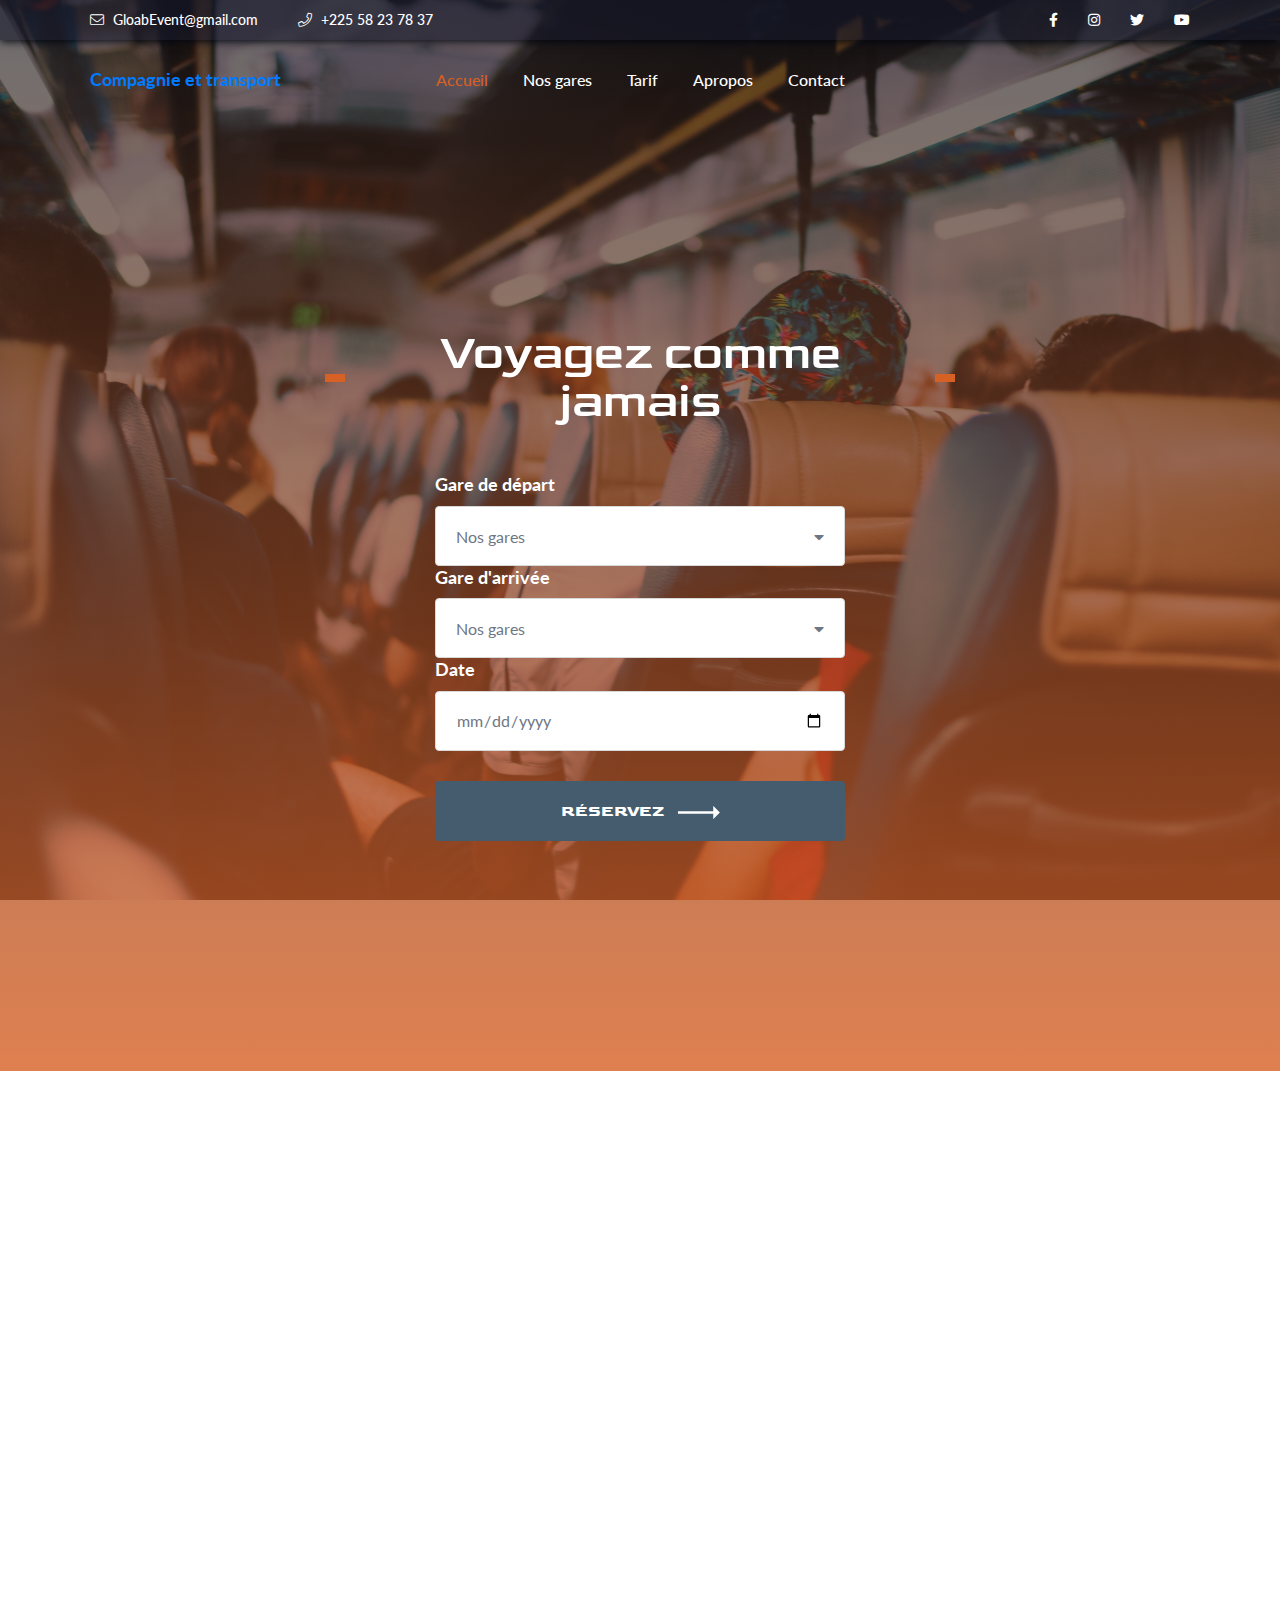
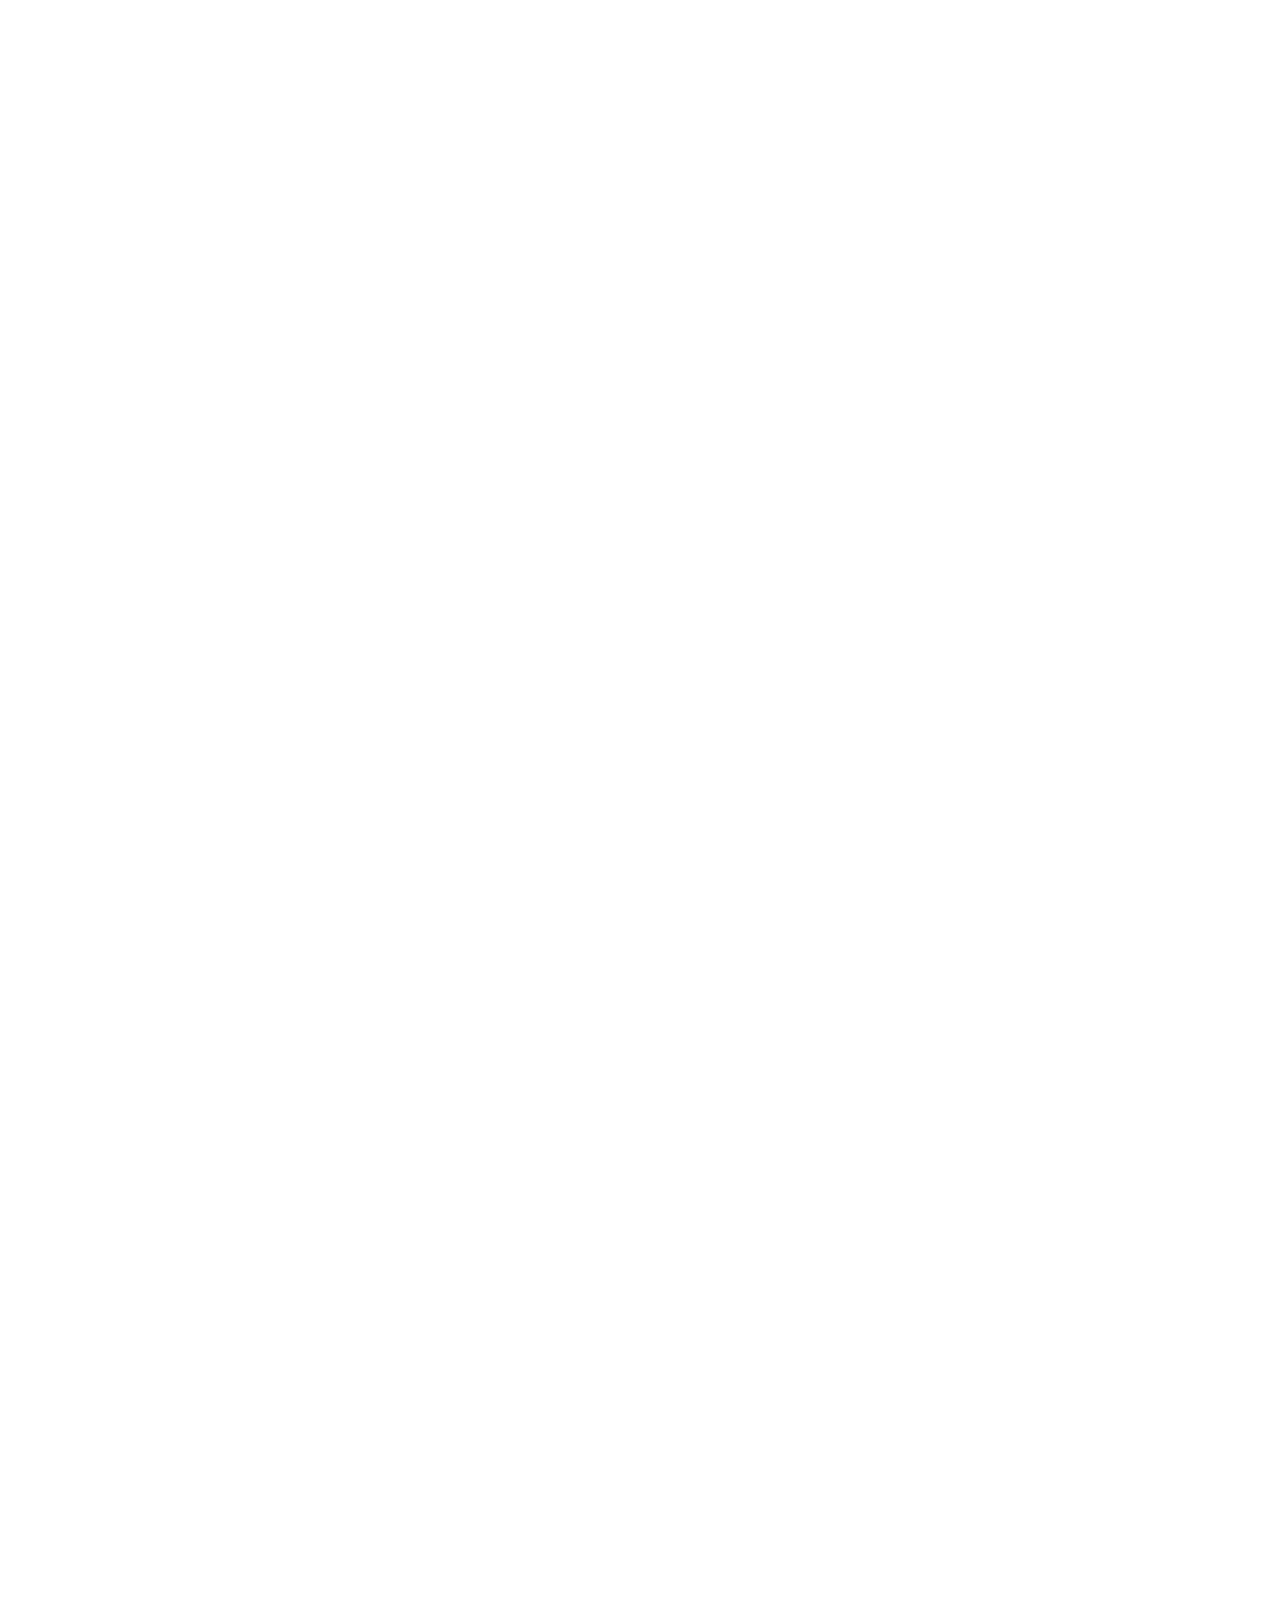
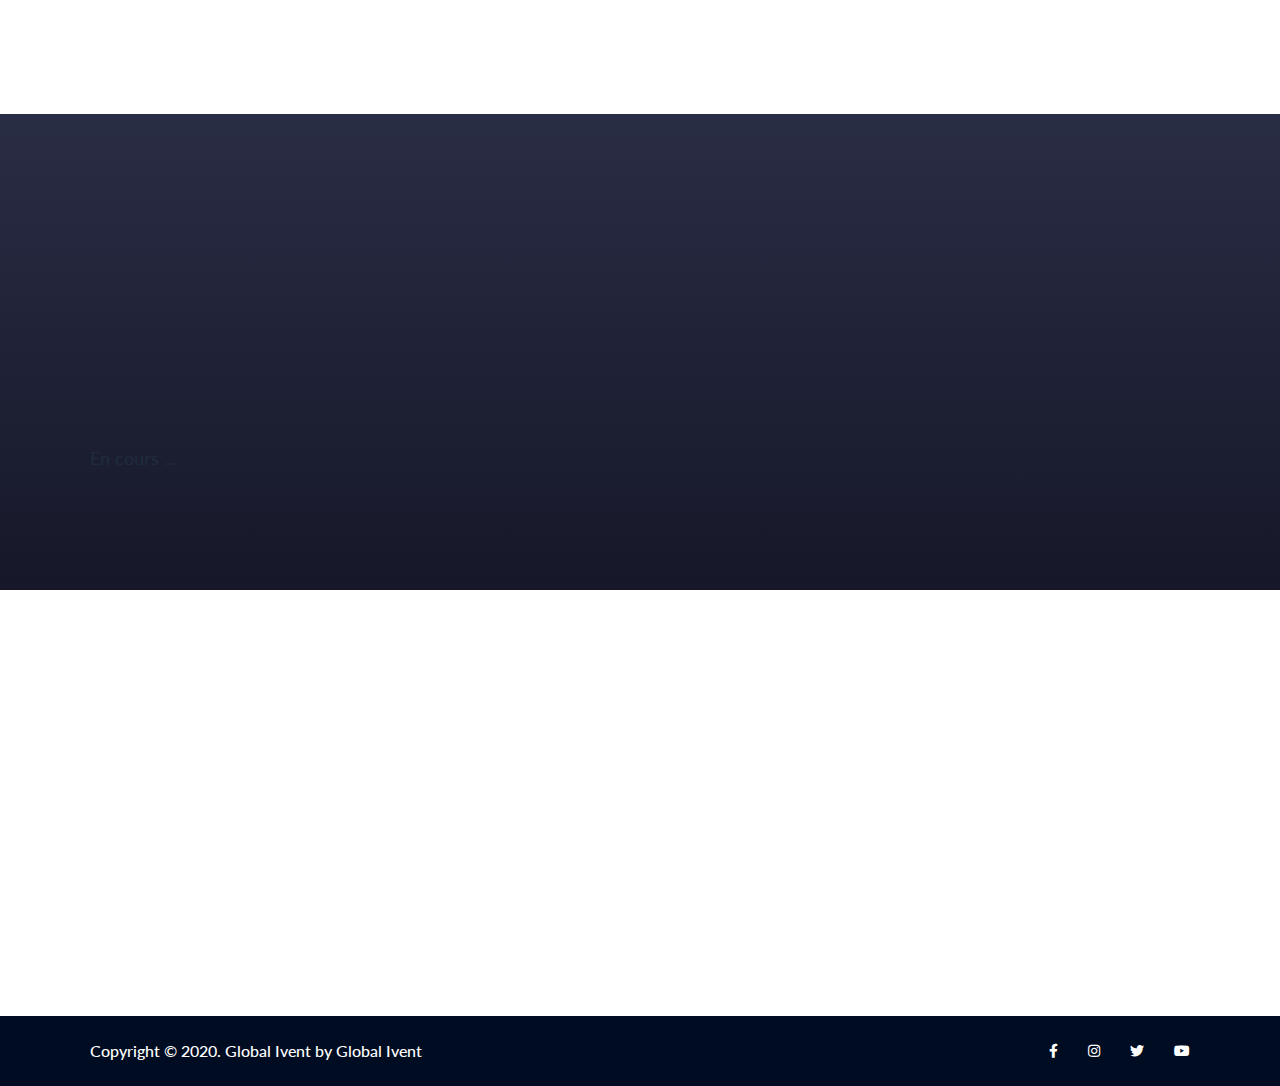
<file: index.html>
<!DOCTYPE html>
<html lang="fr">

	<head>
		<!-- Global ivent product -->
		<meta charset="utf-8">
		<meta name="viewport" content="width=device-width, initial-scale=1, shrink-to-fit=no">
		<meta http-equiv="x-ua-compatible" content="ie=edge">

		<title>Accueil - Voyagez comme jamais</title>

		<!-- bootstrap -->
		<link rel="stylesheet" type="text/css" href="assets/css/bootstrap.min.css">

		<!-- font awesome icon -->
		<link rel="stylesheet" type="text/css" href="assets/css/fontawesome.css">

		<!-- aos et animate -->
		<link rel="stylesheet" type="text/css" href="assets/css/aos.css">
		<link rel="stylesheet" type="text/css" href="assets/css/animate.css">

		<!-- carroussel -->
		<link rel="stylesheet" type="text/css" href="assets/css/slick.css">
		<link rel="stylesheet" type="text/css" href="assets/css/slick-theme.css">

		<!-- popup -->
		<link rel="stylesheet" type="text/css" href="assets/css/magnific-popup.css">

		<!-- select options -->
		<link rel="stylesheet" type="text/css" href="assets/css/nice-select.css">

		<!-- pricing range -->
		<link rel="stylesheet" type="text/css" href="assets/css/jquery-ui.css">

		<!-- custom - css include -->
		<link rel="stylesheet" type="text/css" href="assets/css/style.css">
		<link rel="stylesheet" type="text/css" href="assets/css/custom2.css">
		

	</head>


	<body>


		<div id="thetop"></div>
		<div class="backtotop">
			<a href="#" class="scroll">
				<i class="far fa-arrow-up"></i>
			</a>
		</div>


		<div class="preloader">
			<div class="animation_preloader">
				<div class="spinner"></div>
				<p class="text-center">Chargement</p>
			</div>
			<div class="loader">
				<div class="row vh-100">
					<div class="col-3 loader_section section-left">
						<div class="bg"></div>
					</div>
					<div class="col-3 loader_section section-left">
						<div class="bg"></div>
					</div>
					<div class="col-3 loader_section section-right">
						<div class="bg"></div>
					</div>
					<div class="col-3 loader_section section-right">
						<div class="bg"></div>
					</div>
				</div>
			</div>
		</div>

		<header class="header_section sticky text-white clearfix">
			<div class="header_top clearfix">
				<div class="container">
					<div class="row align-items-center">
						<div class="col-lg-7">
							<ul class="header_contact_info ul_li clearfix">
								<li><i class="fal fa-envelope"></i> GloabEvent@gmail.com</li>
								<li><i class="fal fa-phone"></i> +225 58 23 78 37</li>
							</ul>
						</div>

						<div class="col-lg-5">
							<ul class="primary_social_links ul_li_right clearfix">
								<li><a href="#!"><i class="fab fa-facebook-f"></i></a></li>
								<li><a href="#!"><i class="fab fa-instagram"></i></a></li>
								<li><a href="#!"><i class="fab fa-twitter"></i></a></li>
								<li><a href="#!"><i class="fab fa-youtube"></i></a></li>
							</ul>
						</div>
					</div>
				</div>
			</div>

			<div class="header_bottom clearfix">
				<div class="container">
					<div class="row align-items-center">

						<div class="col-lg-3 col-md-6 col-sm-6 col-6">
							<div class="brand_logo">
								<a href="index.html">
									<a href="index.html" class="text-black font-weight-bold">Compagnie et transport</a>
								</a>
							</div>
						</div>

						<div class="col-lg-3 col-md-6 col-sm-6 col-6 order-last">
							<ul class="header_action_btns ul_li_right clearfix">
								<li class="dropdown">
									
								</li>
								<li>
									<button type="button" class="mobile_sidebar_btn hide-btn-mob"><i class="fal fa-align-right"></i></button>
								</li>
							</ul>
						</div>

						<div class="col-lg-6 col-md-12">
							<nav class="main_menu clearfix">
								<ul class="ul_li_center clearfix">
									<li class="active has_child">
										<a href="index.html">Accueil</a>
									</li>
									<li><a href="gare.html">Nos gares</a></li>
									<li><a href="tarif.html">Tarif</a></li>
									<li><a href="apropros.html">Apropos</a></li>
									<li><a href="contact.html">Contact</a></li>
								</ul>
							</nav>
						</div>

					</div>
				</div>
			</div>

		</header>

		<!-- fin de header -->



		<main>


			
			<div class="sidebar-menu-wrapper">
				<div class="mobile_sidebar_menu">
					<button type="button" class="close_btn"><i class="fal fa-times"></i></button>


					<div class="menu_list mb_60 clearfix">
						<ul class="ul_li_block clearfix">
							<li class="active">
								<a href="index.html" aria-haspopup="true" aria-expanded="false">Accueil</a>
							</li>
							<li><a href="gare.html">Nos gares</a></li>
							<li><a href="tarif.html">Tarif</a></li>
							<li><a href="apropros.html">Apropos</a></li>
							<li><a href="contact.html">Contact</a></li>
						</ul>
					</div>

				</div>
				<div class="overlay"></div>
			</div>


			<!-- banner_section - start
			================================================== -->
			<section class="banner_section parallaxie has_overlay text-white d-flex align-items-center clearfix" data-bg-image="assets/images/backgrounds/background_accueil.jpg">
				<div class="overlay"></div>
				<div class="container">
					<div class="row">
						<div class="col-lg-7 mr-auto ml-auto">
							<div class="advance_search_form mr-auto ml-auto">
								<div class="section_title text-center mb_30">
									<h2 class="title_text mb-5 text-white" data-aos="fade-up" data-aos-delay="100">
										<span>Voyagez comme jamais</span>
									</h2>
								</div>
								<form action="#">
									<div class="row">
										<div class="col-lg-8 col-md-8 col-sm-12 col-xs-12 mr-auto ml-auto">
											<h4 class="input_title text-white">Gare de départ</h4>
											<div class="form_item mb-0" data-aos="" data-aos-delay="100">
													<select>
														<option data-display="Nos gares">choisir</option>
														<option value="1">Yammoussoukro</option>
														<option value="2">Gagnoa</option>
													</select>
													
											</div>
										</div>
		
		
										<div class="col-lg-8 col-md-8 col-sm-12 col-xs-12 mr-auto ml-auto">
											<h4 class="input_title text-white">Gare d'arrivée</h4>
											<div class="form_item mb-0" data-aos="" data-aos-delay="100">
													<select>
														<option data-display="Nos gares">choisir</option>
														<option value="1">Yammoussoukro</option>
														<option value="2">Gagnoa</option>
													</select>
													
											</div>
										</div>
		
										<div class="col-lg-8 col-md-8 col-sm-12 col-xs-12 mr-auto ml-auto">
											<div class="form_item" data-aos="" data-aos-delay="300">
												<h4 class="input_title text-white">Date</h4>
												<input type="date" name="date">
											</div>
										</div>
		
										
									</div>
		
									<div class="row">
										
		
										<div class="col-lg-8 col-md-8 col-sm-12 col-xs-12 ml-auto mr-auto">
											<div data-aos="" data-aos-delay="300">
												<button type="submit" class="custom_btn bg_default_red btn_width text-uppercase">RÉSERVEZ <img src="assets/images/icons/icon_01.png" alt="icon_not_found"></button>
											</div>
										</div>
									</div>
								</form>
							</div>

						</div>
					</div>
					
				</div>
			</section>


			<section class="gallery_section clearfix">
				<div class="gallery_2col_carousel slideshow2_slider" data-slick='{"dots": false}' data-aos="fade-up" data-aos-delay="100">
					<div class="item">
						<div class="gallery_fullimage">
							<img src="assets/images/gallery/yakro.jpg" alt="yakro">
							<div class="item_content text-white">
								<h3 class="item_title text-white">Yammoussoukro</h3>
								<p>
									Baselique d'Houphouet Boigny
								</p>
							</div>
						</div>
					</div>

					<div class="item">
						<div class="gallery_fullimage">
							<img src="assets/images/gallery/man.jpg" alt="man">
							<div class="item_content text-white">
								<h3 class="item_title text-white">Man</h3>
								<p>
									Cascade de man 
								</p>
							</div>
						</div>
					</div>

					<div class="item">
						<div class="gallery_fullimage">
							<img src="assets/images/gallery/korhogo.jpg" alt="khorogo">
							<div class="item_content text-white">
								<h3 class="item_title text-white">khorogo</h3>
								<p>
									Mont korhogo
								</p>
							</div>
						</div>
					</div>

					
				</div>
			</section>


			<section class="offer_section how-use pt-5 clearfix">
				<div class="container">
					<h2 class="text-center mb-5" data-aos="fade-up">Comment faire ?</h2>

					<div class="row">
						<div class="col-lg-6">
							<div class="has_serial_number">
								<div class="row justify-content-lg-between">
									<div class="col-lg-12 col-md-4 col-sm-12 col-xs-12">
										<div class="serial_number text-right" data-aos="fade-up" data-aos-delay="100">
											<span>01</span>
											<h4 class="mb-0">Depart</h4>
										</div>
									</div>
		
									<div class="col-lg-9 col-md-8 col-sm-12 col-xs-12">
										<div class="offer_content">
											<h2 class="item_title" data-aos="fade-up" data-aos-delay="100">
												Choississez votre gares de deaprt et d'arrivée
											</h2>
											<p class="mb_30" data-aos="fade-up" data-aos-delay="300">
												Ut id lobortis eros, sed finibus dui. Cras eget purus lacus. Suspendisse sodales massa quis turpis ultrices ultricies. Cras euismod eros at vehicula sagittis. Suspendisse condimentum tortor nec enim pellentesque feugiat. Fusce vulputate varius orci, eu imperdiet orci dictum in. Nulla tempor urna vitae sapien iaculis, auctor condimentum enim auctor
											</p>
										</div>
									</div>
								</div>
							</div>
						</div>
						<div class="col-lg-6">
							<div class="has_serial_number">
								<div class="row justify-content-lg-between">
									<div class="col-lg-12 col-md-4 col-sm-12 col-xs-12">
										<div class="serial_number text-right" data-aos="fade-up" data-aos-delay="100">
											<span>02</span>
											<h4 class="mb-0">Depart</h4>
										</div>
									</div>
		
									<div class="col-lg-9 col-md-8 col-sm-12 col-xs-12">
										<div class="offer_content">
											<h2 class="item_title" data-aos="fade-up" data-aos-delay="100">
												Choississez votre date de voyage et reservez
											</h2>
											<p class="mb_30" data-aos="fade-up" data-aos-delay="300">
												Ut id lobortis eros, sed finibus dui. Cras eget purus lacus. Suspendisse sodales massa quis turpis ultrices ultricies. Cras euismod eros at vehicula sagittis. Suspendisse condimentum tortor nec enim pellentesque feugiat. Fusce vulputate varius orci, eu imperdiet orci dictum in. Nulla tempor urna vitae sapien iaculis, auctor condimentum enim auctor
											</p>
										</div>
									</div>
								</div>
							</div>
						</div>
						
					</div>
					
					
				</div>
			</section>


			<section class="offer_section sec_ptb_150 clearfix">
				<div class="container">
					<div class="has_serial_number">
						<div class="row justify-content-lg-between">
							<div class="col-lg-3 col-md-4 col-sm-12 col-xs-12">
								<div class="serial_number text-right" data-aos="fade-up" data-aos-delay="100">
									<span></span>
									<h4 class="mb-0">Ce que nous offrons</h4>
								</div>
							</div>

							<div class="col-lg-9 col-md-8 col-sm-12 col-xs-12">
								<div class="offer_content">
									<h2 class="item_title" data-aos="fade-up" data-aos-delay="100">
										Les meilleur offres de voyage, dans notre Cote d'Ivoire:
									</h2>
									<p class="mb-0" data-aos="fade-up" data-aos-delay="300">
										Ut id lobortis eros, sed finibus dui. Cras eget purus lacus. Suspendisse sodales massa quis turpis ultrices ultricies. Cras euismod eros at vehicula sagittis. Suspendisse condimentum tortor nec enim pellentesque feugiat. Fusce vulputate varius orci, eu imperdiet orci dictum in. Nulla tempor urna vitae sapien iaculis, auctor condimentum enim auctor
									</p>
									<div class="row">
										<div class="col-lg-6 col-md-6 col-sm-6 col-xs-12">
											<div class="offer_info" data-aos="fade-up" data-aos-delay="100">
												<div class="item_icon">
													<i class="far fa-shield-alt"></i>
												</div>
												<div class="item_content">
													<h4 class="item_title">
														Votre payement est securisé
													</h4>
													<p class="mb-0">
														Vestibulum at ultrices elit. Maecenas faucibus vulputate vestibulum
													</p>
												</div>
											</div>
										</div>

										<div class="col-lg-6 col-md-6 col-sm-6 col-xs-12">
											<div class="offer_info" data-aos="fade-up" data-aos-delay="300">
												<div class="item_icon">
													<i class="fas fa-box"></i>
												</div>
												<div class="item_content">
													<h4 class="item_title">
														Livraison de vos colis dans les moindre delais
													</h4>
													<p class="mb-0">
														Vestibulum at ultrices elit. Maecenas faucibus vulputate vestibulum
													</p>
												</div>
											</div>
										</div>

										<div class="col-lg-6 col-md-6 col-sm-6 col-xs-12">
											<div class="offer_info" data-aos="fade-up" data-aos-delay="500">
												<div class="item_icon">
													<i class="fal fa-headset"></i>
												</div>
												<div class="item_content">
													<h4 class="item_title">
														Service a votre disposition
													</h4>
													<p class="mb-0">
														Vestibulum at ultrices elit. Maecenas faucibus vulputate vestibulum
													</p>
												</div>
											</div>
										</div>

										<div class="col-lg-6 col-md-6 col-sm-6 col-xs-12">
											<div class="offer_info" data-aos="fade-up" data-aos-delay="700">
												<div class="item_icon">
													<i class="far fa-user-friends"></i>
												</div>
												<div class="item_content">
													<h4 class="item_title">
														Du personnel agreable et spontané
													</h4>
													<p class="mb-0">
														Vestibulum at ultrices elit. Maecenas faucibus vulputate vestibulum
													</p>
												</div>
											</div>
										</div>
									</div>
								</div>
							</div>
						</div>
					</div>
				</div>
			</section>


			
			<section class="world_location_section sec_ptb_100 clearfix" data-bg-gradient="linear-gradient(0deg, #161829, #292D45)">
				<div class="container">

					<div class="row justify-content-center">
						<div class="col-lg-7 col-md-9 col-sm-12 col-xs-12">
							<div class="section_title mb_60 text-center text-white" data-aos="fade-up" data-aos-delay="100">
								<h2 class="title_text text-white mb_15">
									<span>Reservez et voyagez n'importe ou</span>
								</h2>
								<p class="mb-0">
									We have a number of convenient .  More than lkher  in 90+ Lorem, ipsum dolor sit amet consectetur adipisicing elit. Perferendis, quas! Worldwide
								</p>
							</div>
						</div>
					</div>

					<p>En cours ...</p>
					
				</div>
			</section>


			


			


		</main>

		<footer class="footer_section clearfix">
			<div class="footer_widget_area sec_ptb_100 clearfix">
				<div class="container">
					<div class="row justify-content-lg-between">
						<div class="col-lg-4 col-md-4 col-sm-12 col-sm-12">
							<div class="footer_about" data-aos="fade-up" data-aos-delay="100">
								<div class="brand_logo mb_30">
									<a href="index.html">
										Compagnie et transport
									</a>
								</div>
								<p class="mb_15">
									Cras sit amet mi non orci pretium consectetur. Donec iaculis ante ac sollicitudin luctus. Phasellus ut lacus lacus. Phasellus sagittis ex id tortor tincidunt luctus. Donec consectetur consequat bibendum
								</p>
							</div>
						</div>

						<div class="col-lg-3 col-md-4 col-sm-12 col-sm-12">
							<div class="footer_contact_info" data-aos="fade-up" data-aos-delay="200">
								<h3 class="footer_widget_title">Contactez-Nous:</h3>
								<ul class="ul_li_block clearfix">
									<li>
										<strong><i class="fas fa-map-marker-alt"></i> Address:</strong>
										<p class="mb-0">
											Abidjan , Cote d'Ivoire yopougon
										</p>
									</li>
									<li><i class="fas fa-envelope"></i> <strong>madisonamoa@gmail.com</strong></li>
									<li><i class="fas fa-phone"></i> <strong>+225 00 00 00 00</strong></li>
								</ul>
							</div>
						</div>

						<div class="col-lg-4 col-md-4 col-sm-12 col-sm-12">
							<div class="footer_useful_links" data-aos="fade-up" data-aos-delay="300">
								<h3 class="footer_widget_title">Information:</h3>
								<ul class="ul_li_block clearfix">
									<li><a href="#!"><i class="fal fa-angle-right"></i> F.A.Q.</a></li>
									<li><a href="#!"><i class="fal fa-angle-right"></i> A propos de nous</a></li>
									<li><a href="#!"><i class="fal fa-angle-right"></i> Contactez-Nous</a></li>
									<li><a href="#!"><i class="fal fa-angle-right"></i> Demande d'aide</a></li>
									<li><a href="#!"><i class="fal fa-angle-right"></i> politique</a></li>
								</ul>
							</div>
						</div>
					</div>
				</div>
			</div>

			<div class="footer_bottom text-white clearfix" data-bg-color="#000C21">
				<div class="container">
					<div class="row align-items-center justify-content-lg-between">
						<div class="col-lg-6 col-md-6 col-sm-12 col-xs-12">
							<p class="copyright_text mb-0">Copyright © 2020. Global Ivent by <a class="author_links text-white" href="#!">Global Ivent</a></p>
						</div>

						<div class="col-lg-6 col-md-6 col-sm-12 col-xs-12">
							<ul class="primary_social_links ul_li_right clearfix">
								<li><a href="#!"><i class="fab fa-facebook-f"></i></a></li>
								<li><a href="#!"><i class="fab fa-instagram"></i></a></li>
								<li><a href="#!"><i class="fab fa-twitter"></i></a></li>
								<li><a href="#!"><i class="fab fa-youtube"></i></a></li>
							</ul>
						</div>
					</div>
				</div>
			</div>
		</footer>

		
		<!-- jquery -->
		<script src="assets/js/jquery-3.5.1.min.js"></script>
		<script src="assets/js/popper.min.js"></script>
		<script src="assets/js/bootstrap.min.js"></script>

		<!-- animation-->
		<script src="assets/js/aos.js"></script>
		<script src="assets/js/parallaxie.js"></script>

		<!-- carousel -->
		<script src="assets/js/slick.min.js"></script>

		<!-- popup -->
		<script src="assets/js/magnific-popup.min.js"></script>

		<!-- select ontions -->
		<script src="assets/js/nice-select.min.js"></script>

		<!-- isotope -->
        <script src="assets/js/isotope.pkgd.js"></script>
        <script src="assets/js/imagesloaded.pkgd.min.js"></script>
        <script src="assets/js/masonry.pkgd.min.js"></script>

		<!-- pricing range-->
		<script src="assets/js/jquery-ui.js"></script>

		<!-- counter -->
		<script src="assets/js/waypoint.js"></script>
		<script src="assets/js/counterup.min.js"></script>

		<!-- contact form -->
        <script src="assets/js/validate.js"></script>

		<!-- mobile menu-->
        <script src="assets/js/mCustomScrollbar.js"></script>

		<!-- custom -->
		<script src="assets/js/custom.js"></script>

		
	</body>
</html>
</file>
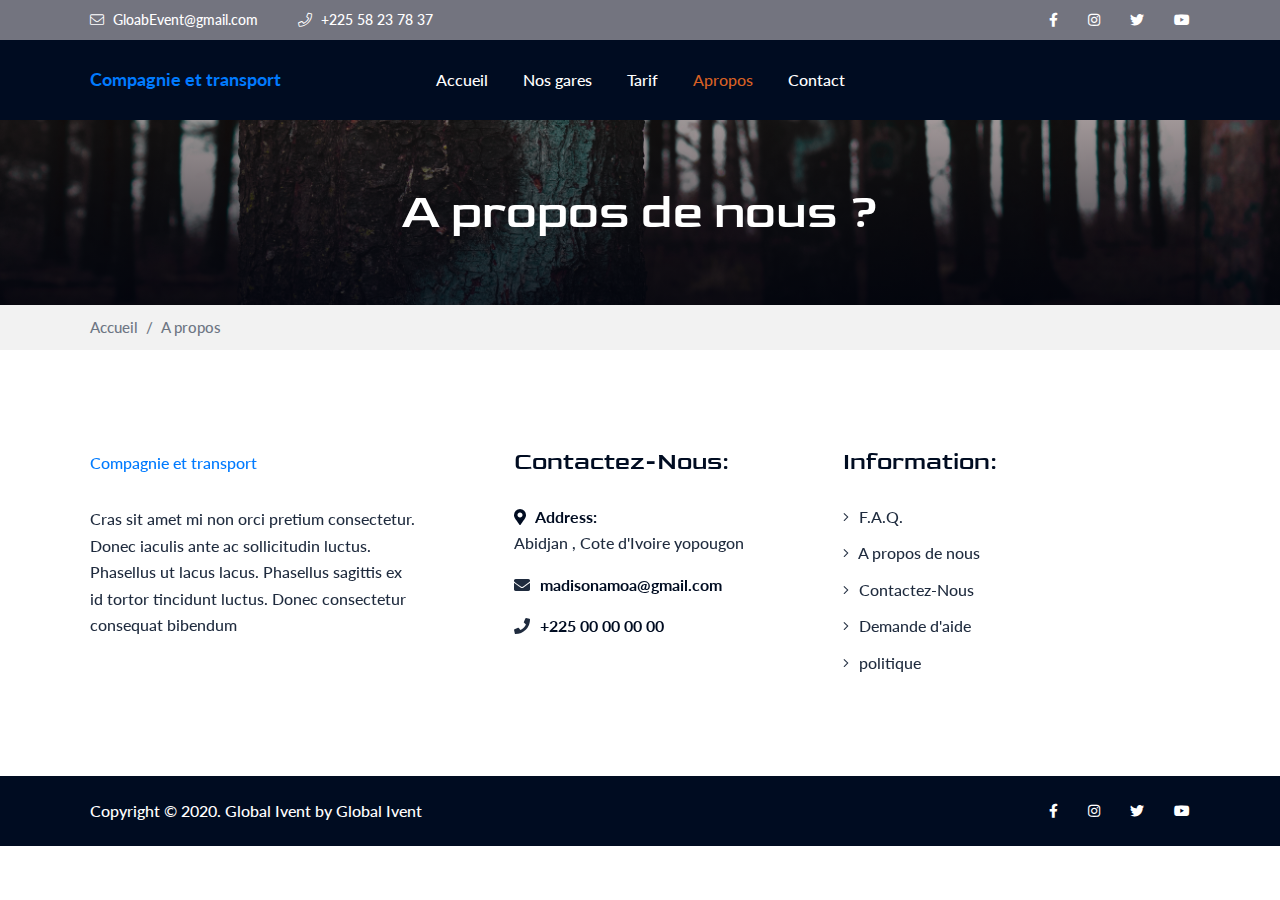
<file: apropros.html>
<!DOCTYPE html>
<html lang="fr">

	<head>
		<!-- Global ivent product -->
		<meta charset="utf-8">
		<meta name="viewport" content="width=device-width, initial-scale=1, shrink-to-fit=no">
		<meta http-equiv="x-ua-compatible" content="ie=edge">

		<title>A propos</title>

		<!-- bootstrap -->
		<link rel="stylesheet" type="text/css" href="assets/css/bootstrap.min.css">

		<!-- font awesome icon -->
		<link rel="stylesheet" type="text/css" href="assets/css/fontawesome.css">

		<!-- aos et animate -->
		<link rel="stylesheet" type="text/css" href="assets/css/aos.css">
		<link rel="stylesheet" type="text/css" href="assets/css/animate.css">

		<!-- carroussel -->
		<link rel="stylesheet" type="text/css" href="assets/css/slick.css">
		<link rel="stylesheet" type="text/css" href="assets/css/slick-theme.css">

		<!-- popup -->
		<link rel="stylesheet" type="text/css" href="assets/css/magnific-popup.css">

		<!-- select options -->
		<link rel="stylesheet" type="text/css" href="assets/css/nice-select.css">

		<!-- pricing range -->
		<link rel="stylesheet" type="text/css" href="assets/css/jquery-ui.css">

		<!-- custom - css include -->
		<link rel="stylesheet" type="text/css" href="assets/css/style.css">
		<link rel="stylesheet" type="text/css" href="assets/css/custom2.css">
		

	</head>


	<body>


		<div id="thetop"></div>
		<div class="backtotop">
			<a href="#" class="scroll">
				<i class="far fa-arrow-up"></i>
			</a>
		</div>


		<div class="preloader">
			<div class="animation_preloader">
				<div class="spinner"></div>
				<p class="text-center">Chargement</p>
			</div>
			<div class="loader">
				<div class="row vh-100">
					<div class="col-3 loader_section section-left">
						<div class="bg"></div>
					</div>
					<div class="col-3 loader_section section-left">
						<div class="bg"></div>
					</div>
					<div class="col-3 loader_section section-right">
						<div class="bg"></div>
					</div>
					<div class="col-3 loader_section section-right">
						<div class="bg"></div>
					</div>
				</div>
			</div>
		</div>

		<header class="header_section sticky secondary_header text-white clearfix">
			<div class="header_top clearfix">
				<div class="container">
					<div class="row align-items-center">
						<div class="col-lg-7">
							<ul class="header_contact_info ul_li clearfix">
								<li><i class="fal fa-envelope"></i> GloabEvent@gmail.com</li>
								<li><i class="fal fa-phone"></i> +225 58 23 78 37</li>
							</ul>
						</div>

						<div class="col-lg-5">
							<ul class="primary_social_links ul_li_right clearfix">
								<li><a href="#"><i class="fab fa-facebook-f"></i></a></li>
								<li><a href="#"><i class="fab fa-instagram"></i></a></li>
								<li><a href="#"><i class="fab fa-twitter"></i></a></li>
								<li><a href="#"><i class="fab fa-youtube"></i></a></li>
							</ul>
						</div>
					</div>
				</div>
			</div>

			<div class="header_bottom clearfix">
				<div class="container">
					<div class="row align-items-center">

						<div class="col-lg-3 col-md-6 col-sm-6 col-6">
							<div class="brand_logo">
								<a href="index.html">
									<a href="index.html" class="text-black font-weight-bold">Compagnie et transport</a>
								</a>
							</div>
						</div>

						<div class="col-lg-3 col-md-6 col-sm-6 col-6 order-last">
							<ul class="header_action_btns ul_li_right clearfix">
								<li class="dropdown">
									<div class="cart_dropdown rotors_dropdown dropdown-menu" aria-labelledby="cart_dropdown">
										
									</div>
								</li>
								<li>
									<button type="button" class="mobile_sidebar_btn hide-btn-mob"><i class="fal fa-align-right"></i></button>
								</li>
							</ul>
						</div>

						<div class="col-lg-6 col-md-12">
							<nav class="main_menu clearfix">
								<ul class="ul_li_center clearfix">
									<li class="">
										<a href="index.html">Accueil</a>
									</li>
									<li><a href="gare.html">Nos gares</a></li>
									<li><a href="tarif.html">Tarif</a></li>
									<li class="active has_child"><a href="apropros.html">Apropos</a></li>
									<li><a href="contact.html">Contact</a></li>
								</ul>
							</nav>
						</div>

					</div>
				</div>
			</div>

		</header>

		<!-- fin de header -->


		<main>


			<div class="sidebar-menu-wrapper">
				<div class="mobile_sidebar_menu">
					<button type="button" class="close_btn"><i class="fal fa-times"></i></button>


					<div class="menu_list mb_60 clearfix">
						<ul class="ul_li_block clearfix">
							<li class="active">
								<a href="index.html" aria-haspopup="true" aria-expanded="false">Accueil</a>
							</li>
							<li><a href="gare.html">Nos gares</a></li>
							<li><a href="tarif.html">Tarif</a></li>
							<li><a href="apropros.html">Apropos</a></li>
							<li><a href="contact.html">Contact</a></li>
						</ul>
					</div>

				</div>
				<div class="overlay"></div>
			</div>


			
			<section class="breadcrumb_section text-center clearfix">
				<div class="page_title_area has_overlay d-flex align-items-center clearfix" data-bg-image="assets/images/backgrounds/question.jpg">
					<div class="overlay"></div>
					<div class="container" data-aos="fade-up" data-aos-delay="100">
						<h1 class="page_title text-white mb-0">A propos de nous ?</h1>
					</div>
				</div>
				<div class="breadcrumb_nav clearfix" data-bg-color="#F2F2F2">
					<div class="container">
						<ul class="ul_li clearfix">
							<li><a href="index.html">Accueil</a></li>
							<li>A propos</li>
						</ul>
					</div>
				</div>
			</section>



            <!-- ================================================================================================================ -->

                <!-- notre contenu  -->
            
            <!-- ================================================================================================================ -->

			


		</main>


		<footer class="footer_section clearfix">
			<div class="footer_widget_area sec_ptb_100 clearfix">
				<div class="container">
					<div class="row justify-content-lg-between">
						<div class="col-lg-4 col-md-4 col-sm-12 col-sm-12">
							<div class="footer_about" data-aos="fade-up" data-aos-delay="100">
								<div class="brand_logo mb_30">
									<a href="index.html">
										Compagnie et transport
									</a>
								</div>
								<p class="mb_15">
									Cras sit amet mi non orci pretium consectetur. Donec iaculis ante ac sollicitudin luctus. Phasellus ut lacus lacus. Phasellus sagittis ex id tortor tincidunt luctus. Donec consectetur consequat bibendum
								</p>
							</div>
						</div>

						<div class="col-lg-3 col-md-4 col-sm-12 col-sm-12">
							<div class="footer_contact_info" data-aos="fade-up" data-aos-delay="200">
								<h3 class="footer_widget_title">Contactez-Nous:</h3>
								<ul class="ul_li_block clearfix">
									<li>
										<strong><i class="fas fa-map-marker-alt"></i> Address:</strong>
										<p class="mb-0">
											Abidjan , Cote d'Ivoire yopougon
										</p>
									</li>
									<li><i class="fas fa-envelope"></i> <strong>madisonamoa@gmail.com</strong></li>
									<li><i class="fas fa-phone"></i> <strong>+225 00 00 00 00</strong></li>
								</ul>
							</div>
						</div>

						<div class="col-lg-4 col-md-4 col-sm-12 col-sm-12">
							<div class="footer_useful_links" data-aos="fade-up" data-aos-delay="300">
								<h3 class="footer_widget_title">Information:</h3>
								<ul class="ul_li_block clearfix">
									<li><a href="#!"><i class="fal fa-angle-right"></i> F.A.Q.</a></li>
									<li><a href="#!"><i class="fal fa-angle-right"></i> A propos de nous</a></li>
									<li><a href="#!"><i class="fal fa-angle-right"></i> Contactez-Nous</a></li>
									<li><a href="#!"><i class="fal fa-angle-right"></i> Demande d'aide</a></li>
									<li><a href="#!"><i class="fal fa-angle-right"></i> politique</a></li>
								</ul>
							</div>
						</div>
					</div>
				</div>
			</div>

			<div class="footer_bottom text-white clearfix" data-bg-color="#000C21">
				<div class="container">
					<div class="row align-items-center justify-content-lg-between">
						<div class="col-lg-6 col-md-6 col-sm-12 col-xs-12">
							<p class="copyright_text mb-0">Copyright © 2020. Global Ivent by <a class="author_links text-white" href="#!">Global Ivent</a></p>
						</div>

						<div class="col-lg-6 col-md-6 col-sm-12 col-xs-12">
							<ul class="primary_social_links ul_li_right clearfix">
								<li><a href="#!"><i class="fab fa-facebook-f"></i></a></li>
								<li><a href="#!"><i class="fab fa-instagram"></i></a></li>
								<li><a href="#!"><i class="fab fa-twitter"></i></a></li>
								<li><a href="#!"><i class="fab fa-youtube"></i></a></li>
							</ul>
						</div>
					</div>
				</div>
			</div>
		</footer>

		
		<!-- jquery -->
		<script src="assets/js/jquery-3.5.1.min.js"></script>
		<script src="assets/js/popper.min.js"></script>
		<script src="assets/js/bootstrap.min.js"></script>

		<!-- animation-->
		<script src="assets/js/aos.js"></script>
		<script src="assets/js/parallaxie.js"></script>

		<!-- carousel -->
		<script src="assets/js/slick.min.js"></script>

		<!-- popup -->
		<script src="assets/js/magnific-popup.min.js"></script>

		<!-- select ontions -->
		<script src="assets/js/nice-select.min.js"></script>

		<!-- isotope -->
        <script src="assets/js/isotope.pkgd.js"></script>
        <script src="assets/js/imagesloaded.pkgd.min.js"></script>
        <script src="assets/js/masonry.pkgd.min.js"></script>

		<!-- pricing range-->
		<script src="assets/js/jquery-ui.js"></script>

		<!-- counter -->
		<script src="assets/js/waypoint.js"></script>
		<script src="assets/js/counterup.min.js"></script>

		<!-- contact form -->
        <script src="assets/js/validate.js"></script>

		<!-- mobile menu-->
        <script src="assets/js/mCustomScrollbar.js"></script>

		<!-- custom -->
		<script src="assets/js/custom.js"></script>

		
	</body>
</html>
</file>
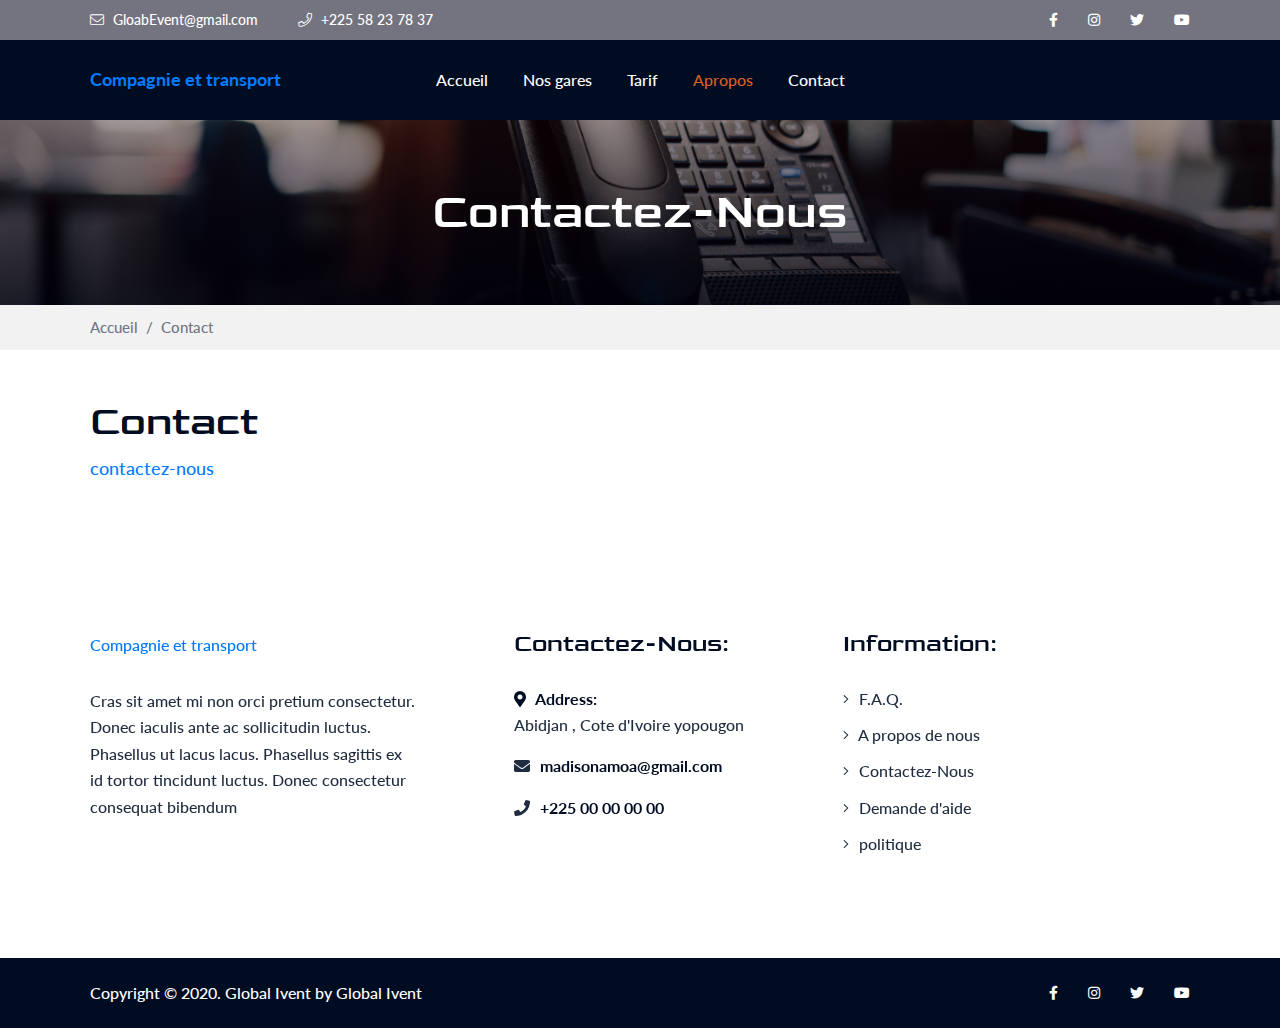
<file: contact.html>
<!DOCTYPE html>
<html lang="fr">

	<head>
		<!-- Global ivent product -->
		<meta charset="utf-8">
		<meta name="viewport" content="width=device-width, initial-scale=1, shrink-to-fit=no">
		<meta http-equiv="x-ua-compatible" content="ie=edge">

		<title>Contactez-Nous</title>

		<!-- bootstrap -->
		<link rel="stylesheet" type="text/css" href="assets/css/bootstrap.min.css">

		<!-- font awesome icon -->
		<link rel="stylesheet" type="text/css" href="assets/css/fontawesome.css">

		<!-- aos et animate -->
		<link rel="stylesheet" type="text/css" href="assets/css/aos.css">
		<link rel="stylesheet" type="text/css" href="assets/css/animate.css">

		<!-- carroussel -->
		<link rel="stylesheet" type="text/css" href="assets/css/slick.css">
		<link rel="stylesheet" type="text/css" href="assets/css/slick-theme.css">

		<!-- popup -->
		<link rel="stylesheet" type="text/css" href="assets/css/magnific-popup.css">

		<!-- select options -->
		<link rel="stylesheet" type="text/css" href="assets/css/nice-select.css">

		<!-- pricing range -->
		<link rel="stylesheet" type="text/css" href="assets/css/jquery-ui.css">

		<!-- custom - css include -->
		<link rel="stylesheet" type="text/css" href="assets/css/style.css">
		<link rel="stylesheet" type="text/css" href="assets/css/custom2.css">
		

	</head>


	<body>


		<div id="thetop"></div>
		<div class="backtotop">
			<a href="#" class="scroll">
				<i class="far fa-arrow-up"></i>
			</a>
		</div>


		<div class="preloader">
			<div class="animation_preloader">
				<div class="spinner"></div>
				<p class="text-center">Chargement</p>
			</div>
			<div class="loader">
				<div class="row vh-100">
					<div class="col-3 loader_section section-left">
						<div class="bg"></div>
					</div>
					<div class="col-3 loader_section section-left">
						<div class="bg"></div>
					</div>
					<div class="col-3 loader_section section-right">
						<div class="bg"></div>
					</div>
					<div class="col-3 loader_section section-right">
						<div class="bg"></div>
					</div>
				</div>
			</div>
		</div>

		<header class="header_section sticky secondary_header text-white clearfix">
			<div class="header_top clearfix">
				<div class="container">
					<div class="row align-items-center">
						<div class="col-lg-7">
							<ul class="header_contact_info ul_li clearfix">
								<li><i class="fal fa-envelope"></i> GloabEvent@gmail.com</li>
								<li><i class="fal fa-phone"></i> +225 58 23 78 37</li>
							</ul>
						</div>

						<div class="col-lg-5">
							<ul class="primary_social_links ul_li_right clearfix">
								<li><a href="#"><i class="fab fa-facebook-f"></i></a></li>
								<li><a href="#"><i class="fab fa-instagram"></i></a></li>
								<li><a href="#"><i class="fab fa-twitter"></i></a></li>
								<li><a href="#"><i class="fab fa-youtube"></i></a></li>
							</ul>
						</div>
					</div>
				</div>
			</div>

			<div class="header_bottom clearfix">
				<div class="container">
					<div class="row align-items-center">

						<div class="col-lg-3 col-md-6 col-sm-6 col-6">
							<div class="brand_logo">
								<a href="index.html">
									<a href="index.html" class="text-black font-weight-bold">Compagnie et transport</a>
								</a>
							</div>
						</div>

						<div class="col-lg-3 col-md-6 col-sm-6 col-6 order-last">
							<ul class="header_action_btns ul_li_right clearfix">
								<li class="dropdown">
									<div class="cart_dropdown rotors_dropdown dropdown-menu" aria-labelledby="cart_dropdown">
										
									</div>
								</li>
								<li>
									<button type="button" class="mobile_sidebar_btn hide-btn-mob"><i class="fal fa-align-right"></i></button>
								</li>
							</ul>
						</div>

						<div class="col-lg-6 col-md-12">
							<nav class="main_menu clearfix">
								<ul class="ul_li_center clearfix">
									<li class="">
										<a href="index.html">Accueil</a>
									</li>
									<li><a href="gare.html">Nos gares</a></li>
									<li><a href="tarif.html">Tarif</a></li>
									<li class="active has_child"><a href="apropros.html">Apropos</a></li>
									<li><a href="contact.html">Contact</a></li>
								</ul>
							</nav>
						</div>

					</div>
				</div>
			</div>

		</header>

		<!-- fin de header -->


		<main>


			<div class="sidebar-menu-wrapper">
				<div class="mobile_sidebar_menu">
					<button type="button" class="close_btn"><i class="fal fa-times"></i></button>


					<div class="menu_list mb_60 clearfix">
						<ul class="ul_li_block clearfix">
							<li class="active">
								<a href="index.html" aria-haspopup="true" aria-expanded="false">Accueil</a>
							</li>
							<li><a href="gare.html">Nos gares</a></li>
							<li><a href="tarif.html">Tarif</a></li>
							<li><a href="apropros.html">Apropos</a></li>
							<li><a href="contact.html">Contact</a></li>
						</ul>
					</div>

				</div>
				<div class="overlay"></div>
			</div>


			
			<section class="breadcrumb_section text-center clearfix">
				<div class="page_title_area has_overlay d-flex align-items-center clearfix" data-bg-image="assets/images/backgrounds/contact.jpg">
					<div class="overlay"></div>
					<div class="container" data-aos="fade-up" data-aos-delay="100">
						<h1 class="page_title text-white mb-0">Contactez-Nous</h1>
					</div>
				</div>
				<div class="breadcrumb_nav clearfix" data-bg-color="#F2F2F2">
					<div class="container">
						<ul class="ul_li clearfix">
							<li><a href="index.html">Accueil</a></li>
							<li>Contact</li>
						</ul>
					</div>
				</div>
			</section>



            <!-- ================================================================================================================ -->

                <!-- notre contenu  -->

                <section>
                    <div class="container py-5">
                        <h1>Contact</h1>
                        
                        <div class="row">
                            <div class="col-3">
                                <a href="mailo:madisonamoa@gmail.com">contactez-nous</a>
                            </div>
                            <div class="col-3">

                            </div>
                        </div>
                    </div>
                </section>
            
            <!-- ================================================================================================================ -->

			


		</main>


		<footer class="footer_section clearfix">
			<div class="footer_widget_area sec_ptb_100 clearfix">
				<div class="container">
					<div class="row justify-content-lg-between">
						<div class="col-lg-4 col-md-4 col-sm-12 col-sm-12">
							<div class="footer_about" data-aos="fade-up" data-aos-delay="100">
								<div class="brand_logo mb_30">
									<a href="index.html">
										Compagnie et transport
									</a>
								</div>
								<p class="mb_15">
									Cras sit amet mi non orci pretium consectetur. Donec iaculis ante ac sollicitudin luctus. Phasellus ut lacus lacus. Phasellus sagittis ex id tortor tincidunt luctus. Donec consectetur consequat bibendum
								</p>
							</div>
						</div>

						<div class="col-lg-3 col-md-4 col-sm-12 col-sm-12">
							<div class="footer_contact_info" data-aos="fade-up" data-aos-delay="200">
								<h3 class="footer_widget_title">Contactez-Nous:</h3>
								<ul class="ul_li_block clearfix">
									<li>
										<strong><i class="fas fa-map-marker-alt"></i> Address:</strong>
										<p class="mb-0">
											Abidjan , Cote d'Ivoire yopougon
										</p>
									</li>
									<li><i class="fas fa-envelope"></i> <strong>madisonamoa@gmail.com</strong></li>
									<li><i class="fas fa-phone"></i> <strong>+225 00 00 00 00</strong></li>
								</ul>
							</div>
						</div>

						<div class="col-lg-4 col-md-4 col-sm-12 col-sm-12">
							<div class="footer_useful_links" data-aos="fade-up" data-aos-delay="300">
								<h3 class="footer_widget_title">Information:</h3>
								<ul class="ul_li_block clearfix">
									<li><a href="#!"><i class="fal fa-angle-right"></i> F.A.Q.</a></li>
									<li><a href="#!"><i class="fal fa-angle-right"></i> A propos de nous</a></li>
									<li><a href="#!"><i class="fal fa-angle-right"></i> Contactez-Nous</a></li>
									<li><a href="#!"><i class="fal fa-angle-right"></i> Demande d'aide</a></li>
									<li><a href="#!"><i class="fal fa-angle-right"></i> politique</a></li>
								</ul>
							</div>
						</div>
					</div>
				</div>
			</div>

			<div class="footer_bottom text-white clearfix" data-bg-color="#000C21">
				<div class="container">
					<div class="row align-items-center justify-content-lg-between">
						<div class="col-lg-6 col-md-6 col-sm-12 col-xs-12">
							<p class="copyright_text mb-0">Copyright © 2020. Global Ivent by <a class="author_links text-white" href="#!">Global Ivent</a></p>
						</div>

						<div class="col-lg-6 col-md-6 col-sm-12 col-xs-12">
							<ul class="primary_social_links ul_li_right clearfix">
								<li><a href="#!"><i class="fab fa-facebook-f"></i></a></li>
								<li><a href="#!"><i class="fab fa-instagram"></i></a></li>
								<li><a href="#!"><i class="fab fa-twitter"></i></a></li>
								<li><a href="#!"><i class="fab fa-youtube"></i></a></li>
							</ul>
						</div>
					</div>
				</div>
			</div>
		</footer>

		
		<!-- jquery -->
		<script src="assets/js/jquery-3.5.1.min.js"></script>
		<script src="assets/js/popper.min.js"></script>
		<script src="assets/js/bootstrap.min.js"></script>

		<!-- animation-->
		<script src="assets/js/aos.js"></script>
		<script src="assets/js/parallaxie.js"></script>

		<!-- carousel -->
		<script src="assets/js/slick.min.js"></script>

		<!-- popup -->
		<script src="assets/js/magnific-popup.min.js"></script>

		<!-- select ontions -->
		<script src="assets/js/nice-select.min.js"></script>

		<!-- isotope -->
        <script src="assets/js/isotope.pkgd.js"></script>
        <script src="assets/js/imagesloaded.pkgd.min.js"></script>
        <script src="assets/js/masonry.pkgd.min.js"></script>

		<!-- pricing range-->
		<script src="assets/js/jquery-ui.js"></script>

		<!-- counter -->
		<script src="assets/js/waypoint.js"></script>
		<script src="assets/js/counterup.min.js"></script>

		<!-- contact form -->
        <script src="assets/js/validate.js"></script>

		<!-- mobile menu-->
        <script src="assets/js/mCustomScrollbar.js"></script>

		<!-- custom -->
		<script src="assets/js/custom.js"></script>

		
	</body>
</html>
</file>
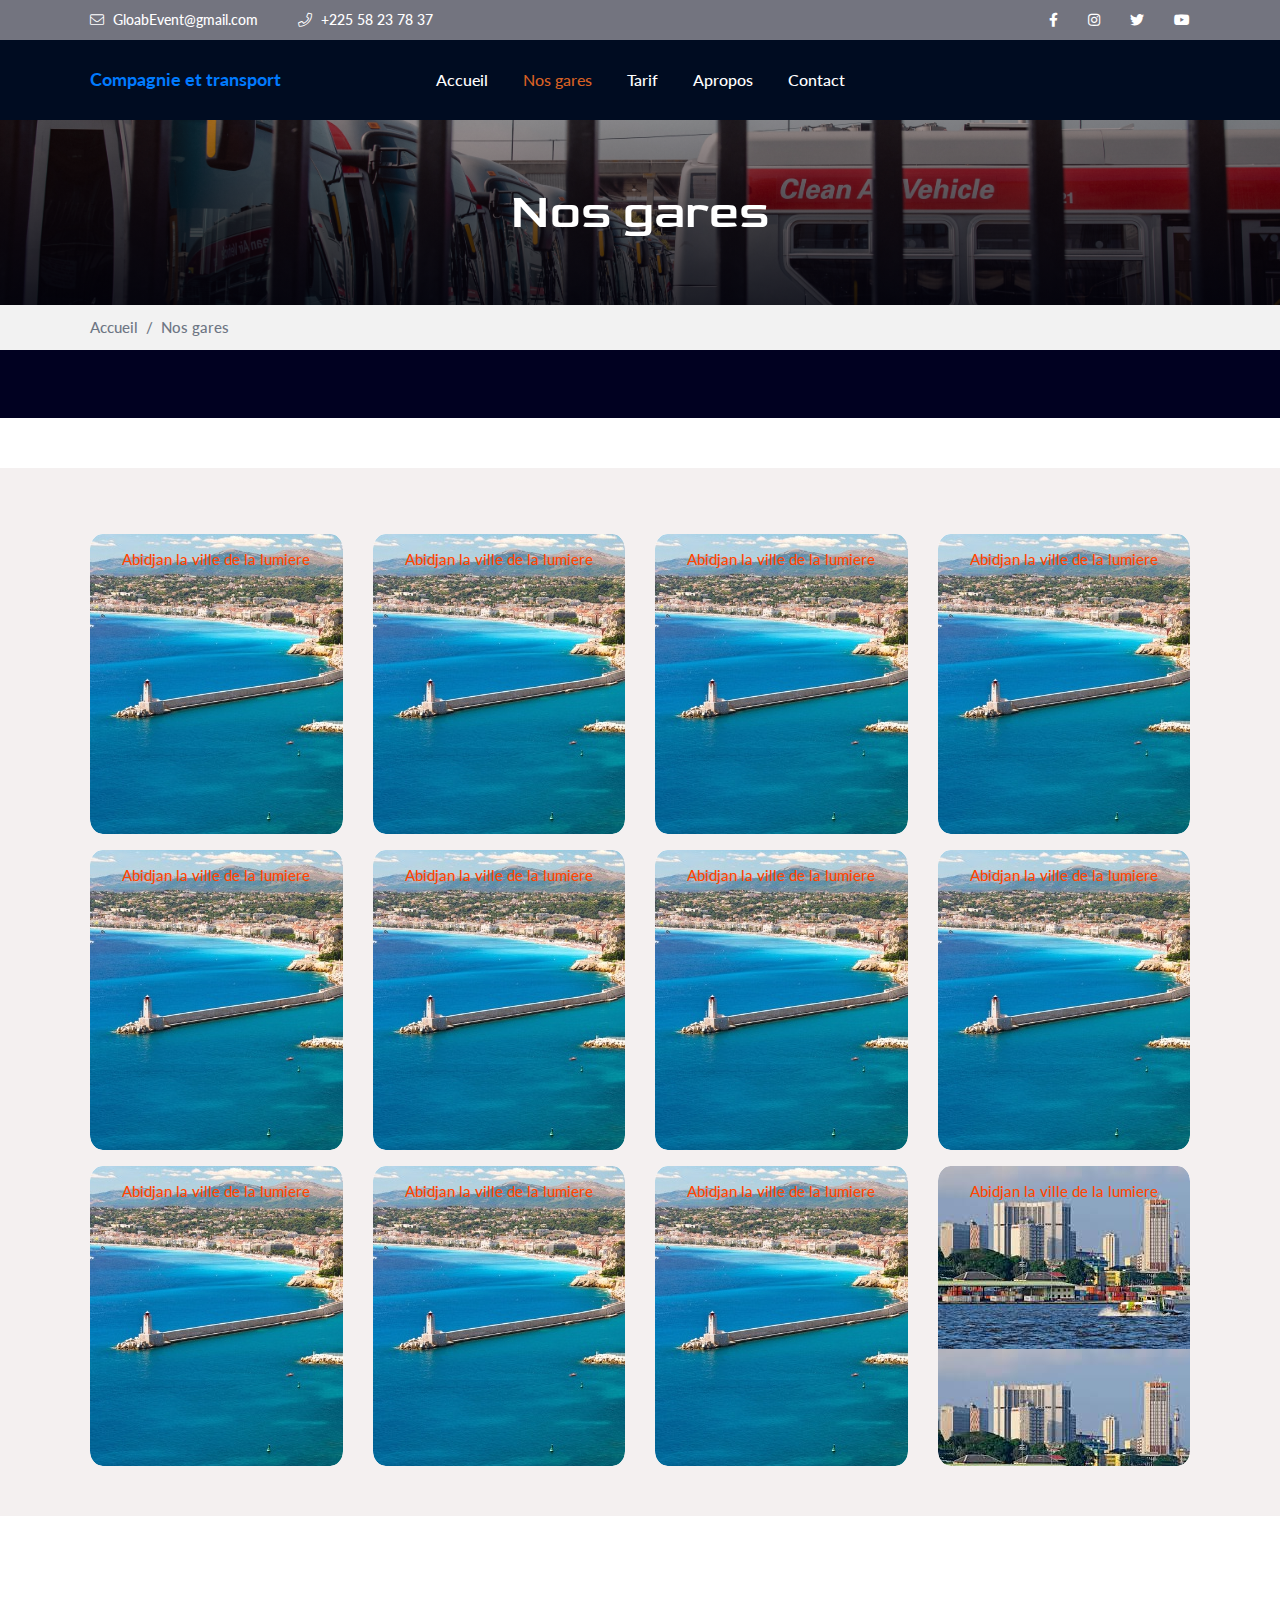
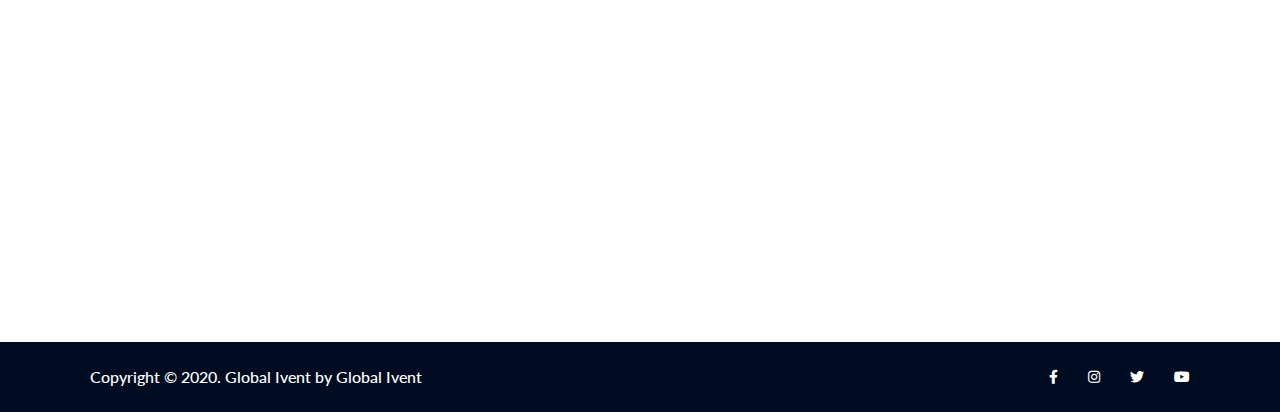
<file: gare.html>
<!DOCTYPE html>
<html lang="fr">

	<head>
		<!-- Global ivent product -->
		<meta charset="utf-8">
		<meta name="viewport" content="width=device-width, initial-scale=1, shrink-to-fit=no">
		<meta http-equiv="x-ua-compatible" content="ie=edge">

		<title>Nos gares</title>

		<!-- bootstrap -->
		<link rel="stylesheet" type="text/css" href="assets/css/bootstrap.min.css">

		<!-- font awesome icon -->
		<link rel="stylesheet" type="text/css" href="assets/css/fontawesome.css">

		<!-- aos et animate -->
		<link rel="stylesheet" type="text/css" href="assets/css/aos.css">
		<link rel="stylesheet" type="text/css" href="assets/css/animate.css">

		<!-- carroussel -->
		<link rel="stylesheet" type="text/css" href="assets/css/slick.css">
		<link rel="stylesheet" type="text/css" href="assets/css/slick-theme.css">

		<!-- popup -->
		<link rel="stylesheet" type="text/css" href="assets/css/magnific-popup.css">

		<!-- select options -->
		<link rel="stylesheet" type="text/css" href="assets/css/nice-select.css">

		<!-- pricing range -->
		<link rel="stylesheet" type="text/css" href="assets/css/jquery-ui.css">

		<!-- custom - css include -->
		<link rel="stylesheet" type="text/css" href="assets/css/style.css">
		<link rel="stylesheet" type="text/css" href="assets/css/custom2.css">

		<!-- modif de la gare  -->
		<link rel="stylesheet" href="assets/css/Annimaion.css">
		

	</head>


	<body>


		<div id="thetop"></div>
		<div class="backtotop">
			<a href="#" class="scroll">
				<i class="far fa-arrow-up"></i>
			</a>
		</div>


		<div class="preloader">
			<div class="animation_preloader">
				<div class="spinner"></div>
				<p class="text-center">Chargement</p>
			</div>
			<div class="loader">
				<div class="row vh-100">
					<div class="col-3 loader_section section-left">
						<div class="bg"></div>
					</div>
					<div class="col-3 loader_section section-left">
						<div class="bg"></div>
					</div>
					<div class="col-3 loader_section section-right">
						<div class="bg"></div>
					</div>
					<div class="col-3 loader_section section-right">
						<div class="bg"></div>
					</div>
				</div>
			</div>
		</div>

		<header class="header_section sticky secondary_header text-white clearfix">
			<div class="header_top clearfix">
				<div class="container">
					<div class="row align-items-center">
						<div class="col-lg-7">
							<ul class="header_contact_info ul_li clearfix">
								<li><i class="fal fa-envelope"></i> GloabEvent@gmail.com</li>
								<li><i class="fal fa-phone"></i> +225 58 23 78 37</li>
							</ul>
						</div>

						<div class="col-lg-5">
							<ul class="primary_social_links ul_li_right clearfix">
								<li><a href="#"><i class="fab fa-facebook-f"></i></a></li>
								<li><a href="#"><i class="fab fa-instagram"></i></a></li>
								<li><a href="#"><i class="fab fa-twitter"></i></a></li>
								<li><a href="#"><i class="fab fa-youtube"></i></a></li>
							</ul>
						</div>
					</div>
				</div>
			</div>

			<div class="header_bottom clearfix">
				<div class="container">
					<div class="row align-items-center">

						<div class="col-lg-3 col-md-6 col-sm-6 col-6">
							<div class="brand_logo">
								<a href="index.html">
									<a href="index.html" class="text-black font-weight-bold">Compagnie et transport</a>
								</a>
							</div>
						</div>

						<div class="col-lg-3 col-md-6 col-sm-6 col-6 order-last">
							<ul class="header_action_btns ul_li_right clearfix">
								<li class="dropdown">
									<div class="cart_dropdown rotors_dropdown dropdown-menu" aria-labelledby="cart_dropdown">
										
									</div>
								</li>
								<li>
									<button type="button" class="mobile_sidebar_btn hide-btn-mob"><i class="fal fa-align-right"></i></button>
								</li>
							</ul>
						</div>

						<div class="col-lg-6 col-md-12">
							<nav class="main_menu clearfix">
								<ul class="ul_li_center clearfix">
									<li class="">
										<a href="index.html">Accueil</a>
									</li>
									<li class="active has_child"><a href="#">Nos gares</a></li>
									<li><a href="tarif.html">Tarif</a></li>
									<li><a href="apropros.html">Apropos</a></li>
									<li><a href="contact.html">Contact</a></li>
								</ul>
							</nav>
						</div>

					</div>
				</div>
			</div>

		</header>

		<!-- fin de header -->


		<main>


			<div class="sidebar-menu-wrapper">
				<div class="mobile_sidebar_menu">
					<button type="button" class="close_btn"><i class="fal fa-times"></i></button>


					<div class="menu_list mb_60 clearfix">
						<ul class="ul_li_block clearfix">
							<li class="active">
								<a href="index.html" aria-haspopup="true" aria-expanded="false">Accueil</a>
							</li>
							<li><a href="gare.html">Nos gares</a></li>
							<li><a href="tarif.html">Tarif</a></li>
							<li><a href="apropros.html">Apropos</a></li>
							<li><a href="contact.html">Contact</a></li>
						</ul>
					</div>

				</div>
				<div class="overlay"></div>
			</div>


			
			<section class="breadcrumb_section text-center clearfix">
				<div class="page_title_area has_overlay d-flex align-items-center clearfix" data-bg-image="assets/images/backgrounds/gare.jpg">
					<div class="overlay"></div>
					<div class="container" data-aos="fade-up" data-aos-delay="100">
						<h1 class="page_title text-white mb-0">Nos gares</h1>
					</div>
				</div>
				<div class="breadcrumb_nav clearfix" data-bg-color="#F2F2F2">
					<div class="container">
						<ul class="ul_li clearfix">
							<li><a href="index.html">Accueil</a></li>
							<li>Nos gares</li>
						</ul>
					</div>
				</div>
			</section>


			
				<!-- modification de remplissage de la gare  -->

				<div class="mess">
					<div class="container">
						<div class="row">
								<div class="col">
								  <h2 class="coul"> </h2>
								</div>
						</div>
					</div>
				</div>
			
			
				<div class="area" >
						<ul class="circles">
								<li></li>
								<li></li>
								<li></li>
								<li></li>
								<li></li>
								<li></li>
								<li></li>
								<li></li>
								<li></li>
								<li></li>
								<li></li>
								<li></li>
								<li></li>
								<li></li>
								<li></li>
								<li></li>
								<li></li>
								<li></li>
								<li></li>
								<li></li>
						</ul>
				</div >

				<!--importer  -->
				
									
<div class="madi">
	<div class="container">
	  <div class="row">
		  <div class="messi col-12 col-lg-3 col-sm-6 flex float-left w-full min-w-4xs md:flex md:flex-wrap mt-3">
			  <div class="rectangle">
				  <div class="image" style="background-image: url('assets/images/gallery/nce.jpg')">
					  <div class="ville">
						  Abidjan la ville de la lumiere
					  </div></div>
				   <div class="ecri col-12 col-lg-12 col-sm-12">
					   <h1>
							Madison
					   </h1>
					   <p>
						  <i class="fas fa-envelope"></i> madisonamoa@gmail.com </br>
						  <i class="fas fa-envelope"></i> madisonamoa@gmail.com </br>
						  <i class="fas fa-phone"></i> <strong>+225 00 00 00 00</strong></br>
						  <i class="fas fa-phone"></i> <strong>+225 00 00 00 00</strong></br>
					   </p>
				   </div>
			   </div>
		  </div>
		  <div class="messi col-12 col-lg-3 col-sm-6 flex float-left w-full min-w-4xs md:flex md:flex-wrap mt-3">
			  <div class="rectangle">
				  <div class="image" style="background-image: url('assets/images/gallery/nce.jpg')">
					  <div class="ville">
						  Abidjan la ville de la lumiere
					  </div></div>
				  <div class="modif">
				  </div>
				   <div class="ecri col-12 col-lg-12 col-sm-12">
					   <h1>
							Madison
					   </h1>
					   <p>
						  <i class="fas fa-envelope"></i> madisonamoa@gmail.com </br>
						  <i class="fas fa-envelope"></i> madisonamoa@gmail.com </br>
						  <i class="fas fa-phone"></i> <strong>+225 00 00 00 00</strong></br>
						  <i class="fas fa-phone"></i> <strong>+225 00 00 00 00</strong></br>
					   </p>
				   </div>
			   </div>
		  </div>
		  <div class="messi col-12 col-lg-3 col-sm-6 flex float-left w-full min-w-4xs md:flex md:flex-wrap mt-3">
			  <div class="rectangle">
				  <div class="image" style="background-image: url('assets/images/gallery/nce.jpg')">
					  <div class="ville">
						  Abidjan la ville de la lumiere
					  </div></div>
				  <div class="modif">
				  </div>
				  <div class="ecri col-12 col-lg-12 col-sm-12">
					  <h1>
						   Madison
					  </h1>
					  <p>
						 <i class="fas fa-envelope"></i> madisonamoa@gmail.com </br>
						 <i class="fas fa-envelope"></i> madisonamoa@gmail.com </br>
						 <i class="fas fa-phone"></i> <strong>+225 00 00 00 00</strong></br>
						 <i class="fas fa-phone"></i> <strong>+225 00 00 00 00</strong></br>
					  </p>
				  </div>
			   </div>
		  </div>
		  <div class="messi col-12 col-lg-3 col-sm-6 flex float-left w-full min-w-4xs md:flex md:flex-wrap mt-3">
			  <div class="rectangle">
				  <div class="image" style="background-image: url('assets/images/gallery/nce.jpg')">
					  <div class="ville">
						  Abidjan la ville de la lumiere
					  </div></div>
				  <div class="modif">
				  </div>
				  <div class="ecri col-12 col-lg-12 col-sm-12">
					  <h1>
						   Madison
					  </h1>
					  <p>
						 <i class="fas fa-envelope"></i> madisonamoa@gmail.com </br>
						 <i class="fas fa-envelope"></i> madisonamoa@gmail.com </br>
						 <i class="fas fa-phone"></i> <strong>+225 00 00 00 00</strong></br>
						 <i class="fas fa-phone"></i> <strong>+225 00 00 00 00</strong></br>
					  </p>
				  </div>
			   </div>
		  </div>
	  </div> 
	  <div class="row">
		  <div class="messi col-12 col-lg-3 col-sm-6 flex float-left w-full min-w-4xs md:flex md:flex-wrap mt-3">
			  <div class="rectangle">
				  <div class="image" style="background-image: url('assets/images/gallery/nce.jpg')">
					  <div class="ville">
						  Abidjan la ville de la lumiere
					  </div></div>
				  <div class="modif">
				  </div>
				  <div class="ecri col-12 col-lg-12 col-sm-12">
					  <h1>
						   Madison
					  </h1>
					  <p>
						 <i class="fas fa-envelope"></i> madisonamoa@gmail.com </br>
						 <i class="fas fa-envelope"></i> madisonamoa@gmail.com </br>
						 <i class="fas fa-phone"></i> <strong>+225 00 00 00 00</strong></br>
						 <i class="fas fa-phone"></i> <strong>+225 00 00 00 00</strong></br>
					  </p>
				  </div>
			   </div>
		  </div>
		  <div class="messi col-12 col-lg-3 col-sm-6 flex float-left w-full min-w-4xs md:flex md:flex-wrap mt-3">
			  <div class="rectangle">
				  <div class="image" style="background-image: url('assets/images/gallery/nce.jpg')">
					  <div class="ville">
						  Abidjan la ville de la lumiere
					  </div></div>
				  <div class="modif">
				  </div>
				  <div class="ecri col-12 col-lg-12 col-sm-12">
					  <h1>
						   Madison
					  </h1>
					  <p>
						 <i class="fas fa-envelope"></i> madisonamoa@gmail.com </br>
						 <i class="fas fa-envelope"></i> madisonamoa@gmail.com </br>
						 <i class="fas fa-phone"></i> <strong>+225 00 00 00 00</strong></br>
						 <i class="fas fa-phone"></i> <strong>+225 00 00 00 00</strong></br>
					  </p>
				  </div>
			   </div>
		  </div>
		  <div class="messi col-12 col-lg-3 col-sm-6 flex float-left w-full min-w-4xs md:flex md:flex-wrap mt-3">
			  <div class="rectangle">
				  <div class="image" style="background-image: url('assets/images/gallery/nce.jpg')">
					  <div class="ville">
						  Abidjan la ville de la lumiere
					  </div></div>
				  <div class="modif">
				  </div>
				  <div class="ecri col-12 col-lg-12 col-sm-12">
					  <h1>
						   Madison
					  </h1>
					  <p>
						 <i class="fas fa-envelope"></i> madisonamoa@gmail.com </br>
						 <i class="fas fa-envelope"></i> madisonamoa@gmail.com </br>
						 <i class="fas fa-phone"></i> <strong>+225 00 00 00 00</strong></br>
						 <i class="fas fa-phone"></i> <strong>+225 00 00 00 00</strong></br>
					  </p>
				  </div>
			   </div>
		  </div>
		  <div class="messi col-12 col-lg-3 col-sm-6 flex float-left w-full min-w-4xs md:flex md:flex-wrap mt-3">
			  <div class="rectangle">
				  <div class="image" style="background-image: url('assets/images/gallery/nce.jpg')">
					  <div class="ville">
						  Abidjan la ville de la lumiere
					  </div></div>
				  <div class="modif">
				  </div>
				  <div class="ecri col-12 col-lg-12 col-sm-12">
					  <h1>
						   Madison
					  </h1>
					  <p>
						 <i class="fas fa-envelope"></i> madisonamoa@gmail.com </br>
						 <i class="fas fa-envelope"></i> madisonamoa@gmail.com </br>
						 <i class="fas fa-phone"></i> <strong>+225 00 00 00 00</strong></br>
						 <i class="fas fa-phone"></i> <strong>+225 00 00 00 00</strong></br>
					  </p>
				  </div>
			   </div>
		  </div>
	  </div> 
	  <div class="row">
		  <div class="messi col-12 col-lg-3 col-sm-6 flex float-left w-full min-w-4xs md:flex md:flex-wrap mt-3">
			  <div class="rectangle">
				  <div class="image" style="background-image: url('assets/images/gallery/nce.jpg')">
					  <div class="ville">
						  Abidjan la ville de la lumiere
					  </div></div>
				  <div class="modif" >
				  </div>
				  <div class="ecri col-12 col-lg-12 col-sm-12">
					  <h1>
						   Madison
					  </h1>
					  <p>
						 <i class="fas fa-envelope"></i> madisonamoa@gmail.com </br>
						 <i class="fas fa-envelope"></i> madisonamoa@gmail.com </br>
						 <i class="fas fa-phone"></i> <strong>+225 00 00 00 00</strong></br>
						 <i class="fas fa-phone"></i> <strong>+225 00 00 00 00</strong></br>
					  </p>
				  </div>
			   </div>
		  </div>
		  <div class="messi col-12 col-lg-3 col-sm-6 flex float-left w-full min-w-4xs md:flex md:flex-wrap mt-3">
			  <div class="rectangle">
				  <div class="image" style="background-image: url('assets/images/gallery/nce.jpg')">
					  <div class="ville">
						  Abidjan la ville de la lumiere
					  </div></div>
				  <div class="modif">
				  </div>
				  <div class="ecri col-12 col-lg-12 col-sm-12">
					  <h1>
						   Madison
					  </h1>
					  <p>
						 <i class="fas fa-envelope"></i> madisonamoa@gmail.com </br>
						 <i class="fas fa-envelope"></i> madisonamoa@gmail.com </br>
						 <i class="fas fa-phone"></i> <strong>+225 00 00 00 00</strong></br>
						 <i class="fas fa-phone"></i> <strong>+225 00 00 00 00</strong></br>
					  </p>
				  </div>
			   </div>
		  </div>
		  <div class="messi col-12 col-lg-3 col-sm-6 flex float-left w-full min-w-4xs md:flex md:flex-wrap mt-3">
			  <div class="rectangle">
				  <div class="image" style="background-image: url('assets/images/gallery/nce.jpg')">
					  <div class="ville">
						  Abidjan la ville de la lumiere
					  </div></div>
				  <div class="modif">
				  </div>
				  <div class="ecri col-12 col-lg-12 col-sm-12">
					  <h1>
						   Madison
					  </h1>
					  <p>
						 <i class="fas fa-envelope"></i> madisonamoa@gmail.com </br>
						 <i class="fas fa-envelope"></i> madisonamoa@gmail.com </br>
						 <i class="fas fa-phone"></i> <strong>+225 00 00 00 00</strong></br>
						 <i class="fas fa-phone"></i> <strong>+225 00 00 00 00</strong></br>
					  </p>
				  </div>
			   </div>
		  </div>
		  <div class="messi col-12 col-lg-3 col-sm-6 flex float-left w-full min-w-4xs md:flex md:flex-wrap mt-3">
			  <div class="rectangle">
				  <div class="image" style="background-image: url('assets/images/gallery/téléchargement\ \(5\).jpg')">
					  <div class="ville">
						  Abidjan la ville de la lumiere
					  </div></div>
				  <div class="modif">
				  </div>
				  <div class="ecri col-12 col-lg-12 col-sm-12">
					  <h1>
						   Madison
					  </h1>
					  <p>
						 <i class="fas fa-envelope"></i> madisonamoa@gmail.com </br>
						 <i class="fas fa-envelope"></i> madisonamoa@gmail.com </br>
						 <i class="fas fa-phone"></i> <strong>+225 00 00 00 00</strong></br>
						 <i class="fas fa-phone"></i> <strong>+225 00 00 00 00</strong></br>
					  </p>
				  </div>
			   </div>
		  </div>
	  </div>
   </div>
  </div>
		       <!--importer  -->
            
		       <!--fin de modification de remplissage de la gare  -->

			


		</main>


		<footer class="footer_section clearfix">
			<div class="footer_widget_area sec_ptb_100 clearfix">
				<div class="container">
					<div class="row justify-content-lg-between">
						<div class="col-lg-4 col-md-4 col-sm-12 col-sm-12">
							<div class="footer_about" data-aos="fade-up" data-aos-delay="100">
								<div class="brand_logo mb_30">
									<a href="index.html">
										Compagnie et transport
									</a>
								</div>
								<p class="mb_15">
									Cras sit amet mi non orci pretium consectetur. Donec iaculis ante ac sollicitudin luctus. Phasellus ut lacus lacus. Phasellus sagittis ex id tortor tincidunt luctus. Donec consectetur consequat bibendum
								</p>
							</div>
						</div>

						<div class="col-lg-3 col-md-4 col-sm-12 col-sm-12">
							<div class="footer_contact_info" data-aos="fade-up" data-aos-delay="200">
								<h3 class="footer_widget_title">Contactez-Nous:</h3>
								<ul class="ul_li_block clearfix">
									<li>
										<strong><i class="fas fa-map-marker-alt"></i> Address:</strong>
										<p class="mb-0">
											Abidjan , Cote d'Ivoire yopougon
										</p>
									</li>
									<li><i class="fas fa-envelope"></i> <strong>madisonamoa@gmail.com</strong></li>
									<li><i class="fas fa-phone"></i> <strong>+225 00 00 00 00</strong></li>
								</ul>
							</div>
						</div>

						<div class="col-lg-4 col-md-4 col-sm-12 col-sm-12">
							<div class="footer_useful_links" data-aos="fade-up" data-aos-delay="300">
								<h3 class="footer_widget_title">Information:</h3>
								<ul class="ul_li_block clearfix">
									<li><a href="#!"><i class="fal fa-angle-right"></i> F.A.Q.</a></li>
									<li><a href="#!"><i class="fal fa-angle-right"></i> A propos de nous</a></li>
									<li><a href="#!"><i class="fal fa-angle-right"></i> Contactez-Nous</a></li>
									<li><a href="#!"><i class="fal fa-angle-right"></i> Demande d'aide</a></li>
									<li><a href="#!"><i class="fal fa-angle-right"></i> politique</a></li>
								</ul>
							</div>
						</div>
					</div>
				</div>
			</div>

			<div class="footer_bottom text-white clearfix" data-bg-color="#000C21">
				<div class="container">
					<div class="row align-items-center justify-content-lg-between">
						<div class="col-lg-6 col-md-6 col-sm-12 col-xs-12">
							<p class="copyright_text mb-0">Copyright © 2020. Global Ivent by <a class="author_links text-white" href="#!">Global Ivent</a></p>
						</div>

						<div class="col-lg-6 col-md-6 col-sm-12 col-xs-12">
							<ul class="primary_social_links ul_li_right clearfix">
								<li><a href="#!"><i class="fab fa-facebook-f"></i></a></li>
								<li><a href="#!"><i class="fab fa-instagram"></i></a></li>
								<li><a href="#!"><i class="fab fa-twitter"></i></a></li>
								<li><a href="#!"><i class="fab fa-youtube"></i></a></li>
							</ul>
						</div>
					</div>
				</div>
			</div>
		</footer>

		
		<!-- jquery -->
		<script src="assets/js/jquery-3.5.1.min.js"></script>
		<script src="assets/js/popper.min.js"></script>
		<script src="assets/js/bootstrap.min.js"></script>

		<!-- animation-->
		<script src="assets/js/aos.js"></script>
		<script src="assets/js/parallaxie.js"></script>

		<!-- carousel -->
		<script src="assets/js/slick.min.js"></script>

		<!-- popup -->
		<script src="assets/js/magnific-popup.min.js"></script>

		<!-- select ontions -->
		<script src="assets/js/nice-select.min.js"></script>

		<!-- isotope -->
        <script src="assets/js/isotope.pkgd.js"></script>
        <script src="assets/js/imagesloaded.pkgd.min.js"></script>
        <script src="assets/js/masonry.pkgd.min.js"></script>

		<!-- pricing range-->
		<script src="assets/js/jquery-ui.js"></script>

		<!-- counter -->
		<script src="assets/js/waypoint.js"></script>
		<script src="assets/js/counterup.min.js"></script>

		<!-- contact form -->
        <script src="assets/js/validate.js"></script>

		<!-- mobile menu-->
        <script src="assets/js/mCustomScrollbar.js"></script>

		<!-- custom -->
		<script src="assets/js/custom.js"></script>

		
	</body>
</html>
</file>
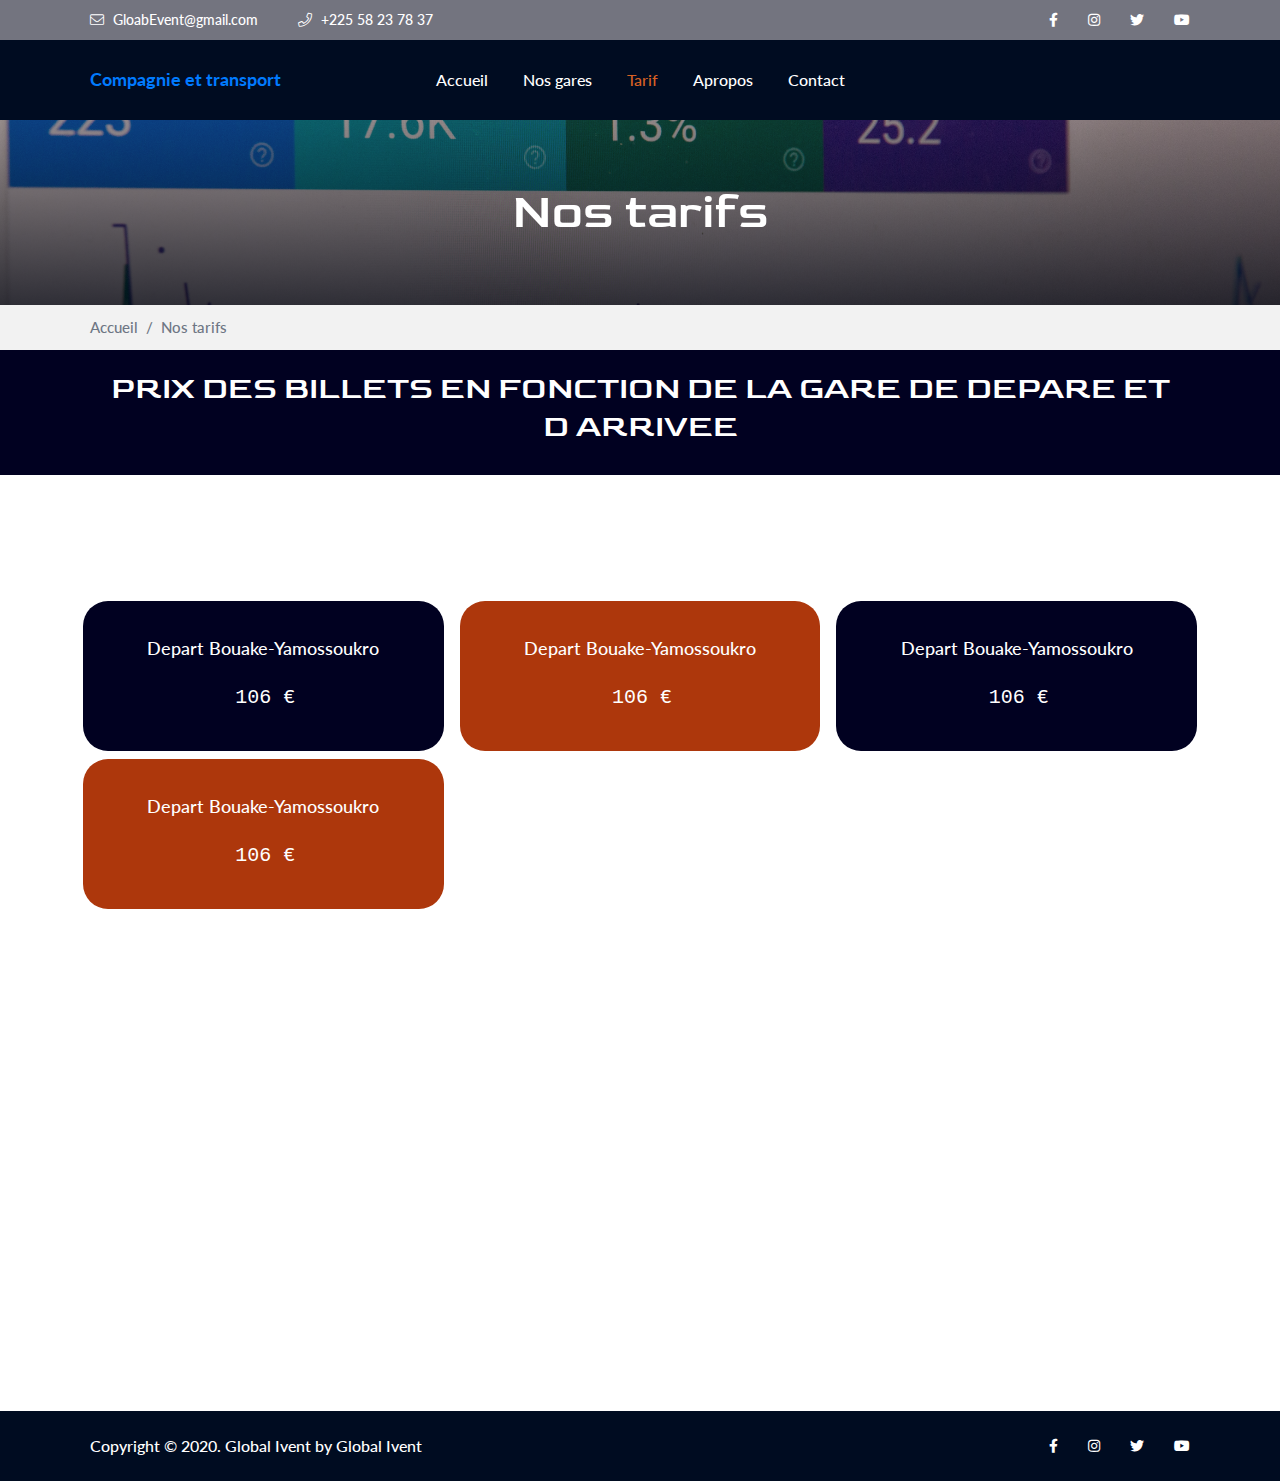
<file: tarif.html>
<!DOCTYPE html>
<html lang="fr">

	<head>
		<!-- Global ivent product -->
		<meta charset="utf-8">
		<meta name="viewport" content="width=device-width, initial-scale=1, shrink-to-fit=no">
		<meta http-equiv="x-ua-compatible" content="ie=edge">

		<title>Nos Tarif</title>

		<!-- bootstrap -->
		<link rel="stylesheet" type="text/css" href="assets/css/bootstrap.min.css">

		<!-- font awesome icon -->
		<link rel="stylesheet" type="text/css" href="assets/css/fontawesome.css">

		<!-- aos et animate -->
		<link rel="stylesheet" type="text/css" href="assets/css/aos.css">
		<link rel="stylesheet" type="text/css" href="assets/css/animate.css">

		<!-- carroussel -->
		<link rel="stylesheet" type="text/css" href="assets/css/slick.css">
		<link rel="stylesheet" type="text/css" href="assets/css/slick-theme.css">

		<!-- popup -->
		<link rel="stylesheet" type="text/css" href="assets/css/magnific-popup.css">

		<!-- select options -->
		<link rel="stylesheet" type="text/css" href="assets/css/nice-select.css">

		<!-- pricing range -->
		<link rel="stylesheet" type="text/css" href="assets/css/jquery-ui.css">

		<!--modif Schama dans main tarif -->
		<link rel="stylesheet" type="text/css" href="assets/css/AniTar.css">

		<!-- custom - css include -->
		<link rel="stylesheet" type="text/css" href="assets/css/style.css">
		<link rel="stylesheet" type="text/css" href="assets/css/custom2.css">
		

	</head>


	<body>


		<div id="thetop"></div>
		<div class="backtotop">
			<a href="#" class="scroll">
				<i class="far fa-arrow-up"></i>
			</a>
		</div>


		<div class="preloader">
			<div class="animation_preloader">
				<div class="spinner"></div>
				<p class="text-center">Chargement</p>
			</div>
			<div class="loader">
				<div class="row vh-100">
					<div class="col-3 loader_section section-left">
						<div class="bg"></div>
					</div>
					<div class="col-3 loader_section section-left">
						<div class="bg"></div>
					</div>
					<div class="col-3 loader_section section-right">
						<div class="bg"></div>
					</div>
					<div class="col-3 loader_section section-right">
						<div class="bg"></div>
					</div>
				</div>
			</div>
		</div>

		<header class="header_section sticky secondary_header text-white clearfix">
			<div class="header_top clearfix">
				<div class="container">
					<div class="row align-items-center">
						<div class="col-lg-7">
							<ul class="header_contact_info ul_li clearfix">
								<li><i class="fal fa-envelope"></i> GloabEvent@gmail.com</li>
								<li><i class="fal fa-phone"></i> +225 58 23 78 37</li>
							</ul>
						</div>

						<div class="col-lg-5">
							<ul class="primary_social_links ul_li_right clearfix">
								<li><a href="#"><i class="fab fa-facebook-f"></i></a></li>
								<li><a href="#"><i class="fab fa-instagram"></i></a></li>
								<li><a href="#"><i class="fab fa-twitter"></i></a></li>
								<li><a href="#"><i class="fab fa-youtube"></i></a></li>
							</ul>
						</div>
					</div>
				</div>
			</div>

			<div class="header_bottom clearfix">
				<div class="container">
					<div class="row align-items-center">

						<div class="col-lg-3 col-md-6 col-sm-6 col-6">
							<div class="brand_logo">
								<a href="index.html">
									<a href="index.html" class="text-black font-weight-bold">Compagnie et transport</a>
								</a>
							</div>
						</div>

						<div class="col-lg-3 col-md-6 col-sm-6 col-6 order-last">
							<ul class="header_action_btns ul_li_right clearfix">
								<li class="dropdown">
									<div class="cart_dropdown rotors_dropdown dropdown-menu" aria-labelledby="cart_dropdown">
										
									</div>
								</li>
								<li>
									<button type="button" class="mobile_sidebar_btn hide-btn-mob"><i class="fal fa-align-right"></i></button>
								</li>
							</ul>
						</div>

						<div class="col-lg-6 col-md-12">
							<nav class="main_menu clearfix">
								<ul class="ul_li_center clearfix">
									<li class="">
										<a href="index.html">Accueil</a>
									</li>
									<li><a href="gare.html">Nos gares</a></li>
									<li class="active has_child"><a href="tarif.html">Tarif</a></li>
									<li><a href="apropros.html">Apropos</a></li>
									<li><a href="contact.html">Contact</a></li>
								</ul>
							</nav>
						</div>

					</div>
				</div>
			</div>

		</header>

		<!-- fin de header -->


		<main>


			<div class="sidebar-menu-wrapper">
				<div class="mobile_sidebar_menu">
					<button type="button" class="close_btn"><i class="fal fa-times"></i></button>


					<div class="menu_list mb_60 clearfix">
						<ul class="ul_li_block clearfix">
							<li class="active">
								<a href="index.html" aria-haspopup="true" aria-expanded="false">Accueil</a>
							</li>
							<li><a href="gare.html">Nos gares</a></li>
							<li><a href="tarif.html">Tarif</a></li>
							<li><a href="apropros.html">Apropos</a></li>
							<li><a href="contact.html">Contact</a></li>
						</ul>
					</div>

				</div>
				<div class="overlay"></div>
			</div>


			
			<section class="breadcrumb_section text-center clearfix">
				<div class="page_title_area has_overlay d-flex align-items-center clearfix" data-bg-image="assets/images/backgrounds/price.jpg">
					<div class="overlay"></div>
					<div class="container" data-aos="fade-up" data-aos-delay="100">
						<h1 class="page_title text-white mb-0">Nos tarifs</h1>
					</div>
				</div>
				<div class="breadcrumb_nav clearfix" data-bg-color="#F2F2F2">
					<div class="container">
						<ul class="ul_li clearfix">
							<li><a href="index.html">Accueil</a></li>
							<li>Nos tarifs</li>
						</ul>
					</div>
				</div>
			</section>



            <!-- modif de tarif -->

			<div class="mess">
				<div class="container">
					<div class="col">
						<h2 class="coul">PRIX DES BILLETS EN FONCTION DE LA GARE DE DEPARE ET D ARRIVEE </h2>
					</div>
				</div>
			</div>
			<div class="prix">
				<div class="row">
					<div class="col">
						<div class="box"></div>
					</div>
				</div>
				<div class="container">
					<div class="row">


						<div class="w-full  col-12 col-lg-4 col-sm-6 md:w-1/2 lg:w-1/3 px-2 py-1">
							<div class="ub">
								<div class="gprix">
									<div class="truncate">
										<span class="block font-bold truncate">
											Depart Bouake-Yamossoukro
										</span>
									</div>
									<span class="inline-block font-studiopro-nerissimo text-cta pl-1">106 €</span>
								</div>
							</div>
						</div>
						<div class="w-full  col-12 col-lg-4 col-sm-6 md:w-1/2 lg:w-1/3 px-2 py-1">
							<div class="ub">
								<div class="gprix">
									<div class="truncate">
										<span class="block font-bold truncate">
											Depart Bouake-Yamossoukro
										</span>
									</div>
									<span class="inline-block font-studiopro-nerissimo text-cta pl-1">106 €</span>
								</div>
							</div>
						</div>
						<div class="w-full  col-12 col-lg-4 col-sm-6 md:w-1/2 lg:w-1/3 px-2 py-1">
							<div class="ub">
								<div class="gprix">
									<div class="truncate">
										<span class="block font-bold truncate">
											Depart Bouake-Yamossoukro
										</span>
									</div>
									<span class="inline-block font-studiopro-nerissimo text-cta pl-1">106 €</span>
								</div>
							</div>
						</div>
						<div class="w-full  col-12 col-lg-4 col-sm-6 md:w-1/2 lg:w-1/3 px-2 py-1">
							<div class="ub">
								<div class="gprix">
									<div class="truncate">
										<span class="block font-bold truncate">
											Depart Bouake-Yamossoukro
										</span>
									</div>
									<span class="inline-block font-studiopro-nerissimo text-cta pl-1">106 €</span>
								</div>
							</div>
						</div>
					</div>
					

				</div>
				<div class="row">
					<div class="col">
						<div class="box2"></div>
					</div>
				</div>
			</div>
					

			<!-- fin modif tarif -->


		</main>


		<footer class="footer_section clearfix">
			<div class="footer_widget_area sec_ptb_100 clearfix">
				<div class="container">
					<div class="row justify-content-lg-between">
						<div class="col-lg-4 col-md-4 col-sm-12 col-sm-12">
							<div class="footer_about" data-aos="fade-up" data-aos-delay="100">
								<div class="brand_logo mb_30">
									<a href="index.html">
										Compagnie et transport
									</a>
								</div>
								<p class="mb_15">
									Cras sit amet mi non orci pretium consectetur. Donec iaculis ante ac sollicitudin luctus. Phasellus ut lacus lacus. Phasellus sagittis ex id tortor tincidunt luctus. Donec consectetur consequat bibendum
								</p>
							</div>
						</div>

						<div class="col-lg-3 col-md-4 col-sm-12 col-sm-12">
							<div class="footer_contact_info" data-aos="fade-up" data-aos-delay="200">
								<h3 class="footer_widget_title">Contactez-Nous:</h3>
								<ul class="ul_li_block clearfix">
									<li>
										<strong><i class="fas fa-map-marker-alt"></i> Address:</strong>
										<p class="mb-0">
											Abidjan , Cote d'Ivoire yopougon
										</p>
									</li>
									<li><i class="fas fa-envelope"></i> <strong>madisonamoa@gmail.com</strong></li>
									<li><i class="fas fa-phone"></i> <strong>+225 00 00 00 00</strong></li>
								</ul>
							</div>
						</div>

						<div class="col-lg-4 col-md-4 col-sm-12 col-sm-12">
							<div class="footer_useful_links" data-aos="fade-up" data-aos-delay="300">
								<h3 class="footer_widget_title">Information:</h3>
								<ul class="ul_li_block clearfix">
									<li><a href="#!"><i class="fal fa-angle-right"></i> F.A.Q.</a></li>
									<li><a href="#!"><i class="fal fa-angle-right"></i> A propos de nous</a></li>
									<li><a href="#!"><i class="fal fa-angle-right"></i> Contactez-Nous</a></li>
									<li><a href="#!"><i class="fal fa-angle-right"></i> Demande d'aide</a></li>
									<li><a href="#!"><i class="fal fa-angle-right"></i> politique</a></li>
								</ul>
							</div>
						</div>
					</div>
				</div>
			</div>

			<div class="footer_bottom text-white clearfix" data-bg-color="#000C21">
				<div class="container">
					<div class="row align-items-center justify-content-lg-between">
						<div class="col-lg-6 col-md-6 col-sm-12 col-xs-12">
							<p class="copyright_text mb-0">Copyright © 2020. Global Ivent by <a class="author_links text-white" href="#!">Global Ivent</a></p>
						</div>

						<div class="col-lg-6 col-md-6 col-sm-12 col-xs-12">
							<ul class="primary_social_links ul_li_right clearfix">
								<li><a href="#!"><i class="fab fa-facebook-f"></i></a></li>
								<li><a href="#!"><i class="fab fa-instagram"></i></a></li>
								<li><a href="#!"><i class="fab fa-twitter"></i></a></li>
								<li><a href="#!"><i class="fab fa-youtube"></i></a></li>
							</ul>
						</div>
					</div>
				</div>
			</div>
		</footer>

		
		<!-- jquery -->
		<script src="assets/js/jquery-3.5.1.min.js"></script>
		<script src="assets/js/popper.min.js"></script>
		<script src="assets/js/bootstrap.min.js"></script>

		<!-- animation-->
		<script src="assets/js/aos.js"></script>
		<script src="assets/js/parallaxie.js"></script>

		<!-- carousel -->
		<script src="assets/js/slick.min.js"></script>

		<!-- popup -->
		<script src="assets/js/magnific-popup.min.js"></script>

		<!-- select ontions -->
		<script src="assets/js/nice-select.min.js"></script>

		<!-- isotope -->
        <script src="assets/js/isotope.pkgd.js"></script>
        <script src="assets/js/imagesloaded.pkgd.min.js"></script>
        <script src="assets/js/masonry.pkgd.min.js"></script>

		<!-- pricing range-->
		<script src="assets/js/jquery-ui.js"></script>

		<!-- counter -->
		<script src="assets/js/waypoint.js"></script>
		<script src="assets/js/counterup.min.js"></script>

		<!-- contact form -->
        <script src="assets/js/validate.js"></script>

		<!-- mobile menu-->
        <script src="assets/js/mCustomScrollbar.js"></script>

		<!-- custom -->
		<script src="assets/js/custom.js"></script>

		
	</body>
</html>
</file>
<file: assets/css/nice-select.css>
.nice-select {
  -webkit-tap-highlight-color: transparent;
  background-color: #fff;
  border-radius: 5px;
  border: solid 1px #e8e8e8;
  box-sizing: border-box;
  clear: both;
  cursor: pointer;
  display: block;
  float: left;
  font-family: inherit;
  font-size: 14px;
  font-weight: normal;
  height: 42px;
  line-height: 40px;
  outline: none;
  padding-left: 18px;
  padding-right: 30px;
  position: relative;
  text-align: left !important;
  -webkit-transition: all 0.2s ease-in-out;
  transition: all 0.2s ease-in-out;
  -webkit-user-select: none;
     -moz-user-select: none;
      -ms-user-select: none;
          user-select: none;
  white-space: nowrap;
  width: auto; }
  .nice-select:hover {
    border-color: #dbdbdb; }
  .nice-select:active, .nice-select.open, .nice-select:focus {
    border-color: #999; }
  .nice-select:after {
    border-bottom: 2px solid #999;
    border-right: 2px solid #999;
    content: '';
    display: block;
    height: 5px;
    margin-top: -4px;
    pointer-events: none;
    position: absolute;
    right: 12px;
    top: 50%;
    -webkit-transform-origin: 66% 66%;
        -ms-transform-origin: 66% 66%;
            transform-origin: 66% 66%;
    -webkit-transform: rotate(45deg);
        -ms-transform: rotate(45deg);
            transform: rotate(45deg);
    -webkit-transition: all 0.15s ease-in-out;
    transition: all 0.15s ease-in-out;
    width: 5px; }
  .nice-select.open:after {
    -webkit-transform: rotate(-135deg);
        -ms-transform: rotate(-135deg);
            transform: rotate(-135deg); }
  .nice-select.open .list {
    opacity: 1;
    pointer-events: auto;
    -webkit-transform: scale(1) translateY(0);
        -ms-transform: scale(1) translateY(0);
            transform: scale(1) translateY(0); }
  .nice-select.disabled {
    border-color: #ededed;
    color: #999;
    pointer-events: none; }
    .nice-select.disabled:after {
      border-color: #cccccc; }
  .nice-select.wide {
    width: 100%; }
    .nice-select.wide .list {
      left: 0 !important;
      right: 0 !important; }
  .nice-select.right {
    float: right; }
    .nice-select.right .list {
      left: auto;
      right: 0; }
  .nice-select.small {
    font-size: 12px;
    height: 36px;
    line-height: 34px; }
    .nice-select.small:after {
      height: 4px;
      width: 4px; }
    .nice-select.small .option {
      line-height: 34px;
      min-height: 34px; }
  .nice-select .list {
    background-color: #fff;
    border-radius: 5px;
    box-shadow: 0 0 0 1px rgba(68, 68, 68, 0.11);
    box-sizing: border-box;
    margin-top: 4px;
    opacity: 0;
    overflow: hidden;
    padding: 0;
    pointer-events: none;
    position: absolute;
    top: 100%;
    left: 0;
    -webkit-transform-origin: 50% 0;
        -ms-transform-origin: 50% 0;
            transform-origin: 50% 0;
    -webkit-transform: scale(0.75) translateY(-21px);
        -ms-transform: scale(0.75) translateY(-21px);
            transform: scale(0.75) translateY(-21px);
    -webkit-transition: all 0.2s cubic-bezier(0.5, 0, 0, 1.25), opacity 0.15s ease-out;
    transition: all 0.2s cubic-bezier(0.5, 0, 0, 1.25), opacity 0.15s ease-out;
    z-index: 9; }
    .nice-select .list:hover .option:not(:hover) {
      background-color: transparent !important; }
  .nice-select .option {
    cursor: pointer;
    font-weight: 400;
    line-height: 40px;
    list-style: none;
    min-height: 40px;
    outline: none;
    padding-left: 18px;
    padding-right: 29px;
    text-align: left;
    -webkit-transition: all 0.2s;
    transition: all 0.2s; }
    .nice-select .option:hover, .nice-select .option.focus, .nice-select .option.selected.focus {
      background-color: #f6f6f6; }
    .nice-select .option.selected {
      font-weight: bold; }
    .nice-select .option.disabled {
      background-color: transparent;
      color: #999;
      cursor: default; }

.no-csspointerevents .nice-select .list {
  display: none; }

.no-csspointerevents .nice-select.open .list {
  display: block; }
</file>
<file: assets/css/style.css>
@charset "UTF-8";

@import url("https://fonts.googleapis.com/css2?family=Goldman:wght@400;700&display=swap");
@import url("https://fonts.googleapis.com/css2?family=Lato:ital,wght@0,100;0,300;0,400;0,700;0,900;1,100;1,300;1,400;1,700;1,900&display=swap");

html {
  --primaryColor: #D76024;
  --secondaryColor: #445C6E;

}

body {
  margin: 0px;
  padding: 0px;
  font-size: 18px;
  font-weight: 500;
  line-height: 1.65;
  font-style: normal;
  color: #1F2B3E;
  font-family: "Lato", sans-serif;
  background-color: #ffffff;
  text-rendering: optimizelegibility;
  -moz-osx-font-smoothing: grayscale;
  -webkit-font-smoothing: antialiased;

  root
}

::selection {
  color: #ffffff;
  background-color: var(--primaryColor);
}

::-moz-selection {
  color: #ffffff;
  background-color: var(--primaryColor);
}

main {
  overflow: hidden;
  position: relative;
}

a,
button {
  cursor: pointer;
  display: inline-block;
  text-decoration: none;
}
a:hover,
button:hover {
  text-decoration: none;
}

button {
  margin: 0px;
  padding: 0px;
  border: none;
  background: none;
}
button:focus {
  outline: none;
}

img {
  height: auto;
  max-width: 100%;
}

[data-bg-image] {
  background-size: cover;
  background-repeat: no-repeat;
  background-position: center center;
}

h1, h2, h3, h4, h5, h6 {
  color: #000C21;
  font-family: "Goldman", cursive;
}

hr {
  height: 1px;
  width: 100%;
  border: none;
  display: block;
  margin: 30px 0px;
  background-color: #D8D8D8;
}

.form_item {
  position: relative;
  margin-bottom: 30px;
}
.form_item .input_icon {
  top: 50%;
  margin: 0px;
  right: 15px;
  padding: 5px;
  color: #6E7684;
  position: absolute;
  background-color: #ffffff;
  transform: translateY(-50%);
}
.form_item input, .form_item textarea {
  width: 100%;
  outline: none;
  display: block;
  color: #6E7684;
  font-size: 16px;
  padding: 0px 20px;
  border-radius: 4px;
  background-color: #ffffff;
  border: 1px solid #D8D8D8;
  transition: 0.6s cubic-bezier(0.22, 1, 0.36, 1);
}
.form_item input:focus, .form_item textarea:focus {
  border-color: #000C21;
}
.form_item input {
  height: 60px;
}
.form_item textarea {
  min-height: 190px;
  padding: 15px 20px;
}

.input_title {
  font-size: 18px;
  font-weight: 700;
  margin-bottom: 10px;
  color: #1F2B3E;
  font-family: "Lato", sans-serif;
}

:-moz-placeholder {
  color: #6E7684;
  text-transform: capitalize;
}

::-moz-placeholder {
  color: #6E7684;
  text-transform: capitalize;
}

:-ms-input-placeholder {
  color: #6E7684;
  text-transform: capitalize;
}

::-webkit-input-placeholder {
  color: #6E7684;
  text-transform: capitalize;
}

.checkbox_input {
  position: relative;
  margin-bottom: 30px;
}
.checkbox_input input {
  float: left;
  width: 26px;
  height: 26px;
  outline: none;
  margin-top: 1px;
  cursor: pointer;
  -webkit-appearance: none;
     -moz-appearance: none;
          appearance: none;
  position: relative;
  margin-right: 10px;
  border-radius: 4px;
  background: #ffffff;
  border: 1px solid #D8D8D8;
  transition: 0.6s cubic-bezier(0.22, 1, 0.36, 1);
}
.checkbox_input input[type=radio] {
  border-radius: 100%;
}
.checkbox_input input:before {
  top: 50%;
  left: 50%;
  opacity: 0;
  font-size: 400;
  color: #ffffff;
  content: "";
  position: absolute;
  transition: 0.6s cubic-bezier(0.22, 1, 0.36, 1);
  transform: translate(-50%, -50%);
  font-family: "Font Awesome 5 Pro";
}
.checkbox_input input:checked {
  background: var(--primaryColor);
  border-color: var(--primaryColor);
}
.checkbox_input input:checked:before {
  opacity: 1;
}
.checkbox_input label {
  margin: 0px;
  cursor: pointer;
  font-size: 16px;
  font-weight: 700;
}

.form_item .nice-select {
  width: 100%;
  float: none;
  height: 60px;
  color: #6E7684;
  display: block;
  font-size: 16px;
  text-align: left;
  line-height: 60px;
  padding: 0px 20px;
  border-radius: 4px;
  border: solid 1px #D8D8D8;
  transition: 0.6s cubic-bezier(0.22, 1, 0.36, 1);
}
.form_item .nice-select:after {
  width: auto;
  border: none;
  float: right;
  height: auto;
  color: #6E7684;
  margin-top: 0px;
  content: "";
  font-weight: 700;
  position: static;
  transform: unset;
  display: inline-block;
  transform-origin: unset;
  font-family: "Font Awesome 5 Pro";
}
.form_item .nice-select .list {
  width: 100%;
  margin-top: 2px;
  min-width: 230px;
  border-radius: 4px;
  background-color: #ffffff;
  border: solid 1px #D8D8D8;
  box-shadow: 0px 5px 20px 1px rgba(0, 0, 0, 0.15);
}

.updown_style_wrap {
  z-index: 1;
  display: flex;
  position: relative;
}
.updown_style_wrap.minus_top {
  padding-top: -60px;
}
.updown_style_wrap.minus_bottom {
  margin-bottom: -60px;
}
.updown_style_wrap .updown_style {
  width: 50%;
}
.updown_style_wrap .updown_style:nth-child(2n+0) {
  padding-top: 60px;
}

/* pricing range - start
================================================== */
.price-range-area .slider-range {
  height: 6px;
  border: none;
  display: block;
  margin: 7px 0px;
  border-radius: 45px;
  background-color: #ededee;
}
.price-range-area .ui-slider-range {
  border: none;
  border-radius: 45px;
  background-color: var(--primaryColor);
}
.price-range-area .ui-state-default {
  top: -7px;
  width: 20px;
  height: 20px;
  border: none;
  outline: none;
  border-radius: 100%;
  border: 6px solid #ffffff;
  background-color: var(--primaryColor);
  box-shadow: 0px 0px 10px 1px rgba(0, 0, 0, 0.2);
}
.price-range-area .input_title {
  margin-bottom: 17px;
}
.price-range-area input {
  border: none;
  padding: 0px;
  outline: none;
  display: block;
  margin-top: 18px;
  font-weight: 600;
  color: #000C21;
  background: transparent;
}

/* pricing range - end
================================================== */
/* bootstrap reset - start
================================================== */
.container {
  max-width: 1130px;
}

.container-fluid {
  padding-left: 30px;
  padding-right: 30px;
}

.rotors_dropdown {
  margin: 0px;
  padding: 0px;
  border: none;
  font-size: 16px;
  min-width: 230px;
  margin-top: 15px;
  border-radius: 6px;
  color: #1F2B3E;
}
.rotors_dropdown.show {
  transform: translate3d(0px, 16px, 0px) !important;
}

/* bootstrap reset - end
================================================== */
/* slick slider settings - start
================================================== */
.slick-dots {
  left: 50%;
  bottom: 0px;
  margin: 0px;
  padding: 0px;
  display: flex;
  max-width: 1200px;
  padding: 0px 15px;
  align-items: center;
  justify-content: center;
  transform: translateX(-50%);
}
.slick-dots li {
  width: auto;
  height: auto;
  margin: 0px;
  padding: 0px;
  float: left;
}
.slick-dots li:not(:last-child) {
  margin-right: 10px;
}
.slick-dots li button {
  width: 20px;
  height: 8px;
  border: 0px;
  padding: 0px;
  opacity: 0.3;
  border-radius: 0px;
  background: var(--primaryColor);
}
.slick-dots li:hover button, .slick-dots li.slick-active button {
  opacity: 1;
}

.slick-dotted.slick-slider {
  margin-bottom: 0px;
}

.slick-arrow {
  color: transparent;
  text-align: center;
}
.slick-arrow:before {
  font-weight: 400;
  color: var(--primaryColor);
  display: inline-block;
  font-family: "Font Awesome 5 Pro";
}

.slick-prev:before {
  content: "";
}

.slick-next:before {
  content: "";
}

.carousel_nav {
  display: flex;
  align-items: center;
  justify-content: center;
}
.carousel_nav button {
  line-height: 1;
  font-size: 36px;
  color: #1F2B3E;
}
.carousel_nav button:not(:last-child) {
  margin-right: 10px;
}
.carousel_nav button:hover {
  color: var(--primaryColor);
}
.carousel_nav.position_ycenter button {
  top: 50%;
  position: absolute;
  transform: translateY(-50%);
}
.carousel_nav.position_ycenter button:nth-child(1) {
  left: 0px;
}
.carousel_nav.position_ycenter button:nth-child(2) {
  right: 0px;
}

.slick-progress {
  left: 0px;
  z-index: 1;
  right: 0px;
  bottom: 0px;
  height: 5px;
  position: absolute;
}
.slick-progress span {
  width: 0px;
  opacity: 0.3;
  height: 100%;
  display: block;
  position: absolute;
  background: var(--primaryColor);
  transition: all 0s linear;
}
.slick-progress span.active {
  width: 100%;
}

/* slick slider settings - end
================================================== */
/* list style settings - start 
================================================== */
.ul_li,
.ul_li_right,
.ul_li_center {
  margin: 0px;
  padding: 0px;
  display: flex;
  flex-wrap: wrap;
  align-items: center;
}
.ul_li > li,
.ul_li_right > li,
.ul_li_center > li {
  float: left;
  list-style: none;
  display: inline-block;
}

.ul_li {
  justify-content: flex-start;
}

.ul_li_center {
  justify-content: center;
}

.ul_li_right {
  justify-content: flex-end;
}

.ul_li_block {
  margin: 0px;
  padding: 0px;
  display: block;
}
.ul_li_block > li {
  display: block;
  list-style: none;
}

/* list style settings - end
================================================== */
/* social links - start
================================================== */
.social_list_title {
  display: block;
  font-size: 18px;
  color: #000C21;
  font-family: "Goldman", cursive;
}

.primary_social_links li {
  font-size: 14px;
}
.primary_social_links li:not(:last-child) {
  margin-right: 30px;
}
.primary_social_links a {
  display: block;
  line-height: 1;
  color: #000C21;
}
.primary_social_links a:hover {
  color: var(--primaryColor);
}

/* social links - end
================================================== */
/* rating star - start
================================================== */
.rating_star li {
  color: #CDCDCD;
  font-size: 12px;
}
.rating_star li:not(:last-child) {
  margin-right: 2px;
}
.rating_star li.active {
  color: var(--primaryColor);
}

/* rating star - end
================================================== */
/* pagination - start
================================================== */
.pagination_nav li:not(:last-child) {
  margin-right: 6px;
}
.pagination_nav a {
  height: 43px;
  display: block;
  min-width: 43px;
  padding: 0px 6px;
  line-height: 43px;
  text-align: center;
  border-radius: 4px;
  color: #1F2B3E;
  background-color: #F1F1F1;
}
.pagination_nav li:hover a, .pagination_nav li.active a {
  color: #ffffff;
  background-color: var(--primaryColor);
  box-shadow: 0px 1px 5px 0px rgba(0, 0, 0, 0.24);
}

/* pagination - end
================================================== */
/* post meta - start
================================================== */
.post_meta li {
  color: #6E7684;
  position: relative;
}
.post_meta li:after {
  content: "/";
  margin: 0px 8px;
  display: inline-block;
}
.post_meta li:last-child:after {
  display: none;
}
.post_meta a {
  color: #6E7684;
}
.post_meta a:hover {
  color: var(--primaryColor);
}

/* post meta - end
================================================== */
/* filters button group - start
================================================== */
.filters-button-group li:not(:last-child) {
  margin-right: 50px;
}
.filters-button-group button {
  display: block;
  line-height: 1;
  font-size: 20px;
  font-weight: 700;
  color: #000C21;
}
.filters-button-group button:hover, .filters-button-group button.active {
  color: var(--primaryColor);
}

/* filters button group - end
================================================== */
/* padding & margin setting - start 
================================================== */
.sec_ptb_150 {
  padding: 150px 0px;
}

.sec_ptb_100 {
  padding: 100px 0px;
}

.mt__30 {
  margin-top: -30px;
}

.mb_15 {
  margin-bottom: 15px;
}

.mb_30 {
  margin-bottom: 30px;
}

.mb_60 {
  margin-bottom: 60px;
}

.mb_100 {
  margin-bottom: 100px;
}

/* padding & margin setting - end
================================================== */
/* button style - start
================================================== */
.custom_btn {
  height: 60px;
  color: #ffffff;
  font-size: 16px;
  font-weight: 700;
  min-width: 230px;
  padding: 0px 30px;
  line-height: 62px;
  border-radius: 4px;
  text-align: center;
  display: inline-block;
  font-family: "Goldman", cursive;
  transition: 0.6s cubic-bezier(0.22, 1, 0.36, 1);
}
.custom_btn:hover {
  color: #ffffff;
}
.custom_btn.btn_width {
  min-width: 330px;
  background-color: var(--secondaryColor);
}
.custom_btn img {
  margin-left: 10px;
  display: inline-block;
}
.custom_btn.bg_default_red:hover {
  background-color: var(--primaryColor);
}
.custom_btn.bg_default_black:hover {
  background-color: #000817;
}

.text_btn {
  align-items: center;
  display: inline-flex;
}
.text_btn span {
  line-height: 1;
  font-size: 18px;
  font-weight: 700;
  position: relative;
  color: var(--primaryColor);
  display: inline-block;
  font-family: "Goldman", cursive;
  transition: 0.6s cubic-bezier(0.22, 1, 0.36, 1);
}
.text_btn span:before {
  width: 0px;
  left: auto;
  right: 0px;
  bottom: 0px;
  height: 1px;
  content: "";
  position: absolute;
  transition: width 0.2s linear;
  background-color: var(--primaryColor);
}
.text_btn:hover span:before {
  left: 0px;
  width: 100%;
  right: auto;
}
.text_btn img {
  line-height: 1;
  margin-left: 10px;
  display: inline-block;
  transition: 0.6s cubic-bezier(0.22, 1, 0.36, 1);
}
.text_btn:hover img {
  transform: translateX(5px);
}

/* button style - end
================================================== */
/* title text - start
================================================== */
.section_title .title_text {
  line-height: 1;
  font-size: 48px;
}
.section_title .title_text span {
  padding: 0px 40px;
  position: relative;
  display: inline-block;
}
.section_title .title_text span:before, .section_title .title_text span:after {
  top: 50%;
  width: 20px;
  height: 8px;
  content: "";
  position: absolute;
  display: inline-block;
  transform: translateY(-50%);
  background-color: var(--primaryColor);
}
.section_title .title_text span:before {
  left: 0px;
}
.section_title .title_text span:after {
  right: 0px;
}

.has_serial_number {
  padding-top: 78px;
}
.has_serial_number .serial_number {
  margin-top: -78px;
  padding-right: 30px;
  border-right: 1px solid #D8D8D8;
}
.has_serial_number .serial_number span {
  color: #6E7684;
  display: block;
  line-height: 0.6;
  font-size: 120px;
  margin-bottom: 20px;
  font-family: "Goldman", cursive;
}
.has_serial_number .serial_number h4 {
  font-size: 24px;
}

/* title text - end
================================================== */
/* back to top - start
================================================== */
#thetop {
  top: 0;
  left: 0;
  right: 0;
  z-index: -1;
  position: absolute;
}

.backtotop {
  right: 15px;
  width: 50px;
  height: 50px;
  z-index: 999;
  bottom: 40px;
  display: none;
  position: fixed;
  border-radius: 100%;
  background-color: var(--primaryColor);
  box-shadow: 0px 10px 30px 1px rgba(234, 0, 30, 0.3);
}
.backtotop .scroll {
  z-index: 1;
  width: 100%;
  height: 100%;
  display: block;
  color: #ffffff;
  font-size: 16px;
  line-height: 50px;
  text-align: center;
  position: relative;
}

/* back to top - end
================================================== */
/* preloader - start
================================================== */
.preloader {
  top: 0px;
  left: 0px;
  right: 0px;
  bottom: 0px;
  display: flex;
  z-index: 9000;
  cursor: default;
  position: fixed;
  align-items: center;
  justify-content: center;
}
.preloader.loaded {
  visibility: hidden;
}
.preloader .animation_preloader {
  z-index: 10000;
}
.preloader .spinner {
  width: 9em;
  height: 9em;
  margin: auto;
  margin-bottom: 30px;
  border-radius: 100%;
  animation: spinner 1s infinite linear;
  border: 3px solid rgba(255, 255, 255, 0.8);
  border-top-color: var(--primaryColor);
}
.preloader p {
  color: #ffffff;
  font-size: 14px;
  font-weight: 500;
  letter-spacing: 8px;
  text-transform: uppercase;
}
.preloader .loader {
  top: 0;
  left: 0;
  z-index: 1;
  width: 100%;
  height: 100%;
  font-size: 0;
  position: fixed;
  pointer-events: none;
}
.preloader .loader_section {
  padding: 0px;
}
.preloader .bg {
  left: 0;
  width: 100%;
  height: 100%;
  background-color: var(--primaryColor);
  transition: all 700ms cubic-bezier(0.77, 0, 0.175, 1);
}
.preloader.loaded .animation_preloader {
  opacity: 0;
  transition: 0.3s ease-out;
}
.preloader.loaded .loader_section .bg {
  width: 0;
  transition: 0.7s 0.3s allcubic-bezier(0.1, 0.1, 0.1, 1);
}
@keyframes spinner {
  to {
    transform: rotateZ(360deg);
  }
}
@media screen and (max-width: 767px) {
  .preloader .animation_preloader .spinner {
    height: 8em;
    width: 8em;
  }
}
@media screen and (max-width: 500px) {
  .preloader .animation_preloader .spinner {
    height: 7em;
    width: 7em;
  }
}
/* preloader - end
================================================== */
/* custom colors - start
================================================== */
.has_overlay {
  z-index: 1;
  position: relative;
}
.has_overlay .overlay {
  top: 0px;
  left: 0px;
  right: 0px;
  bottom: 0px;
  z-index: -1;
  position: absolute;
}

.bg_default_red {
  background-color: var(--primaryColor);
}

.bg_default_blue {
  background-color: #0048B9;
}

.bg_default_black {
  background-color: #000C21;
}

/* custom colors - end
================================================== */
/* transition - start
================================================== */
a,
button {
  transition: 0.6s cubic-bezier(0.22, 1, 0.36, 1);
}

/* transition - end
================================================== */
/* 01 - global gettings - end
==================================================================================================== */
/* 02 - header - start
==================================================================================================== */
/* header sticky - start */
.sticky {
  top: 0px;
  left: 0px;
  right: 0px;
  height: auto;
  z-index: 999;
  position: absolute;
}
.sticky.stuck {
  position: fixed;
  background-color: #ffffff;
  box-shadow: 0px 0px 18px 1px rgba(0, 0, 0, 0.08);
  animation: 0.5s ease-in-out 0s normal none 1 running fadeInDown;
}

.secondary_header + main {
  margin-top: 120px;
}

/* header sticky - end */
/* header section - start */
.header_section .primary_social_links a {
  color: #ffffff;
}
.header_section .primary_social_links a:hover {
  color: var(--primaryColor);
}

.header_top {
  height: 40px;
  display: flex;
  padding: 6px 0px;
  align-items: center;
  background-color: rgba(22, 24, 41, 0.6);
  box-shadow: 0px 2px 8px 0px rgba(0, 6, 16, 0.9);
}

.stuck .header_top {
  display: none;
}

.header_bottom {
  display: flex;
  min-height: 80px;
  padding: 15px 0px;
  align-items: center;
}

.secondary_header .header_bottom {
  background-color: #000C21;
}
.secondary_header.stuck .header_bottom {
  background-color: #ffffff;
}

.header_section .brand_logo img:nth-child(2) {
  display: none;
}
.header_section.stuck .brand_logo img:nth-child(1) {
  display: none;
}
.header_section.stuck .brand_logo img:nth-child(2) {
  display: inline-block;
}

.header_contact_info li {
  font-size: 14px;
}
.header_contact_info li:not(:last-child) {
  margin-right: 40px;
}
.header_contact_info i {
  margin-right: 5px;
}

.header_action_btns > li:not(:last-child) {
  margin-right: 30px;
}
.header_action_btns button {
  color: #ffffff;
  display: block;
  line-height: 1;
  font-size: 16px;
  position: relative;
}
.header_action_btns button:hover, .header_action_btns button.active {
  color: var(--primaryColor);
}

.stuck .header_action_btns button {
  color: #1F2B3E;
}
.stuck .header_action_btns button:hover, .stuck .header_action_btns button.active {
  color: var(--primaryColor);
}

.cart_btn .cart_counter {
  top: -12px;
  right: -12px;
  z-index: 2;
  height: 20px;
  color: #ffffff;
  min-width: 20px;
  font-size: 10px;
  font-weight: 700;
  line-height: 20px;
  text-align: center;
  position: absolute;
  border-radius: 45px;
  box-shadow: 0px 2px 6px 1px rgba(0, 0, 0, 0.2);
}

.collapse_search_body .search_body {
  padding: 10px 0px;
  background-color: rgba(0, 0, 0, 0.8);
}
.collapse_search_body .form_item {
  margin: 0px;
}
.collapse_search_body .form_item input {
  padding: 0px;
  border: none;
  color: #ffffff;
  background-color: transparent;
}
.collapse_search_body .form_item input:-moz-placeholder {
  color: rgba(255, 255, 255, 0.8);
}
.collapse_search_body .form_item input::-moz-placeholder {
  color: rgba(255, 255, 255, 0.8);
}
.collapse_search_body .form_item input:-ms-input-placeholder {
  color: rgba(255, 255, 255, 0.8);
}
.collapse_search_body .form_item input::-webkit-input-placeholder {
  color: rgba(255, 255, 255, 0.8);
}
.collapse_search_body .form_item button {
  top: 50%;
  right: 0px;
  color: #ffffff;
  font-size: 22px;
  position: absolute;
  transform: translateY(-50%);
}

.header_section .cart_dropdown,
.header_section .user_dropdown {
  float: right;
  right: 0px !important;
  left: unset !important;
  border-top-right-radius: 0px;
}

.cart_dropdown {
  border: none;
  min-width: 320px;
  padding: 25px 0px;
  box-shadow: 0px 10px 33.25px 1.75px rgba(0, 27, 103, 0.15);
}
.cart_dropdown .wrap_title {
  line-height: 1;
  font-size: 16px;
  font-weight: 700;
  padding: 0px 25px;
  margin-bottom: 0px;
  padding-bottom: 20px;
  font-family: "Lato", sans-serif;
  border-bottom: 1px solid #f4f8fb;
}
.cart_dropdown .cart_items_list {
  padding-top: 10px;
  padding-bottom: 10px;
  border-bottom: 1px solid #f4f8fb;
}
.cart_dropdown .cart_items_list > li {
  display: flex;
  padding: 10px 25px;
  padding-right: 30px;
  position: relative;
  align-items: center;
  border-bottom: 1px solid #f4f8fb;
}
.cart_dropdown .cart_items_list > li:last-child {
  border-bottom: none;
}
.cart_dropdown .cart_items_list .remove_btn {
  top: 50%;
  right: 30px;
  color: #000000;
  font-size: 18px;
  position: absolute;
  transform: translateY(-50%);
}
.cart_dropdown .cart_items_list .remove_btn:hover {
  color: var(--primaryColor);
}
.cart_dropdown .cart_items_list .item_image {
  width: 80px;
  overflow: hidden;
  margin-right: 20px;
}
.cart_dropdown .cart_items_list .item_title {
  line-height: 1;
  font-size: 16px;
  margin-bottom: 3px;
}
.cart_dropdown .cart_items_list .item_price {
  font-size: 14px;
}
.cart_dropdown .btns_group {
  display: block;
  padding: 20px 25px;
  padding-bottom: 0px;
}
.cart_dropdown .btns_group li {
  width: 100%;
  margin: 0px;
}
.cart_dropdown .btns_group li:not(:last-child) {
  margin-bottom: 10px;
}
.cart_dropdown .btns_group .custom_btn {
  height: 55px;
  display: block;
  font-size: 14px;
  line-height: 57px;
}

.user_dropdown {
  border: none;
  padding: 5px 0px;
  min-width: 220px;
  box-shadow: 0px 10px 33.25px 1.75px rgba(0, 27, 103, 0.15);
}
.user_dropdown .profile_info {
  padding: 20px;
  border-bottom: 1px solid #f4f8fb;
}
.user_dropdown .profile_info .user_thumbnail {
  float: left;
  width: 35px;
  height: 35px;
  overflow: hidden;
  margin-right: 10px;
  border-radius: 100%;
}
.user_dropdown .profile_info .user_content {
  display: table;
}
.user_dropdown .profile_info .user_name {
  margin-bottom: 0px;
}
.user_dropdown .profile_info .user_name > a {
  display: block;
  line-height: 1;
  font-size: 14px;
  font-weight: 500;
  color: #000C21;
  font-family: "Lato", sans-serif;
}
.user_dropdown .profile_info:hover .user_name > a {
  color: var(--primaryColor);
  text-decoration: underline;
}
.user_dropdown .profile_info .user_title {
  display: block;
  font-size: 14px;
  color: var(--primaryColor);
}
.user_dropdown > ul {
  padding: 9px 0px;
}
.user_dropdown > ul > li > a {
  line-height: 1;
  display: block;
  font-size: 14px;
  padding: 12px 20px;
  color: #1F2B3E;
}
.user_dropdown > ul > li > a > i {
  float: left;
  font-size: 20px;
  margin: -2px 0px;
  margin-right: 4px;
  margin-right: 13px;
  color: #000C21;
  transition: 0.6s cubic-bezier(0.22, 1, 0.36, 1);
}
.user_dropdown > ul > li:hover > a {
  background-color: #f4f8fb;
}
.user_dropdown > ul > li:hover > a > i {
  color: var(--primaryColor);
}

/* header section - end */
/* main menu - start */
.main_menu > ul > li {
  padding: 10px 0px;
}
.main_menu > ul > li:not(:last-child) {
  margin-right: 35px;
}
.main_menu > ul > li > a {
  display: block;
  line-height: 1;
  color: #ffffff;
  font-size: 16px;
}
.main_menu > ul > li:hover > a, .main_menu > ul > li.active > a {
  color: var(--primaryColor);
}
.main_menu a {
  font-size: 16px;
}
.main_menu a:after {
  font-size: 12px;
  font-family: "Font Awesome 5 Pro";
}

.stuck .main_menu > ul > li > a {
  color: #1F2B3E;
}
.stuck .main_menu > ul > li:hover > a, .stuck .main_menu > ul > li.active > a {
  color: var(--primaryColor);
}

.main_menu .has_child {
  position: relative;
}
.main_menu .has_child .submenu {
  top: 100%;
  left: 0px;
  opacity: 0;
  z-index: 99;
  margin: 0px;
  min-width: 220px;
  padding: 20px 0px;
  visibility: hidden;
  position: absolute;
  border-radius: 6px;
  background: #ffffff;
  transform: translateY(15px);
  border-top-left-radius: 0px;
  transition: all 0.3s ease-in-out;
  box-shadow: 0px 2px 19px 3px rgba(0, 0, 0, 0.08);
}
.main_menu .has_child .submenu li {
  display: block;
}
.main_menu .has_child .submenu li:not(:last-child) {
  border-bottom: 1px solid #f5f6fa;
}
.main_menu .has_child .submenu li a {
  width: 100%;
  display: block;
  line-height: 1;
  font-size: 14px;
  padding: 13px 30px;
  white-space: nowrap;
  color: #1F2B3E;
}
.main_menu .has_child .submenu li:hover > a, .main_menu .has_child .submenu li.active > a {
  color: var(--primaryColor);
  background-color: #f5f6fa;
}
.main_menu .has_child:hover > .submenu {
  opacity: 1;
  visibility: visible;
  transform: translateY(0px);
}

.main_menu .has_child .submenu .has_child {
  position: relative;
}
.main_menu .has_child .submenu .has_child > a:after {
  float: right;
  content: "";
  transform: translateY(2.5px);
}
.main_menu .has_child .submenu .submenu {
  top: -20px;
  left: 100%;
}

/* main menu - end */
/* sidebar mobile menu - start */
.mobile_sidebar_menu {
  top: 0px;
  right: -420px;
  width: 400px;
  height: 100vh;
  z-index: 9999;
  color: #ffffff;
  position: fixed;
  padding: 50px 40px;
  overflow-y: scroll;
  background-color: #000C21;
  transition: 0.6s cubic-bezier(1, 0, 0, 1);
}
.mobile_sidebar_menu.active {
  right: 0px;
}
.mobile_sidebar_menu .mCustomScrollBox {
  overflow: visible !important;
}
.mobile_sidebar_menu .mb_60 {
  margin-bottom: 40px;
}
.mobile_sidebar_menu .menu_list li, .mobile_sidebar_menu .menu_list a {
  width: 100%;
  line-height: 1;
  display: block;
}
.mobile_sidebar_menu .menu_list > ul > li:not(:last-child) {
  margin-bottom: 20px;
}
.mobile_sidebar_menu .menu_list > ul > li > a {
  font-size: 16px;
  margin-bottom: 5px;
  color: rgba(255, 255, 255, 0.4);
}
.mobile_sidebar_menu .menu_list > ul > li:hover > a, .mobile_sidebar_menu .menu_list > ul > li.active > a {
  color: #ffffff;
}
.mobile_sidebar_menu .dropdown-menu {
  margin: 0px;
  width: 100%;
  float: none;
  border: none;
  display: none;
  line-height: 1;
  padding: 10px 0px;
  border-radius: 0px;
  transform: unset !important;
  position: static !important;
  background-color: rgba(255, 255, 255, 0.06);
}
.mobile_sidebar_menu .dropdown-menu.show {
  display: block;
  position: unset !important;
}
.mobile_sidebar_menu .dropdown-menu li, .mobile_sidebar_menu .dropdown-menu a {
  width: 100%;
  display: block;
  line-height: 1;
}
.mobile_sidebar_menu .dropdown-menu a {
  padding: 15px;
  font-size: 15px;
  color: rgba(255, 255, 255, 0.6);
}
.mobile_sidebar_menu .dropdown-menu > li:hover > a, .mobile_sidebar_menu .dropdown-menu > li.active > a {
  color: #ffffff;
  background-color: rgba(255, 255, 255, 0.07);
}
.mobile_sidebar_menu .dropdown-menu .dropdown-menu a {
  padding-left: 30px;
}
.mobile_sidebar_menu .dropdown-toggle:after {
  float: right;
  margin-top: 9px;
}

.mobile_sidebar_menu::-webkit-scrollbar {
  width: 0px;
}

.sidebar-menu-wrapper {
  display: block;
}
.sidebar-menu-wrapper .close_btn {
  top: 30px;
  right: 30px;
  line-height: 1;
  color: #ffffff;
  font-size: 18px;
  position: absolute;
}
.sidebar-menu-wrapper .close_btn:hover {
  color: var(--primaryColor);
}
.sidebar-menu-wrapper p {
  font-size: 14px;
}
.sidebar-menu-wrapper .custom_btn {
  height: 50px;
  display: block;
  min-width: 100%;
  font-size: 14px;
  line-height: 52px;
}
.sidebar-menu-wrapper .form_item {
  margin-bottom: 20px;
}
.sidebar-menu-wrapper .form_item .input_title {
  font-size: 14px;
  margin-bottom: 8px;
}
.sidebar-menu-wrapper .form_item input {
  height: 50px;
}
.sidebar-menu-wrapper .title_text {
  line-height: 1;
  font-size: 26px;
  margin-bottom: 15px;
}
.sidebar-menu-wrapper .overlay {
  top: 0px;
  left: 0px;
  right: 0px;
  bottom: 0px;
  opacity: 0;
  z-index: 999;
  width: 100vw;
  height: 100vh;
  display: none;
  position: fixed;
  transition: 0.6s cubic-bezier(0.22, 1, 0.36, 1);
  background: rgba(10, 41, 96, 0.57);
}
.sidebar-menu-wrapper .overlay.active {
  opacity: 1;
  display: block;
}

/* sidebar mobile menu - end */
/* 02 - header - end
==================================================================================================== */
/* 03 - footer - start
==================================================================================================== */
.footer_section {
  font-size: 16px;
}
.footer_section .primary_social_links a {
  color: #ffffff;
}
.footer_section .primary_social_links a:hover {
  color: var(--primaryColor);
}

.footer_bottom {
  padding: 22px 0px;
}

.copyright_text .author_links {
  position: relative;
}
.copyright_text .author_links:before {
  width: 0px;
  left: auto;
  right: 0px;
  bottom: 0px;
  height: 1px;
  content: "";
  position: absolute;
  background-color: #ffffff;
  transition: width 0.2s linear;
}
.copyright_text .author_links:hover:before {
  left: 0px;
  width: 100%;
  right: auto;
}

.footer_widget_title {
  line-height: 1;
  font-size: 24px;
  margin-bottom: 30px;
}

.footer_about {
  padding-right: 20px;
}

.footer_useful_links li:not(:last-child) {
  margin-bottom: 10px;
}
.footer_useful_links a {
  color: #1F2B3E;
}
.footer_useful_links a:hover {
  color: var(--primaryColor);
}
.footer_useful_links i {
  margin-right: 6px;
}

.footer_contact_info li:not(:last-child) {
  margin-bottom: 15px;
}
.footer_contact_info strong {
  font-weight: 700;
  color: #000C21;
}
.footer_contact_info i {
  margin-right: 6px;
}

/* 03 - footer - end
==================================================================================================== */
/* 04 - breadcrumb - start
==================================================================================================== */
.page_title_area {
  min-height: 185px;
  padding: 50px 0px;
}
.page_title_area .overlay {
  background-image: linear-gradient(0deg, rgba(1, 0, 10, 0.8), rgba(26, 0, 0, 0.4));
}

.page_title {
  font-size: 48px;
}

.breadcrumb_nav {
  padding: 15px 0px;
}
.breadcrumb_nav li {
  line-height: 1;
  color: #6E7684;
  font-size: 15px;
  position: relative;
}
.breadcrumb_nav li:after {
  content: "/";
  margin: 0px 8px;
  display: inline-block;
}
.breadcrumb_nav li:last-child:after {
  display: none;
}
.breadcrumb_nav a {
  color: #6E7684;
}
.breadcrumb_nav a:hover {
  color: var(--primaryColor);
}

/* 04 - breadcrumb - end
==================================================================================================== */
/* 05 - sidebar - start
==================================================================================================== */
.sidebar_section {
  padding: 35px;
  border-radius: 4px;
}
.sidebar_section .sidebar_header {
  margin: -35px;
  padding: 20px;
  display: flex;
  min-height: 80px;
  margin-bottom: 40px;
  align-items: center;
  justify-content: center;
  box-shadow: 0px 2px 4px 0px rgba(0, 0, 0, 0.2);
}
.sidebar_section .sidebar_header h3 {
  font-size: 24px;
}
.sidebar_section .input_title {
  font-size: 18px;
  font-weight: 700;
}
.sidebar_section .custom_btn {
  width: 100%;
  display: block;
}
.sidebar_section .form_item {
  margin: 0px;
}
.sidebar_section .form_item:not(:last-child) {
  margin-bottom: 20px;
}
.sidebar_section .checkbox_input {
  margin-bottom: 12px;
}
.sidebar_section .checkbox_input label {
  color: #6E7684;
}

.sb_widget:not(:last-child) {
  margin-bottom: 40px;
}

.sb_widget_title {
  line-height: 1;
  font-size: 36px;
  margin-bottom: 12px;
}

.sb_category_list a {
  font-size: 18px;
  font-weight: 700;
  color: #000C21;
}
.sb_category_list a:hover {
  color: var(--primaryColor);
}
.sb_category_list i {
  margin-right: 10px;
}
.sb_category_list li:not(:last-child) {
  margin-bottom: 5px;
}

/* faq sidebar - start */
.faq_sidebar {
  padding: 0px;
}
.faq_sidebar .sb_widget {
  padding: 35px;
  border-radius: 4px;
  background-color: #F6F6F6;
}

.sb_search_form .form_item input {
  padding-left: 45px;
}
.sb_search_form .form_item .input_icon {
  left: 20px;
  right: unset;
}

.sb_support_center li {
  font-size: 18px;
  font-weight: 700;
  color: #000C21;
}
.sb_support_center li:not(:last-child) {
  margin-bottom: 5px;
}
.sb_support_center i {
  margin-right: 10px;
}

/* faq sidebar - end */
/* 05 - sidebar - end
==================================================================================================== */
/* 06 - home pages - start
==================================================================================================== */
/* 06.1 - home v.1 - start
================================================== */
/* banner section - start */
.banner_section {
  min-height: 100vh;
  padding: 230px 0px;
}
.banner_section .overlay {
  background-image: linear-gradient(0deg, rgba(215, 96, 36, 0.8), rgba(12, 12, 15, 0.6));
}
.banner_section h1 {
  line-height: 1;
  font-size: 60px;
  margin-bottom: 12px;
}
.banner_section p {
  margin-bottom: 22px;
}
.banner_section .card {
  border: none;
  padding: 35px;
  border-radius: 4px;
  transition: 0.6s cubic-bezier(0.22, 1, 0.36, 1);
  background-color: rgba(0, 12, 33, 0.8);
}
.banner_section .card:not(:last-child) {
  margin-bottom: 15px;
}
.banner_section .card .card-header {
  padding: 0px;
  border: none;
}
.banner_section .card .card-header button {
  display: block;
  line-height: 1;
  color: #ffffff;
  font-size: 24px;
  font-family: "Goldman", cursive;
}
.banner_section .card .card-body {
  padding: 0px;
  padding-top: 20px;
}
.banner_section .card p {
  margin: 0px;
  color: #CDCDCD;
  font-size: 16px;
}
.banner_section .card strong {
  display: block;
  font-size: 18px;
  font-weight: 700;
  margin-bottom: 5px;
  color: var(--primaryColor);
}
.banner_section .advance_search_form {
  margin-top: 130px;
}
.banner_section .advance_search_form button[type=submit] {
  width: 100%;
  display: block;
}
.banner_section hr {
  background-color: rgba(255, 255, 255, 0.23);
}

/* banner section - end */
/* gallery section - start */
.gallery_fullimage {
  overflow: hidden;
  position: relative;
}
.gallery_fullimage:before {
  left: 0px;
  right: 0px;
  bottom: 0px;
  content: "";
  z-index: 1;
  position: absolute;
  transition: 0.6s cubic-bezier(0.22, 1, 0.36, 1);
  background-image: linear-gradient(0deg, #01000a, rgba(1, 0, 10, 0));
}
.gallery_fullimage:hover:before {
  top: 0px;
  transition-delay: 0.2s;
}
.gallery_fullimage > img {
  width: 100%;
  display: block;
  transition: 0.6s cubic-bezier(0.22, 1, 0.36, 1);
}
.gallery_fullimage:hover > img {
  transform: scale(1.1);
}
.gallery_fullimage .item_content {
  left: 0px;
  right: 0px;
  bottom: 0px;
  z-index: 2;
  opacity: 0;
  filter: blur(10px);
  padding: 55px 60px;
  position: absolute;
  transition: 0.6s cubic-bezier(0.22, 1, 0.36, 1);
}
.gallery_fullimage:hover .item_content {
  opacity: 1;
  filter: blur(0px);
  transition-delay: 0.22s;
}
.gallery_fullimage .item_title {
  font-size: 40px;
}

.gallery_2col_carousel {
  z-index: 2;
  margin-top: -60px;
  position: relative;
}
.gallery_2col_carousel .item:nth-child(2n+0) {
  padding-top: 60px;
}

/* gallery section - end */
/* offer section - start */
.offer_content .item_title {
  font-size: 48px;
  margin-bottom: 15px;
}

.offer_info {
  margin-top: 40px;
  max-width: 350px;
}
.offer_info .item_icon {
  float: left;
  width: 30px;
  line-height: 1;
  margin-top: 5px;
  font-size: 24px;
  margin-right: 15px;
  color: var(--primaryColor);
}
.offer_info .item_content {
  display: table;
}
.offer_info .item_title {
  line-height: 1;
  font-size: 24px;
  margin-bottom: 10px;
}

/* offer section - end */
/* cars section - start */
.offers_car_carousel {
  margin-left: -15px;
  margin-right: -15px;
}
.offers_car_carousel .item {
  padding-left: 15px;
  padding-right: 15px;
}
.offers_car_carousel .slick-dots {
  max-width: 100%;
  position: static;
  transform: unset;
  margin-top: 40px;
  justify-content: center;
}
.offers_car_carousel .gallery_fullimage_2 {
  margin-top: 0px;
}

.gallery_fullimage_2 {
  overflow: hidden;
  margin-top: 30px;
  position: relative;
}
.gallery_fullimage_2:before {
  left: 0px;
  right: 0px;
  bottom: 0px;
  content: "";
  z-index: 1;
  position: absolute;
  transition: 0.6s cubic-bezier(0.22, 1, 0.36, 1);
  background-image: linear-gradient(0deg, #01000a, rgba(1, 0, 10, 0));
}
.gallery_fullimage_2:hover:before {
  top: 0px;
  transition-delay: 0.2s;
}
.gallery_fullimage_2 > img {
  width: 100%;
  display: block;
  transition: 0.6s cubic-bezier(0.22, 1, 0.36, 1);
}
.gallery_fullimage_2:hover > img {
  transform: scale(1.1);
}
.gallery_fullimage_2 .item_content {
  left: 0px;
  right: 0px;
  bottom: 0px;
  z-index: 2;
  opacity: 0;
  filter: blur(10px);
  padding: 20px 25px;
  padding-right: 50px;
  position: absolute;
  transition: 0.6s cubic-bezier(0.22, 1, 0.36, 1);
}
.gallery_fullimage_2:hover .item_content {
  opacity: 1;
  filter: blur(0px);
  transition-delay: 0.22s;
}
.gallery_fullimage_2 .item_price {
  height: 35px;
  color: #ffffff;
  min-width: 90px;
  font-size: 14px;
  font-weight: 700;
  line-height: 35px;
  padding: 0px 10px;
  text-align: center;
  border-radius: 4px;
  margin-bottom: 10px;
  display: inline-block;
}
.gallery_fullimage_2 .item_title {
  line-height: 1;
  font-size: 24px;
  margin-bottom: 3px;
}
.gallery_fullimage_2 .text_btn span {
  font-size: 16px;
}
.gallery_fullimage_2 .text_btn img {
  max-width: 30px;
}

/* cars section - end */
/* choose section - start */
.car_choose_carousel .thumbnail_carousel {
  margin-bottom: 25px;
}
.car_choose_carousel .btns_group {
  z-index: 2;
  margin-top: -30px;
  position: relative;
}
.car_choose_carousel .btns_group li:not(:last-child) {
  margin-right: 15px;
}
.car_choose_carousel .btns_group span {
  font-family: "Lato", sans-serif;
}
.car_choose_carousel .btns_group del {
  color: #CDCDCD;
  margin-right: 5px;
  display: inline-block;
}
.car_choose_carousel .custom_btn {
  outline: none;
}
.car_choose_carousel .item_head {
  padding: 20px;
  display: flex;
  align-items: center;
  background-color: #f6f6f6;
  justify-content: space-between;
}
.car_choose_carousel .item_title {
  line-height: 1;
  font-size: 40px;
  font-weight: 500;
}
.car_choose_carousel .review_text li:not(:last-child) {
  margin-right: 15px;
}
.car_choose_carousel .review_text strong, .car_choose_carousel .review_text span, .car_choose_carousel .review_text small {
  display: block;
  line-height: 1;
}
.car_choose_carousel .review_text strong {
  color: #0048B9;
  font-size: 18px;
}
.car_choose_carousel .review_text span {
  height: 35px;
  color: #ffffff;
  min-width: 90px;
  font-size: 14px;
  font-weight: 700;
  line-height: 35px;
  padding: 0px 10px;
  text-align: center;
  border-radius: 4px;
  display: inline-block;
}
.car_choose_carousel .item > img {
  width: 100%;
  display: block;
}
.car_choose_carousel .thumbnail_carousel_nav .item {
  opacity: 0.4;
  cursor: pointer;
  margin-right: 10px;
  transition: 0.6s cubic-bezier(0.22, 1, 0.36, 1);
}
.car_choose_carousel .thumbnail_carousel_nav .item:hover, .car_choose_carousel .thumbnail_carousel_nav .item.item.slick-current.slick-active.slick-center {
  opacity: 1;
}
.car_choose_carousel .slick-arrow {
  top: 50%;
  position: absolute;
  transform: translateY(-50%);
}
.car_choose_carousel .slick-prev {
  left: -25px;
}
.car_choose_carousel .slick-next {
  right: -25px;
}

.car_choose_content .info_list li {
  color: #1F2B3E;
}
.car_choose_content .info_list li:not(:last-child) {
  margin-bottom: 8px;
}
.car_choose_content .info_list li strong {
  color: #6E7684;
  margin-right: 5px;
  display: inline-block;
}
.car_choose_content .info_list li i {
  margin-right: 8px;
  color: #0048B9;
}
.car_choose_content .terms_condition {
  color: #0048B9;
  font-size: 18px;
  font-weight: 700;
}
.car_choose_content .terms_condition:hover {
  color: var(--primaryColor);
  text-decoration: underline;
}

/* choose section - end */
/* feature section - start */
.feature_vehicle_filter {
  margin: 25px -15px 60px;
}
.feature_vehicle_filter .element-item {
  float: left;
  padding: 15px;
  width: 33.333%;
  display: inline-block;
}
.feature_vehicle_filter .feature_vehicle_item {
  margin: 0px auto;
}

.feature_vehicle_item {
  max-width: 370px;
  border-radius: 4px;
  margin: 30px auto 0px;
  background-color: #ffffff;
  box-shadow: 0px 1px 6px 1px rgba(108, 108, 108, 0.15);
}
.feature_vehicle_item .item_title {
  line-height: 1;
  padding: 16px 20px;
}
.feature_vehicle_item .item_title a {
  font-size: 18px;
  color: #000C21;
}
.feature_vehicle_item:hover .item_title a {
  color: var(--primaryColor);
}
.feature_vehicle_item .image_wrap {
  display: block;
  overflow: hidden;
  position: relative;
}
.feature_vehicle_item .image_wrap img {
  width: 100%;
  display: block;
  transition: 0.6s cubic-bezier(0.22, 1, 0.36, 1);
}
.feature_vehicle_item:hover .image_wrap img {
  transform: scale(1.05);
}
.feature_vehicle_item .item_price {
  left: 15px;
  bottom: 15px;
  height: 35px;
  color: #ffffff;
  min-width: 90px;
  font-size: 14px;
  font-weight: 700;
  line-height: 35px;
  padding: 0px 10px;
  text-align: center;
  border-radius: 4px;
  position: absolute;
  display: inline-block;
}
.feature_vehicle_item .info_list {
  text-align: center;
  justify-content: center;
}
.feature_vehicle_item .info_list li {
  font-size: 14px;
  padding: 10px 17px;
}
.feature_vehicle_item .info_list li:not(:last-child) {
  border-right: 1px solid #D8D8D8;
}

.feature_carousel_wrap {
  z-index: 1;
  box-shadow: 0px 2px 4px 0px rgba(0, 0, 0, 0.5);
}
.feature_carousel_wrap .slideshow1_slider {
  margin-top: 130px;
  margin-bottom: -100px;
}
.feature_carousel_wrap .slick-dots {
  top: -35px;
  bottom: unset;
}
.feature_carousel_wrap .carousel_nav button {
  top: 50%;
  font-size: 46px;
  position: absolute;
  color: var(--primaryColor);
  transform: translateY(-50%);
}
.feature_carousel_wrap .carousel_nav .s1_left_arrow {
  left: -60px;
}
.feature_carousel_wrap .carousel_nav .s1_right_arrow {
  right: -60px;
}

.feature_fullimage {
  overflow: hidden;
  position: relative;
}
.feature_fullimage:before {
  top: 0px;
  left: 0px;
  right: 0px;
  bottom: 0px;
  content: "";
  z-index: 1;
  position: absolute;
  transition: 0.6s cubic-bezier(0.22, 1, 0.36, 1);
  background-image: linear-gradient(0deg, rgba(1, 0, 10, 0.8), rgba(1, 0, 10, 0));
}
.feature_fullimage > img {
  width: 100%;
  display: block;
  transition: 0.6s cubic-bezier(0.22, 1, 0.36, 1);
}
.feature_fullimage:hover > img {
  transform: scale(1.1);
}
.feature_fullimage .item_price {
  height: 35px;
  color: #ffffff;
  min-width: 90px;
  font-size: 14px;
  font-weight: 700;
  line-height: 35px;
  padding: 0px 10px;
  text-align: center;
  border-radius: 4px;
  margin-bottom: 20px;
  display: inline-block;
}
.feature_fullimage .item_content {
  left: 0px;
  right: 0px;
  bottom: 0px;
  z-index: 2;
  padding: 50px 60px;
  position: absolute;
  transition: 0.6s cubic-bezier(0.22, 1, 0.36, 1);
}
.feature_fullimage .item_title {
  font-size: 40px;
}

/* feature section - end */
/* world location section - start */
.world_location .custom_btn[type=submit] {
  width: 100%;
  display: block;
}
.world_location .form_item .input_icon {
  left: 20px;
  right: unset;
}
.world_location .form_item input {
  padding-left: 50px;
}
.world_location #mapBox {
  height: 450px;
  margin-top: 30px;
  border-radius: 4px;
}
.world_location .location_content {
  top: 50%;
  left: 50%;
  z-index: 1;
  width: 250px;
  padding: 30px;
  font-size: 15px;
  border-radius: 4px;
  position: absolute;
  transform: translate(-50%, -50%);
  background-color: rgba(255, 255, 255, 0.9);
  box-shadow: 0px 2px 4px 0px rgba(0, 0, 0, 0.14);
}
.world_location .location_content h4 {
  font-size: 18px;
  margin-bottom: 15px;
}
.world_location .location_content p {
  line-height: 1.4;
  margin-bottom: 15px;
}
.world_location .location_content .save_btn a {
  color: #000C21;
}
.world_location .location_content .save_btn a i {
  margin-right: 5px;
}
.world_location .location_content .text_btn {
  margin-top: 15px;
}
.world_location .location_content .text_btn span {
  font-size: 12px;
}
.world_location .location_content .text_btn img {
  max-width: 26px;
}

/* world location section - end */
/* world location section - start */
.testimonial_contants_wrap .item_title {
  font-size: 48px;
}

.testimonial_item {
  margin-bottom: 50px;
  padding-bottom: 50px;
  border-bottom: 1px solid #D8D8D8;
}
.testimonial_item .admin_info_wrap {
  display: flex;
  align-items: center;
  margin-bottom: 25px;
}
.testimonial_item .admin_info_wrap .admin_image {
  min-width: 82px;
  min-height: 82px;
  overflow: hidden;
  margin-right: 15px;
  border-radius: 100%;
}
.testimonial_item .admin_info_wrap .admin_name {
  line-height: 1;
  font-size: 24px;
  margin-bottom: 6px;
}
.testimonial_item .rating_star li {
  font-size: 18px;
}
.testimonial_item .review_image {
  margin-top: 30px;
  position: relative;
  box-shadow: 0px 2px 4px 0px rgba(0, 0, 0, 0.24);
}
.testimonial_item .review_image img {
  width: 100%;
  display: block;
}
.testimonial_item .overlay {
  z-index: 1;
  position: absolute;
}
.testimonial_item .play_btn {
  top: 50%;
  left: 50%;
  z-index: 2;
  color: #ffffff;
  font-size: 48px;
  position: absolute;
  transform: translate(-50%, -50%);
  text-shadow: 0px -5px 13px rgba(174, 11, 32, 0.4);
}
.testimonial_item .play_btn:hover {
  color: #0048B9;
}
.testimonial_item p {
  font-size: 20px;
  font-style: italic;
}

.testimonial_item2 {
  max-width: 730px;
  margin: 0px auto;
}
.testimonial_item2 .admin_image {
  width: 82px;
  height: 82px;
  overflow: hidden;
  border-radius: 100%;
  display: inline-block;
}
.testimonial_item2 p {
  font-size: 20px;
  font-style: italic;
}
.testimonial_item2 .admin_name {
  line-height: 1;
  font-size: 24px;
  margin-top: 6px;
  margin-bottom: 10px;
}

.testimonial_carousel_wrap .carousel_nav.position_ycenter button {
  top: 15%;
  transform: translateY(-15%);
}
.testimonial_carousel_wrap .carousel_nav.position_ycenter button:nth-child(1) {
  left: 80px;
}
.testimonial_carousel_wrap .carousel_nav.position_ycenter button:nth-child(2) {
  right: 80px;
}

/* world location section - end */
/* 06.1 - home v.1 - end
================================================== */
/* 06.2 - home v.2 - start
================================================== */
/* banner section - start */
.main_slider .item {
  min-height: 850px;
  padding: 130px 0px;
}
.main_slider .item .overlay {
  background-image: linear-gradient(0deg, rgba(41, 45, 69, 0.8), rgba(12, 12, 15, 0.1));
}
.main_slider .item h3 {
  line-height: 1;
  font-size: 60px;
  margin-bottom: 15px;
}
.main_slider .item p {
  margin-bottom: 35px;
}
.main_slider .slick-dots {
  bottom: 130px;
}
.main_slider .slick-dots li:not(:last-child) {
  margin-right: 20px;
}
.main_slider .slick-dots li:hover a, .main_slider .slick-dots li.slick-active a {
  opacity: 1;
}
.main_slider .slick-dots span {
  display: none;
}
.main_slider .slick-dots a {
  width: 80px;
  opacity: 0.4;
  height: 10px;
  display: block;
  line-height: 1;
  background-color: var(--primaryColor);
}

.slider_section .main_left_arrow,
.slider_section .main_right_arrow {
  top: 50%;
  z-index: 1;
  width: auto;
  height: auto;
  line-height: 1;
  font-size: 42px;
  overflow: visible;
  position: absolute;
  transform: translateY(-50%);
  color: rgba(255, 255, 255, 0.3);
}
.slider_section .main_left_arrow:hover,
.slider_section .main_right_arrow:hover {
  color: #ffffff;
}
.slider_section .main_left_arrow {
  left: 60px;
  text-shadow: 2px 0px 6px rgba(0, 0, 0, 0.2);
}
.slider_section .main_right_arrow {
  right: 60px;
  text-shadow: -2px 0px 6px rgba(0, 0, 0, 0.2);
}

/* banner section - end */
/* search section - start */
.advance_search_form2 {
  z-index: 1;
  padding: 40px;
  margin-top: -60px;
  border-radius: 4px;
  position: relative;
  box-shadow: 0px -5px 12px 1px rgba(10, 41, 46, 0.32);
}
.advance_search_form2 .form_item {
  margin-bottom: 0px;
}
.advance_search_form2 .price-range-area input {
  color: #ffffff;
}

/* search section - end */
/* newsletter - start */
.newsletter_form1 .form_title {
  line-height: 1;
  font-size: 40px;
}

/* newsletter - end */
/* 06.2 - home v.2 - end
================================================== */
/* 06 - home pages - end
==================================================================================================== */
/* 07 - about page - start
==================================================================================================== */
.funfact_item {
  margin-top: 60px;
}
.funfact_item .counter_text {
  line-height: 1;
  font-size: 80px;
}
.funfact_item .line {
  width: 20px;
  height: 8px;
  margin: 25px 0px;
  display: inline-block;
}
.funfact_item .item_title {
  line-height: 1;
  font-size: 18px;
}

/* 07 - about page - end
==================================================================================================== */
/* 08 - car page - start
==================================================================================================== */
.item_shorting {
  padding: 30px;
  border-radius: 4px;
  background-color: #ffffff;
  box-shadow: 0px 1px 6px 1px rgba(108, 108, 108, 0.15);
}
.item_shorting .item_available {
  color: #6E7684;
  display: block;
  font-size: 18px;
  font-weight: 700;
}
.item_shorting .form_item .nice-select {
  height: 36px;
  float: right;
  max-width: 210px;
  line-height: 34px;
}

.pagination_wrap {
  margin-top: 40px;
  padding-top: 40px;
  border-top: 1px solid #D8D8D8;
}
.pagination_wrap .page_number {
  color: #6E7684;
  display: block;
  font-size: 18px;
  font-weight: 700;
}

/* 08 - car page - end
==================================================================================================== */
/* 09 - shop page - start
==================================================================================================== */
/* 09 - shop page - end
==================================================================================================== */
/* 10 - blog page - start
==================================================================================================== */
.blog_fullimage {
  overflow: hidden;
  position: relative;
}
.blog_fullimage:before {
  top: 0px;
  left: 0px;
  right: 0px;
  bottom: 0px;
  content: "";
  z-index: 1;
  position: absolute;
  transition: 0.6s cubic-bezier(0.22, 1, 0.36, 1);
  background-image: linear-gradient(0deg, #01000a, rgba(1, 0, 10, 0));
}
.blog_fullimage > img {
  width: 100%;
  display: block;
  transition: 0.6s cubic-bezier(0.22, 1, 0.36, 1);
}
.blog_fullimage:hover > img {
  transform: scale(1.1);
}
.blog_fullimage .item_content {
  left: 0px;
  right: 0px;
  bottom: 0px;
  z-index: 2;
  padding: 55px 60px;
  position: absolute;
  transition: 0.6s cubic-bezier(0.22, 1, 0.36, 1);
}
.blog_fullimage .item_title {
  font-size: 40px;
}

.blog_wrap .wrap_title {
  line-height: 1;
  font-size: 40px;
}

.blog_child {
  max-width: 270px;
  margin-top: 30px;
}
.blog_child .item_image {
  display: block;
  overflow: hidden;
  position: relative;
  margin-bottom: 15px;
}
.blog_child .item_image img {
  width: 100%;
  display: block;
  transition: 0.6s cubic-bezier(0.22, 1, 0.36, 1);
}
.blog_child:hover .item_image img {
  transform: scale(1.1);
}
.blog_child .item_title {
  line-height: 1;
}
.blog_child .item_title a {
  font-size: 24px;
  color: #000C21;
}
.blog_child:hover .item_title a {
  color: var(--primaryColor);
}

.blog_small_grid:not(:last-child) {
  margin-bottom: 20px;
}
.blog_small_grid .item_image {
  display: block;
  overflow: hidden;
  position: relative;
  margin-bottom: 10px;
}
.blog_small_grid img {
  width: 100%;
  display: block;
  transition: 0.6s cubic-bezier(0.22, 1, 0.36, 1);
}
.blog_small_grid:hover img {
  transform: scale(1.05);
}
.blog_small_grid .item_title {
  line-height: 1;
  margin-bottom: 7px;
}
.blog_small_grid .item_title a {
  font-size: 24px;
  color: #000C21;
}
.blog_small_grid:hover .item_title a {
  color: var(--primaryColor);
}
.blog_small_grid .post_date {
  color: #6E7684;
  display: block;
  font-size: 15px;
  line-height: 1.2;
}

.blog_standard:not(:last-child) {
  margin-bottom: 50px;
}
.blog_standard .item_image {
  display: block;
  overflow: hidden;
  position: relative;
  margin-bottom: 15px;
}
.blog_standard .item_image img {
  width: 100%;
  display: block;
  transition: 0.6s cubic-bezier(0.22, 1, 0.36, 1);
}
.blog_standard:hover .item_image img {
  transform: scale(1.07);
}
.blog_standard .post_meta {
  margin-bottom: 10px;
}
.blog_standard .item_title {
  line-height: 1;
  margin-bottom: 10px;
}
.blog_standard .item_title a {
  font-size: 40px;
  color: #000C21;
}
.blog_standard:hover .item_title a {
  color: var(--primaryColor);
}

/* 10 - blog page - end
==================================================================================================== */
/* 11 - all details pages - start
==================================================================================================== */
.details_section .list_title {
  font-size: 18px;
  font-weight: 700;
  margin-bottom: 20px;
  font-family: "Lato", sans-serif;
}
.details_section .primary_social_links a {
  font-size: 18px;
}

blockquote .line {
  width: 20px;
  height: 10px;
  margin-bottom: 10px;
  display: inline-block;
}
blockquote p {
  font-size: 23px;
  font-style: italic;
  margin-bottom: 25px;
}
blockquote h4 {
  font-size: 20px;
}

.comment_btn {
  font-size: 16px;
  color: #1F2B3E;
}
.comment_btn:hover {
  color: var(--primaryColor);
}

.prev_next_post {
  padding: 30px 0px;
  position: relative;
  align-items: flex-start;
  border-top: 1px solid #D8D8D8;
  border-bottom: 1px solid #D8D8D8;
}
.prev_next_post:before {
  top: 50%;
  left: 50%;
  width: 1px;
  height: 60px;
  content: "";
  position: absolute;
  background-color: #D8D8D8;
  transform: translate(-50%, -50%);
}
.prev_next_post li {
  width: 50%;
  padding: 0px 40px;
}
.prev_next_post span {
  display: block;
  line-height: 1;
  color: #6E7684;
  font-size: 14px;
  font-weight: 700;
  margin-bottom: 15px;
}
.prev_next_post a {
  line-height: 1;
  font-size: 24px;
  position: relative;
  color: #000C21;
}
.prev_next_post a:hover {
  color: var(--primaryColor);
}
.prev_next_post i {
  top: 0px;
  font-size: 26px;
  position: absolute;
}
.prev_next_post li:nth-child(1) i {
  left: -40px;
}
.prev_next_post li:nth-child(2) i {
  right: -40px;
}

.blog_details h2 {
  font-size: 60px;
}
.blog_details h3 {
  font-size: 32px;
}
.blog_details .child_image {
  margin-top: 30px;
  position: relative;
  box-shadow: 0px 2px 4px 0px rgba(0, 0, 0, 0.24);
}
.blog_details .child_image img {
  width: 100%;
  display: block;
}
.blog_details .comment_btn {
  float: right;
  font-size: 18px;
}

/* 11 - all details pages - end
==================================================================================================== */
/* 12 - reservation page - start
==================================================================================================== */
.reservation_offer_checkbox .checkbox_input:not(:last-child) {
  margin-bottom: 15px;
}

.reservation_customer_details .customer_gender li:not(:last-child) {
  margin-right: 20px;
}
.reservation_customer_details .terms_condition {
  font-size: 16px;
  font-weight: 700;
  color: #0048B9;
}
.reservation_customer_details button[type=submit] {
  width: 100%;
  display: block;
}
.reservation_customer_details .bonus_program {
  font-size: 14px;
  font-weight: 700;
  color: #0048B9;
}

/* 12 - reservation page - end
==================================================================================================== */
/* 13 - review page - start
==================================================================================================== */
.comment_form_section .overlay {
  background-image: linear-gradient(to top left, rgba(41, 45, 69, 0.93), rgba(22, 24, 41, 0.93));
}
.comment_form_section .form_item textarea {
  min-height: 190px;
}

/* 13 - review page - end
==================================================================================================== */
/* 14 - contact pages - start
==================================================================================================== */
.main_office_section .item_title {
  line-height: 1;
  font-size: 48px;
  margin-bottom: 14px;
}
.main_office_section .office_info {
  padding-left: 20px;
}
.main_office_section .office_info li {
  font-size: 18px;
}
.main_office_section .office_info li:not(:last-child) {
  margin-bottom: 15px;
}
.main_office_section .office_info i {
  margin-right: 15px;
}

.contact_form_section .form_item textarea {
  min-height: 190px;
}

#mapBox {
  height: 950px;
}

.contact_details_wrap {
  z-index: 1;
  padding: 50px;
  border-radius: 4px;
  position: relative;
  margin-top: -110px;
  box-shadow: 1px -2px 4px 0px rgba(0, 0, 0, 0.35);
}
.contact_details_wrap .item_title {
  line-height: 1;
  font-size: 32px;
}
.contact_details_wrap li {
  font-size: 18px;
}
.contact_details_wrap li:not(:last-child) {
  margin-bottom: 15px;
}
.contact_details_wrap li i {
  margin-right: 15px;
}

/* 14 - contact pages - end
==================================================================================================== */
/* 15 - faq page - start
==================================================================================================== */
.faq_accordion .card {
  padding: 0px;
  border: none;
  border-radius: 0px;
}
.faq_accordion .card:not(:last-child) {
  margin-bottom: 30px;
}
.faq_accordion .card-header {
  border: none;
  padding: 0px;
  background-color: transparent;
}
.faq_accordion .card-header a {
  font-size: 18px;
  font-weight: 700;
  padding-left: 30px;
  position: relative;
  color: #000C21;
}
.faq_accordion .card-header a:before {
  top: 0px;
  left: 0px;
  content: "";
  font-weight: 400;
  position: absolute;
  transition: 0.6s cubic-bezier(0.22, 1, 0.36, 1);
  font-family: "Font Awesome 5 Pro";
}
.faq_accordion .card-header a:not(.collapsed) {
  color: var(--primaryColor);
}
.faq_accordion .card-header a:not(.collapsed):before {
  content: "";
  transform: rotate(360deg);
}
.faq_accordion .card-body {
  padding: 0px;
  padding-top: 10px;
  padding-left: 30px;
}

/* 15 - faq page - end
==================================================================================================== */
/* 16 - register page - start
==================================================================================================== */
.register_card {
  padding: 50px;
}
.register_card .section_title .title_text {
  font-size: 40px;
}
.register_card .reg_image img {
  width: 100%;
  display: block;
}
.register_card .form_title {
  line-height: 1;
  font-size: 40px;
  margin-bottom: 5px;
}
.register_card p {
  font-size: 16px;
  margin-bottom: 15px;
}
.register_card .reset_pass,
.register_card .new_account {
  display: block;
  line-height: 1;
  font-size: 18px;
  font-weight: 700;
  color: #000C21;
}
.register_card .reset_pass a,
.register_card .new_account a {
  color: #0048B9;
}
.register_card .reset_pass a:hover,
.register_card .new_account a:hover {
  color: var(--primaryColor);
}
.register_card .checkbox_input {
  color: #6E7684;
}
.register_card .form_item {
  margin-bottom: 10px;
}
.register_card .custom_btn {
  width: 100%;
  display: block;
  margin-bottom: 20px;
}

/* 16 - register page - end
==================================================================================================== */
/* 17 - account page - start
==================================================================================================== */
.account_tabs_menu {
  padding: 35px;
  border-radius: 4px;
}
.account_tabs_menu .list_title {
  line-height: 1;
  font-size: 32px;
}
.account_tabs_menu ul {
  margin-left: -35px;
  margin-right: -35px;
}
.account_tabs_menu a {
  width: 100%;
  line-height: 1;
  display: flex;
  font-size: 18px;
  font-weight: 700;
  padding: 15px 35px;
  align-items: center;
  color: #000C21;
}
.account_tabs_menu a:hover, .account_tabs_menu a.active {
  color: var(--primaryColor);
  background-color: #ffffff;
}
.account_tabs_menu i {
  margin-right: 10px;
}
.account_tabs_menu .arrow {
  margin-left: 20px;
}

.account_info_list:not(:last-child) {
  margin-bottom: 50px;
  padding-bottom: 50px;
  border-bottom: 1px solid #D8D8D8;
}
.account_info_list li {
  font-weight: 700;
  color: #000C21;
}
.account_info_list li:not(:last-child) {
  margin-bottom: 10px;
}
.account_info_list span {
  color: #6E7684;
  font-weight: 400;
  margin-right: 15px;
  display: inline-block;
}
.account_info_list .text_btn {
  margin-top: 30px;
}
.account_info_list .text_btn span {
  color: var(--primaryColor);
}

/* 17 - account page - end
==================================================================================================== */
/* 18 - cart page - start
==================================================================================================== */
.cart_address_item {
  margin-top: 30px;
}
.cart_address_item h4 {
  line-height: 1;
  font-size: 18px;
  font-weight: 700;
  margin-bottom: 8px;
  font-family: "Lato", sans-serif;
}
.cart_address_item p {
  font-size: 15px;
  position: relative;
  padding-left: 20px;
}
.cart_address_item i {
  margin-right: 5px;
  margin-left: -20px;
}

.cart_info_content .title_text {
  line-height: 1;
  font-size: 18px;
  font-weight: 700;
  font-family: "Lato", sans-serif;
}
.cart_info_content hr {
  margin: 40px 0px;
}

.cart_info_list {
  margin-top: 20px;
}
.cart_info_list li {
  padding-left: 20px;
}
.cart_info_list li:not(:last-child) {
  margin-bottom: 10px;
}
.cart_info_list i {
  margin-left: -20px;
  margin-right: 10px;
}

.cart_info_list2 li:not(:last-child) {
  margin-bottom: 10px;
}
.cart_info_list2 strong {
  font-size: 18px;
  min-width: 170px;
  margin-right: 25px;
  display: inline-block;
  color: #000C21;
}

.rental_calltoaction .register_btn {
  font-size: 16px;
  font-weight: 700;
  color: #0048B9;
}
.rental_calltoaction .register_btn:hover {
  color: var(--primaryColor);
}

.cart_bottom_content .abtn_wrap {
  float: right;
  margin-top: 30px;
}

.cart_price_info {
  margin-top: 30px;
}
.cart_price_info li {
  line-height: 1;
  color: #6E7684;
  font-size: 24px;
}
.cart_price_info li span {
  min-width: 80px;
  display: inline-block;
}
.cart_price_info li:not(:last-child) {
  margin-bottom: 15px;
}
.cart_price_info li:last-child {
  color: #000C21;
}
.cart_price_info li:last-child span {
  font-weight: 700;
}

/* 18 - cart page - end
==================================================================================================== */
/* 19 - service page - start
==================================================================================================== */
.service_primary {
  max-width: 320px;
  margin: 60px auto 0px;
}
.service_primary .item_icon {
  line-height: 1;
  font-size: 48px;
  margin-bottom: 20px;
  color: var(--primaryColor);
}
.service_primary .item_title {
  line-height: 1;
  font-size: 32px;
  margin-bottom: 15px;
}
.service_primary.text-white p {
  color: #fcffff;
}

.booking_section .overlay {
  opacity: 0.9;
}
.booking_section .title_text {
  font-size: 40px;
  margin-bottom: 20px;
}
.booking_section .booking_info_list li {
  position: relative;
  padding-left: 40px;
}
.booking_section .booking_info_list li:not(:last-child) {
  margin-bottom: 15px;
}
.booking_section .booking_info_list i {
  top: 5px;
  left: 0px;
  position: absolute;
}

.booking_form {
  padding: 45px;
  border-radius: 4px;
  box-shadow: 0px -5px 12px 0px rgba(10, 41, 96, 0.32);
}
.booking_form .custom_btn {
  width: 100%;
  display: block;
}

/* 19 - service page - end
==================================================================================================== */
/*
================================================== 
*	Project Name 	:  Rotors – Car Rental HTML5 Template
*	File 			:  CSS Base
*	Version 		:  1.0.0
*	Last change 	:  17 November 2020
*	Author 			:  Merkulove (https://themeforest.net/user/merkulove)
*	Developer:		:  Rakibul Islam Dewan

*	css code for responsive layout To make Responsive
==================================================
*	1 - media screen and (max-width: 1440px)
*	2 - media screen and (max-width: 1280px)
*	3 - media screen and (max-width: 1199px)
*	4 - media screen and (max-width: 991px)
*	5 - media screen and (max-width: 767px)
*	6 - media screen and (max-width: 680px)
*	7 - media screen and (max-width: 580px)
*	8 - media screen and (max-width: 480px)
*	9 - media screen and (max-width: 320px)
==================================================
*/
/*  ====================================================================================================
1 - media screen and (max-width: 1440px) - start
==================================================================================================== */
@media screen and (max-width: 1440px) {
  /* global - start */
  .custom_btn.btn_width {
    min-width: auto;
  }

  .text_btn span {
    font-size: 16px;
  }

  .text_btn img {
    max-width: 35px;
  }

  /* global - end */
  /* home 1 - start */
  .banner_section .advance_search_form {
    margin-top: 100px;
  }

  .gallery_fullimage .item_content {
    padding: 30px;
  }

  .gallery_fullimage .item_title {
    font-size: 30px;
  }

  .gallery_fullimage p {
    font-size: 15px;
  }

  .gallery_fullimage_2 .item_content {
    padding: 20px;
  }

  .gallery_fullimage_2 .item_title {
    font-size: 18px;
  }

  .gallery_fullimage_2 .text_btn span {
    font-size: 12px;
  }

  .gallery_fullimage_2 .item_price {
    height: 30px;
    min-width: auto;
    font-size: 12px;
    line-height: 30px;
    padding: 0px 10px;
    margin-bottom: 6px;
  }

  .blog_fullimage .item_content {
    padding: 20px;
  }

  .blog_fullimage .item_title {
    font-size: 26px;
  }

  .blog_fullimage p {
    font-size: 16px;
    margin-bottom: 10px;
  }

  .blog_fullimage .text_btn span {
    font-size: 14px;
  }

  /* home 1 - end */
  /* contact - start */
  #mapBox {
    height: 500px;
  }

  /* contact - end */
}
/* ====================================================================================================
1 - media screen and (max-width: 1440px) - end
==================================================================================================== */
/*  ====================================================================================================
2 - media screen and (max-width: 1280px) - start
==================================================================================================== */
@media screen and (max-width: 1280px) {
  /* about - start */
  .account_tabs_menu .list_title {
    font-size: 26px;
  }

  .account_tabs_menu {
    padding: 30px;
  }

  .account_tabs_menu ul {
    margin-left: -30px;
    margin-right: -30px;
  }

  .account_tabs_menu a {
    font-size: 16px;
    padding: 15px 30px;
  }

  .account_tabs_menu .arrow {
    max-width: 32px;
    margin-left: 15px;
  }

  .account_info_list li {
    font-size: 16px;
  }

  .account_info_list .list_title {
    font-size: 24px;
    margin-bottom: 20px;
  }

  /* about - end */
}
/* ====================================================================================================
2 - media screen and (max-width: 1280px) - end
==================================================================================================== */
/*  ====================================================================================================
3 - media screen and (max-width: 1199px) - start
==================================================================================================== */
@media screen and (max-width: 1199px) {
  /* global - start */
  .primary_social_links li:not(:last-child) {
    margin-right: 25px;
  }

  .backtotop {
    width: 40px;
    height: 40px;
  }

  .backtotop .scroll {
    font-size: 14px;
    line-height: 42px;
  }

  /* global - end */
  /* header - start */
  .main_menu > ul > li:not(:last-child) {
    margin-right: 25px;
  }

  .header_action_btns > li:not(:last-child) {
    margin-right: 25px;
  }

  .header_contact_info li:not(:last-child) {
    margin-right: 30px;
  }

  /* header - end */
  /* sidebar - start */
  .sidebar_section {
    padding: 30px;
  }

  .sb_widget_title {
    font-size: 26px;
  }

  .blog_small_grid .item_title a {
    font-size: 18px;
  }

  .blog_small_grid .post_date {
    font-size: 14px;
  }

  .sb_category_list a {
    font-size: 16px;
  }

  .sidebar_section .sidebar_header {
    margin: -30px;
    margin-bottom: 40px;
  }

  .sb_support_center li {
    font-size: 16px;
  }

  /* sidebar - end */
  /* home 1 - start */
  .gallery_fullimage .item_title {
    font-size: 24px;
  }

  .gallery_fullimage p {
    margin-bottom: 10px;
  }

  .gallery_fullimage .item_content {
    padding: 20px;
  }

  .car_choose_carousel .slick-prev {
    left: 15px;
  }

  .car_choose_carousel .slick-next {
    right: 15px;
  }

  .feature_vehicle_item .info_list li {
    font-size: 12px;
    padding: 10px 15px;
  }

  .feature_vehicle_filter .element-item {
    width: 50%;
  }

  /* home 1 - end */
  /* blog - start */
  .blog_standard .item_title a {
    font-size: 36px;
  }

  /* blog - end */
}
@media screen and (max-width: 1100px) {
  /* global - start */
  body {
    font-size: 16px;
  }

  .custom_btn {
    height: 55px;
    font-size: 14px;
    min-width: auto;
    line-height: 57px;
  }

  .custom_btn img {
    max-width: 35px;
  }

  .section_title .title_text {
    font-size: 40px;
  }

  .input_title {
    font-size: 16px;
  }

  .form_item input {
    height: 55px;
  }

  .form_item .nice-select {
    height: 55px;
    line-height: 55px;
  }

  /* global - end */
  /* home 1 - start */
  .banner_section .card .card-header button {
    font-size: 20px;
  }

  .banner_section .card {
    padding: 25px;
  }

  .banner_section .card .card-body {
    padding-top: 15px;
  }

  .banner_section .card strong {
    font-size: 16px;
  }

  .banner_section .card p {
    margin: 0px;
    color: #CDCDCD;
    font-size: 14px;
  }

  .banner_section h1 {
    font-size: 54px;
  }

  .blog_fullimage p {
    font-size: 14px;
  }

  .blog_fullimage .item_title {
    font-size: 22px;
  }

  .blog_fullimage .text_btn span {
    font-size: 12px;
  }

  .blog_fullimage .text_btn img {
    max-width: 28px;
  }

  /* home 1 - end */
  /* home 2 - start */
  .service_primary .item_title {
    font-size: 22px;
  }

  .service_primary {
    max-width: 270px;
  }

  .feature_carousel_wrap {
    max-width: 770px;
    margin: 0px auto;
  }

  .blog_wrap .wrap_title,
.newsletter_form1 .form_title {
    font-size: 30px;
  }

  .blog_child .item_title a {
    font-size: 20px;
  }

  /* home 2 - end */
}
/* ====================================================================================================
3 - media screen and (max-width: 1199px) - end
==================================================================================================== */
/* ====================================================================================================
4 - media screen and (max-width: 991px) - start
==================================================================================================== */
@media screen and (max-width: 991px) {
  /* global - start */
  .order-last {
    order: 0;
  }

  .sec_ptb_150 {
    padding: 100px 0px;
  }

  .sec_ptb_100 {
    padding: 80px 0px;
  }

  .mb_100 {
    margin-bottom: 80px;
  }

  .backtotop {
    width: 40px;
    height: 40px;
  }

  .backtotop .scroll {
    font-size: 14px;
    line-height: 42px;
  }

  /* global - end */
  /* header - start */
  .main_menu,
.header_top {
    display: none;
  }

  .stuck .header_bottom {
    min-height: auto;
  }

  .cart_dropdown {
    padding: 15px 0px;
  }

  .cart_dropdown .cart_items_list .item_image {
    width: 60px;
    margin-right: 10px;
  }

  .cart_dropdown .cart_items_list .item_title {
    font-size: 14px;
    margin-bottom: 0px;
  }

  .cart_dropdown .cart_items_list {
    padding-top: 5px;
    padding-bottom: 5px;
  }

  .cart_dropdown .btns_group {
    padding: 15px 25px;
    padding-bottom: 0px;
  }

  .cart_dropdown {
    min-width: 280px;
    padding: 20px 0px;
  }

  .cart_dropdown .btns_group .custom_btn {
    height: 50px;
    font-size: 12px;
    line-height: 52px;
  }

  .secondary_header + main {
    margin-top: 80px;
  }

  /* header - end */
  /* breadcrumb - start */
  .breadcrumb_nav ul {
    justify-content: center;
  }

  /* breadcrumb - end */
  /* sidebar - start */
  .sidebar_section {
    margin-top: 40px;
  }

  .filter_sidebar {
    margin-top: 0px;
    margin-bottom: 40px;
  }

  /* sidebar - end */
  /* home 1 - start */
  .banner_section {
    background-position: center center !important;
  }

  .banner_section .banner_content {
    max-width: 570px;
    text-align: center;
    margin: 0px auto 45px;
  }

  .banner_section .banner_accordion {
    max-width: 700px;
    margin: 0px auto;
  }

  .banner_section {
    padding: 150px 0px;
  }

  .advance_search_form {
    max-width: 700px;
    margin: 60px auto 0px;
  }

  .gallery_2col_carousel {
    max-width: 700px;
    margin: -60px auto 0px;
  }

  .gallery_2col_carousel .item:nth-child(2n+0) {
    padding-top: 0px;
  }

  .offer_content .item_title {
    font-size: 36px;
  }

  .car_choose_carousel .item_head {
    display: block;
  }

  .car_choose_carousel .review_text {
    margin-top: 10px;
    justify-content: flex-start;
  }

  .car_choose_carousel .review_text li {
    text-align: left !important;
  }

  .offer_info .item_title {
    font-size: 20px;
  }

  .world_location .custom_btn[type=submit] {
    margin-top: 15px;
  }

  .testimonial_contants_wrap .item_title {
    font-size: 38px;
  }

  .testimonial_item p {
    font-size: 18px;
  }

  .blog_fullimage p {
    font-size: 13px;
    margin-bottom: 0px;
  }

  .blog_fullimage .text_btn span {
    font-size: 10px;
  }

  .blog_fullimage .text_btn img {
    max-width: 25px;
  }

  .blog_fullimage .item_title {
    font-size: 18px;
  }

  /* home 1 - end */
  /* home 2 - start */
  .main_slider .item h3 {
    font-size: 48px;
  }

  .main_slider .slick-dots a {
    width: 40px;
    height: 8px;
  }

  .slider_section .main_left_arrow {
    left: 30px;
  }

  .slider_section .main_right_arrow {
    right: 30px;
  }

  .main_slider .item {
    min-height: 670px;
  }

  .advance_search_form2 .custom_btn {
    width: 100%;
    display: block;
  }

  .advance_search_form2 .form_item,
.advance_search_form2 .price-range-area {
    margin-top: 30px;
    margin-bottom: 0px;
  }

  .advance_search_form2 {
    padding-top: 10px;
  }

  .feature_carousel_wrap .carousel_nav .s1_left_arrow {
    left: -30px;
  }

  .feature_carousel_wrap .carousel_nav .s1_right_arrow {
    right: -30px;
  }

  .feature_fullimage .item_content {
    padding: 30px;
  }

  .feature_fullimage .item_title {
    font-size: 30px;
    margin-bottom: 0px;
  }

  .feature_fullimage .text_btn span {
    font-size: 14px;
  }

  .feature_fullimage .text_btn img {
    max-width: 28px;
  }

  .feature_fullimage .item_price {
    margin-bottom: 10px;
  }

  .blog_wrap {
    text-align: center;
  }

  .blog_child {
    margin: 30px auto 0px;
  }

  .newsletter_form1 {
    margin-top: 40px;
    text-align: center;
  }
  .newsletter_form1 .primary_social_links {
    justify-content: center;
  }
  .newsletter_form1 .form_title {
    margin-bottom: 10px;
  }
  .newsletter_form1 .custom_btn {
    margin-top: 15px;
  }

  .testimonial_carousel_wrap .carousel_nav.position_ycenter button:nth-child(1) {
    left: 0px;
  }

  .testimonial_carousel_wrap .carousel_nav.position_ycenter button:nth-child(2) {
    right: 0px;
  }

  .testimonial_carousel_wrap {
    padding: 0px 15px;
  }

  /* home 2 - end */
  /* about - start */
  .funfact_item .counter_text {
    font-size: 60px;
  }

  .funfact_item .item_title {
    font-size: 16px;
  }

  .funfact_item .line {
    width: 30px;
    height: 5px;
    margin: 15px 0px;
  }

  /* about - end */
  /* account - start */
  .account_tabs_menu {
    margin-bottom: 40px;
  }

  .account_info_list:not(:last-child) {
    margin-bottom: 30px;
    padding-bottom: 30px;
  }

  .account_info_list .text_btn {
    margin-top: 20px;
  }

  /* account - end */
  /* blog details - start */
  .blog_details h2 {
    font-size: 48px;
  }

  .blog_details h3 {
    font-size: 26px;
  }

  /* blog details - end */
  /* car details - start */
  .car_choose_carousel .item_title {
    font-size: 32px;
  }

  /* car details - end */
  /* cart - start */
  .cart_info_content {
    margin-top: 40px;
  }

  /* cart - end */
  /* contact - start */
  #mapBox {
    height: 400px;
  }

  .contact_details_wrap {
    max-width: 770px;
    margin: -70px auto 0px;
  }
  .contact_details_wrap .image_area {
    margin-bottom: 30px;
  }

  /* contact - end */
  /* register - start */
  .register_card {
    padding: 30px;
    max-width: 770px;
    margin: 0px auto 40px;
  }
  .register_card .reg_image {
    display: none;
  }

  /* register - end */
  /* reservation - start */
  .reservation_form {
    margin-top: 40px;
  }
  .reservation_form .bonus_program {
    margin-bottom: 15px;
  }
  .reservation_form button[type=submit] {
    margin-top: 30px;
  }

  /* reservation - end */
  /* service - start */
  .booking_form {
    margin-top: 40px;
  }

  /* service - end */
}
@media screen and (max-width: 880px) {
  /* global - start */
  .social_list_title {
    font-size: 15px;
  }

  .primary_social_links li:not(:last-child) {
    margin-right: 20px;
  }

  .text_btn span {
    font-size: 14px;
  }

  .text_btn img {
    max-width: 30px;
  }

  /* global - end */
  /* home 2 - start */
  .feature_carousel_wrap .carousel_nav .s1_left_arrow {
    left: 30px;
  }

  .feature_carousel_wrap .carousel_nav .s1_right_arrow {
    right: 30px;
  }

  /* home 2 - end */
  /* blog - start */
  .blog_standard .item_title a {
    font-size: 30px;
  }

  /* blog - end */
  /* car details - start */
  .details_section .primary_social_links a {
    font-size: 14px;
  }

  /* car details - end */
  /* contact - start */
  .main_office_section .office_info {
    padding-left: 0px;
  }

  .main_office_section .office_info li:not(:last-child) {
    margin-bottom: 10px;
  }

  .main_office_section .office_info li {
    font-size: 16px;
  }

  .main_office_section .item_title {
    font-size: 42px;
  }

  /* contact - end */
}
/* ====================================================================================================
4 - media screen and (max-width: 991px) - end
==================================================================================================== */
/* ====================================================================================================
5 - media screen and (max-width: 767px) - start
==================================================================================================== */
@media screen and (max-width: 767px) {
  /* global - start */
  .section_title .title_text {
    font-size: 30px;
  }

  .sec_ptb_150 {
    padding: 80px 0px;
  }

  .sec_ptb_100 {
    padding: 60px 0px;
  }

  .mb_100 {
    margin-bottom: 60px;
  }

  .pagination_wrap {
    text-align: center;
  }
  .pagination_wrap .pagination_nav {
    margin-top: 15px;
    justify-content: center;
  }

  /* global - end */
  /* footer - start */
  .footer_contact_info,
.footer_useful_links {
    margin-top: 40px;
  }

  .footer_bottom {
    text-align: center;
  }
  .footer_bottom .primary_social_links {
    margin-top: 15px;
    justify-content: center;
  }

  /* footer - end */
  /* breadcrumb - start */
  .page_title {
    font-size: 38px;
  }

  /* breadcrumb - end */
  /* home 1 - start */
  .advance_search_form .custom_btn.btn_width {
    margin-top: 30px;
  }

  .has_serial_number .serial_number {
    padding: 0px;
    border: none;
    margin: 0px auto;
    margin-bottom: 20px;
    display: inline-block;
    text-align: left !important;
  }

  .has_serial_number {
    padding-top: 0px;
  }

  .car_choose_carousel .item_title {
    font-size: 36px;
  }

  .car_choose_carousel .review_text {
    margin-top: 15px;
  }

  .links_erap .primary_social_links {
    margin-top: 15px;
    justify-content: flex-start;
  }

  .testimonial_item {
    margin-bottom: 40px;
    padding-bottom: 40px;
  }

  .blog_fullimage {
    height: 370px;
    display: flex;
  }
  .blog_fullimage > img {
    object-fit: cover;
  }

  /* home 1 - end */
  /* home 2 - start */
  .main_slider .slider_content {
    max-width: 470px;
    margin: 0px auto;
    padding: 0px 15px;
  }

  .main_slider .item h3 {
    font-size: 36px;
  }

  .advance_search_form2 .custom_btn {
    margin-top: 15px;
  }

  .advance_search_form2 .form_item,
.advance_search_form2 .price-range-area {
    margin-top: 15px;
    margin-bottom: 0px;
  }

  .advance_search_form2 {
    padding: 20px;
    padding-top: 5px;
  }

  /* home 2 - end */
  /* blog details - start */
  .blog_details h2 {
    font-size: 36px;
  }

  .blog_details .comment_btn {
    float: none;
    margin-top: 20px;
  }

  .prev_next_post a {
    font-size: 20px;
  }

  /* blog details - end */
  /* contact - start */
  .main_office_section .office_info {
    margin-top: 30px;
  }

  .main_office_section .item_title {
    font-size: 36px;
  }

  /* contact - end */
  /* register - start */
  .register_card .section_title .title_text {
    font-size: 30px;
  }

  /* register - end */
}
/* ====================================================================================================
5 - media screen and (max-width: 767px) - end
==================================================================================================== */
/* ====================================================================================================
6 - media screen and (max-width: 680px) - start
==================================================================================================== */
@media screen and (max-width: 680px) {
  /* home 1 - start */
  .feature_vehicle_item .info_list li {
    width: 50%;
    border: none;
    font-size: 14px;
  }
  .feature_vehicle_item .info_list li:nth-child(1), .feature_vehicle_item .info_list li:nth-child(2) {
    border-bottom: 1px solid #D8D8D8;
  }

  .feature_vehicle_item .item_title a {
    font-size: 16px;
  }

  .updown_style_wrap .updown_style {
    width: 100%;
  }

  .updown_style_wrap .updown_style:nth-child(2n+0) {
    padding: 0px;
  }

  .updown_style_wrap {
    display: block;
  }

  /* home 1 - end */
  /* home 2 - start */
  .testimonial_carousel_wrap {
    padding: 0px 30px;
  }

  .testimonial_item2 p {
    font-size: 16px;
  }

  /* home 2 - end */
  /* blog details - start */
  .prev_next_post li {
    width: 100%;
    padding: 30px 40px;
  }

  .prev_next_post:before {
    width: 100%;
    height: 1px;
  }

  .prev_next_post {
    padding: 0px;
  }

  /* blog details - end */
}
/* ====================================================================================================
6 - media screen and (max-width: 680px) - end
==================================================================================================== */
/* ====================================================================================================
7 - media screen and (max-width: 580px) - start
==================================================================================================== */
@media screen and (max-width: 580px) {
  /* home 1 - start */
  .feature_vehicle_filter .element-item {
    width: 100%;
  }

  .filters-button-group li:not(:last-child) {
    margin-right: 0px;
  }

  .filters-button-group {
    margin: -10px;
  }

  .filters-button-group li {
    padding: 10px;
  }

  /* home 1 - end */
  /* home 2 - start */
  .slider_section .main_left_arrow,
.slider_section .main_right_arrow {
    font-size: 30px;
  }

  .slider_section .main_left_arrow {
    left: 15px;
  }

  .slider_section .main_right_arrow {
    right: 15px;
  }

  .main_slider .slick-dots a {
    width: 30px;
    height: 5px;
  }

  .main_slider .slick-dots li:not(:last-child) {
    margin-right: 10px;
  }

  .feature_fullimage {
    height: 370px;
    display: flex;
  }
  .feature_fullimage > img {
    object-fit: cover;
  }

  .feature_fullimage .item_title {
    font-size: 24px;
  }

  .feature_fullimage .item_price {
    height: 28px;
    min-width: 80px;
    font-size: 12px;
    line-height: 28px;
  }

  /* home 2 - end */
  /* blog details - start */
  .blog_details h3 {
    font-size: 22px;
  }

  /* blog details - end */
  /* contact - start */
  .contact_details_wrap {
    padding: 30px;
  }

  .contact_details_wrap .item_title {
    font-size: 26px;
  }

  .contact_details_wrap li {
    font-size: 15px;
  }

  .main_office_section .item_title {
    font-size: 28px;
  }

  /* contact - end */
  /* service - start */
  .booking_section .title_text {
    font-size: 32px;
  }

  .booking_form {
    padding: 30px;
  }

  /* service - end */
}
@media screen and (max-width: 575px) {
  /* header - start */
  .mobile_sidebar_menu {
    width: 300px;
    right: -320px;
    padding: 50px 30px;
  }

  /* header - end */
  /* home 1 - start */
  .testimonial_item .admin_info_wrap .admin_image {
    min-width: 60px;
    min-height: 60px;
  }

  .testimonial_item .admin_info_wrap .admin_name {
    font-size: 20px;
  }

  .testimonial_item .rating_star li {
    font-size: 12px;
  }

  /* home 1 - end */
  /* blog details - start */
  .blog_details h2 {
    font-size: 30px;
  }

  /* blog details - end */
  /* car - start */
  .item_shorting {
    text-align: center;
  }

  .item_shorting .form_item .nice-select {
    float: none;
    margin: 0px auto;
    margin-top: 15px;
  }

  /* car - end */
}
/* ====================================================================================================
7 - media screen and (max-width: 580px) - end
==================================================================================================== */
/* ====================================================================================================
8 - media screen and (max-width: 480px) - start
==================================================================================================== */
@media screen and (max-width: 480px) {
  /* header - start */
  .header_action_btns > li:not(:last-child) {
    margin-right: 15px;
  }

  .collapse_search_body .form_item input {
    height: 35px;
    font-size: 15px;
  }

  .collapse_search_body .form_item button {
    font-size: 15px;
  }

  .header_section .cart_dropdown {
    right: -45px !important;
  }

  /* header - end */
  /* breadcrumb - start */
  .page_title {
    font-size: 32px;
  }

  /* breadcrumb - end */
  /* home 1 - start */
  .gallery_fullimage {
    height: 300px;
    display: flex;
  }

  .gallery_fullimage > img {
    object-fit: cover;
  }

  .gallery_fullimage .item_title {
    font-size: 20px;
  }

  .gallery_fullimage p {
    font-size: 13px;
  }

  .offer_content .item_title {
    font-size: 30px;
  }

  .car_choose_carousel .btns_group {
    margin-top: 15px;
  }

  .car_choose_carousel .btns_group li:not(:last-child) {
    margin-right: 0px;
    margin-bottom: 10px;
  }

  .car_choose_carousel .btns_group li {
    width: 100%;
    display: block;
  }

  .car_choose_carousel .btns_group li .custom_btn {
    width: 100%;
    display: block;
  }

  .car_choose_carousel .thumbnail_carousel {
    margin-bottom: 15px;
  }

  .offer_info .item_title {
    font-size: 20px;
  }

  .testimonial_contants_wrap .item_title {
    font-size: 30px;
  }

  /* home 1 - end */
  /* home 2 - start */
  .main_slider .item h3 {
    font-size: 28px;
  }

  /* home 2 - end */
}
/* ====================================================================================================
8 - media screen and (max-width: 480px) - end
==================================================================================================== */
/* ====================================================================================================
9 - media screen and (max-width: 320px) - start
==================================================================================================== */
@media screen and (max-width: 380px) {
  /* global - start */
  .post_meta li {
    font-size: 15px;
  }

  /* global - end */
  /* blog - start */
  .blog_standard .item_title a {
    font-size: 22px;
  }

  /* blog - end */
  /* blog details - start */
  .blog_details h2 {
    font-size: 26px;
  }

  /* blog details - end */
}
/* ====================================================================================================
9 - media screen and (max-width: 320px) - end
==================================================================================================== */
</file>
<file: assets/css/custom2.css>
.z-ind{
    position: relative;
    z-index: 999;
}

.how-use{
    padding-top: 150px!important;
}
ul.status-element{
    padding-left: 0px!important;
}
ul.status-element li{
    display: inline-block;
}

.status-element .status1,.status-element .status2,.status-element .status3{
    display: inline-block;
    margin-right: 7px;
    height: 10px;
    width: 10px;
    border-radius: 50%;
}

.result-table td,.result-table th{
    padding: 25px;
}

.statut-rond{
    display: inline-block;
    height: 10px;
    width: 10px;
    border-radius: 50%;
}

.statut-rond.rond1{
    background-color: green;
}
.statut-rond.rond2{
    background-color: orange;
}
.statut-rond.rond3{
    background-color: red;
}


.status-element .status1{
    background-color: green;
}
.status-element .status2{
    background-color: orange;
}
.status-element .status3{
    background-color: red;
}

.cadre{
    border: 1px solid #e2e2ee;
    background-color: #fff;
    padding: 30px;
}

@media (min-width: 991px){
    .hide-btn-mob{
        display: none!important;
    }
}
</file>
<file: assets/css/Annimaion.css>
@import url("https://fonts.googleapis.com/css2?family=Goldman:wght@400;700&display=swap");
@import url("https://fonts.googleapis.com/css2?family=Lato:ital,wght@0,100;0,300;0,400;0,700;0,900;1,100;1,300;1,400;1,700;1,900&display=swap");
/*Annimation bulles*/
.context {
    width: 100%;
    position: absolute;
    top:80vh;
    
}
.madi{
    margin-top: 50px;
    background-color: rgb(244, 240, 240);
    padding-bottom: 50px;
    padding-top: 50px;
}

.context h1{
    text-align: center;
    color: #fff;
    font-size: 50px;
    opacity: .5 ;
}


.area{
    background: -webkit-linear-gradient(to left, #383a57, #656bd5);  
    width: 100%;
    height:100%;
    color: white;
}

.circles{   
    position: absolute;
    top: 0;
    left: 0;
    width: 100%;
    height: 100%;
    color: white;
   
}

.circles li{
    position: absolute;
    display: block;
    list-style: none;
    width: 20px;
    height: 20px;
    background:#fff;
    opacity:.5;
    animation: animate 25s linear infinite;
    bottom: -150px;
    z-index: 1;
    
}

.circles li:nth-child(1){
    left: 25%;
    width: 80px;
    height: 80px;
    animation-delay: 0s;
}
.circles li:nth-child(2){
    left: 10%;
    width: 20px;
    height: 20px;
    animation-delay: 2s;
    animation-duration: 12s;
}

.circles li:nth-child(3){
    left: 70%;
    width: 20px;
    height: 20px;
    animation-delay: 4s;
}

.circles li:nth-child(4){
    left: 40%;
    width: 60px;
    height: 60px;
    animation-delay: 0s;
    animation-duration: 18s;
}

.circles li:nth-child(5){
    left: 65%;
    width: 20px;
    height: 20px;
    animation-delay: 0s;
}

.circles li:nth-child(6){
    left: 75%;
    width: 110px;
    height: 110px;
    animation-delay: 3s;
}

.circles li:nth-child(7){
    left: 35%;
    width: 150px;
    height: 150px;
    animation-delay: 7s;
}

.circles li:nth-child(8){
    left: 50%;
    width: 25px;
    height: 25px;
    animation-delay: 15s;
    animation-duration: 45s;
}

.circles li:nth-child(9){
    left: 20%;
    width: 15px;
    height: 15px;
    animation-delay: 2s;
    animation-duration: 35s;
}

.circles li:nth-child(10){
    left: 85%;
    width: 150px;
    height: 150px;
    animation-delay: 0s;
    animation-duration: 11s;
}
.circles li:nth-child(11){
    left: 1%;
    width: 10px;
    height: 15px;
    animation-delay: 5s;
    animation-duration: 19s;
}
.circles li:nth-child(12){
    left: 5%;
    width: 50px;
    height: 150px;
    animation-delay: 0s;
    animation-duration: 1s;
}
.circles li:nth-child(13){
    left: 77%;
    width: 70px;
    height: 150px;
    animation-delay: 11s;
    animation-duration: 41s;
}
.circles li:nth-child(14){
    left: 40%;
    width: 60px;
    height: 60px;
    animation-delay: 0s;
    animation-duration: 18s;
}
.circles li:nth-child(15){
    left: 25%;
    width: 80px;
    height: 100px;
    animation-delay: 12s;
}
.circles li:nth-child(16){
    left: 85%;
    width: 150px;
    height: 150px;
    animation-delay: 0s;
    animation-duration: 11s;
}
.circles li:nth-child(17){
    left: 75%;
    width: 110px;
    height: 110px;
    animation-delay: 3s;
}
.circles li:nth-child(18){
    left: 85%;
    width: 150px;
    height: 150px;
    animation-delay: 0s;
    animation-duration: 11s;
}
.circles li:nth-child(19){
    left: 20%;
    width: 15px;
    height: 100px;
    animation-delay: 2s;
    animation-duration: 0s;
}
.circles li:nth-child(20){
    left: 75%;
    width: 110px;
    height: 110px;
    animation-delay: 3s;
}
@keyframes animate {

    0%{
        transform: translateY(0) rotate(0deg);
        opacity: 1;
        border-radius: 0;
    }

    100%{
        transform: translateY(-1000px) rotate(720deg);
        opacity: 0;
        border-radius: 50%;
    }

}
/*fin annimations bulles  */
/*Debut annimations des textes tournant */
.truncate{
    text-align: center;
    color: #010125;
    position: relative;
}
.mess{
    text-align: center;
    background-color: #010121;
    padding: 30px;
    font-style: normal;
    font-weight: normal;
    font-family: 'slick';

}
.mb-2{
    text-align: center;
    color:  #ffffff;
    background-color: #010121;
    border-radius: 5px;
    padding: 20px;
    height: 100px;
}
.coul{
    color:  #ffffff;
    text-align: center;
}
.coul::before{
    content: " ";
    animation: tex infinite 30s;
}
@keyframes tex{
    0%{
        content: "NOS GARES SONT SITUEES TOUT PRES DE VOUS";
    }
    50%{
        content: "NOUS VOUS PROMETTONS DE VOUS SATISFAIRE" ;
    }
    100%{
        content: "MERCI DE NOUS FAIRE CONFIANCE  ET A  BIENTOT";
    }
}
 /*fin modification des textes annimes */
 /* debut modification des images */
    .son, .son1, .son2, .son3,
    .son4, .son5, .son6, .son7,
    .son8,.son9, .son10, .son11
    {
        position: relative;
        height: 300px;
        border: 1px solid transparent;
        overflow: hidden;
        border-radius: 2%;
    }
    .son::before, .son1::before, .son2::before, .son3::before, .son4::before, .son5::before, .son6::before,
    .son7::before, .son8::before, .son9::before, .son10::before, .son11::before
    {
        line-height: 50px;
        font-size: 1rem;
        font-weight: 900;
        font-family: Arial, Helvetica, sans-serif;
        color:#010121;
        background-size: cover;
        background-repeat: no-repeat;
        height: 100%;
        width: 100%;
        text-align: center;
        position: absolute;
        overflow: hidden;
        transition: all .8s;    
    }
    .son:hover::before,.son1:hover::before,.son2:hover::before,.son3:hover::before,.son4:hover::before,.son4:hover::before,
    .son5:hover::before,.son6:hover::before,.son7:hover::before,.son8:hover::before,.son9:hover::before,.son10:hover::before,
    .son11:hover::before
    { 
        transform:translateY(84%);
        font-size: 0.5rem;
        line-height: 55px;
        background-size: contain;
        background-repeat: no-repeat;
    }
    .son::before{
        content: 'Abidjan Adjamé';
        background:url(../images/gallery/bcn.jpg);
    }
    .son:hover::before{ 
        background:url(../images/gallery/bcn.jpg);
    }
    .son1::before{
        content: 'Abidjan Adjamé';
        background:url(../images/gallery/bkk.jpg);
    }
    .son1:hover::before{ 
        background:url(../images/gallery/bkk.jpg);
    }
    .son2::before{
        content: 'Abidjan Adjamé';
        background:url(../images/gallery/bkk.jpg);
    }
    .son2:hover::before{ 
        background:url(../images/gallery/bkk.jpg);
    }
    .son3::before{
        content: 'Abidjan Adjamé';
        background:url(../images/gallery/bkk.jpg);
    }
    .son3:hover::before{ 
        background:url(../images/gallery/bkk.jpg);
    }
    .son4::before{
        content: 'Abidjan Adjamé';
        background:url(../images/gallery/bkk.jpg);
    }
    .son4:hover::before{ 
        background:url(../images/gallery/bkk.jpg);
    }
    .son5::before{
        content: 'Abidjan Adjamé';
        background:url(../images/gallery/bkk.jpg);
    }
    .son5:hover::before{ 
        background:url(../images/gallery/bkk.jpg);
    }
    .son6::before{
        content: 'Abidjan Adjamé';
        background:url(../images/gallery/photo_2021-02-05_13-07-56.jpg);
    }
    .son6:hover::before{ 
        background:url(../images/gallery/photo_2021-02-05_13-07-56.jpg);
    }
    .son7::before{
        content: 'Abidjan Adjamé';
        background:url(../images/gallery/nyc.jpg);
    
    }
    .son7:hover::before{ 
        background:url(../images/gallery/nyc.jpg);
    }
    .son8::before{
        content: 'Abidjan Adjamé';
        background:url(../images/gallery/yakro.jpg);
    }
    .son8:hover::before{ 
        background:url(../images/gallery/yakro.jpg);
    }
    .son9::before{
        content: 'Abidjan Adjamé';
        background:url(../images/gallery/opo.jpg);
    }
    .son9:hover::before{ 
        background:url(../images/gallery/opo.jpg);
    }
    .son10::before{
        content: 'Abidjan Adjamé';
        background:url(../images/gallery/man.jpg);
    }
    .son10:hover::before{ 
        background:url(../images/gallery/man.jpg);
    }
    .son11::before{
        content: 'Abidjan Adjamé';
        background:url(../images/gallery/korhogo.jpg);
    }
    .son11:hover::before{ 
        background:url(../images/gallery/korhogo.jpg);
    }
     /* fin des modification des images */
     /* modificatin des textes */
    .modif{
        background-color: rgb(217, 209, 209);
        height: 200%;
        border-radius: 2%;

    }
    .title{
        text-align: center;
        font-size: 22px;
        padding-top: 25%;
    }
    .title span{
        font-weight: 300;
        font-size: 30px;
        line-height: 10px;
    }
    .text{
        text-align:center;
        line-height: 20px;
        font-size: 14px;
    }
    .text_p{
        text-align: center;
        line-height: 20px;
        font-size: 14px;
        animation: t infinite 30s;
    }
    @keyframes t{
        0%{
            color: #010121;
        }
        100%{
            color:rgb(227, 89, 39);
        }
    }



     /*fin modification des textes annimes */
 /* debut modification des images */
 .rectangle{
    height: 300px;
    text-align: center;
    border-radius: 5%;
    overflow: hidden;
    transition: all .8s;
    position: relative;
    background-color: #fff;
  }
  .image{
    height: 300px;
    border-radius: 5%;
    position: relative;
    z-index: 1;
    transition: all .8s;
    text-align: center;
    color: orangered;
    text-align: center;
    font-size: 15px;
    line-height: 50px;
    font-weight: 500;
  }
  .image:hover{
    transform:translateY(84%);
    transition: all .8s;
    color: #010121;
    font-size: 15px;
    line-height: 50px;
 }
/* fin des modification des images */
 /* modificatin des textes */
   .ecri{
    color: blue;
    display: grid;
    position: absolute;
    font-size: 13px;
    top: 60px;
    line-height: 20px;
  }
</file>
<file: assets/css/AniTar.css>
@import url('https://fonts.googleapis.com/css?family=Exo:400,700');

*{
    margin: 0px;
    padding: 0px;
}

body{
    font-family: 'Exo', sans-serif;
}


.context {
    width: 100%;
    position: absolute;
    top:80vh;
    
}

.context h1{
    text-align: center;
    color: red;
    font-size: 50px;
    z-index: 1;
}


.area{
    background: #010121;  
    background: -webkit-linear-gradient(to left, #8f94fb, #4e54c8);  
    width: 100%;
    height:100vh;
    color: red;
    font-size: 50px;
    z-index: 1;
    
   
}

.circles{   
    position: absolute;
    top: 0;
    left: 0;
    width: 100%;
    height: 100%;
    overflow: hidden;
}

.circles li{
    position: absolute;
    display: block;
    list-style: none;
    width: 20px;
    height: 20px;
    background: rgba(255, 255, 255, 0.2);
    animation: animate 25s linear infinite;
    bottom: -150px;
    z-index: 1;
    
}

.circles li:nth-child(1){
    left: 25%;
    width: 80px;
    height: 80px;
    animation-delay: 0s;
}


.circles li:nth-child(2){
    left: 10%;
    width: 20px;
    height: 20px;
    animation-delay: 2s;
    animation-duration: 12s;
}

.circles li:nth-child(3){
    left: 70%;
    width: 20px;
    height: 20px;
    animation-delay: 4s;
}

.circles li:nth-child(4){
    left: 40%;
    width: 60px;
    height: 60px;
    animation-delay: 0s;
    animation-duration: 18s;
}

.circles li:nth-child(5){
    left: 65%;
    width: 20px;
    height: 20px;
    animation-delay: 0s;
}

.circles li:nth-child(6){
    left: 75%;
    width: 110px;
    height: 110px;
    animation-delay: 3s;
}

.circles li:nth-child(7){
    left: 35%;
    width: 150px;
    height: 150px;
    animation-delay: 7s;
}

.circles li:nth-child(8){
    left: 50%;
    width: 25px;
    height: 25px;
    animation-delay: 15s;
    animation-duration: 45s;
}

.circles li:nth-child(9){
    left: 20%;
    width: 15px;
    height: 15px;
    animation-delay: 2s;
    animation-duration: 35s;
}

.circles li:nth-child(10){
    left: 85%;
    width: 150px;
    height: 150px;
    animation-delay: .5s;
    animation-duration: 11s;
}
@keyframes animate {

    0%{
        transform: translateY(-1000px) rotate(720deg);
        opacity: 0;
        border-radius:50% ;
    }

    100%{
        transform: translateY(0) rotate(0deg);
        opacity: 1;
        border-radius: 0;
    }

}
.mess{
    text-align: center;
    background-color: #010121;
    padding: 20px;
    margin-bottom: 50px;
}
.coul{
    color: #fff;
}
.pl-1{
    text-align: center;
    color: fff;
    font-size: 20px;
    font-family: 'Courier New', Courier, monospace;
    font-weight: 500;   
}
.ub{
    color:white;
    text-align: center;
    /* background-color: #010121; */
    height: 150px;
    border-radius: 25px ;
    display: block;
}
.ub:hover{
    
}

.true_ub{
    background-color: rgb(173, 55, 12);
}
.true_ub_2{
    background-color: #010121;
}

.ub1,.ub3 ,.ub5 ,.ub7,.ub9, .ub11{
    /* background-color: rgb(173, 55, 12); */
}
.box{
    background-color: white;
    width: 50px;
    height: 50px;
    position: relative;
    animation-name: myanimations;
    animation-duration: 10s;
    animation-iteration-count: infinite; 
    animation-delay: 2s; 
    animation-direction: alternate;
    background-color:  white;
    left: 30px;
    top: -10px;
}
@keyframes myanimations{
    0%{
        background-color:  white;
        left: 90px;
        top: -10px;
        border-radius: 0 0 0 0;
    }
    25%{
        background-color:orangered;
        left: 85%;
        top: -10px;
        border-radius: 50% 0 0 0;
    }
    50%{
        background-color:#010121;
        left: 85%;
        top: 700px;
        border-radius: 50% 50% 0 0;
    }
    75%{
        background-color: orangered;
        left: 90px;
        top: 700px;
        border-radius: 50% 50% 50% 0;
    }
    100%{
        background-color: white;
        left: 90px;
        top: -10px;
        border-radius: 50% 50% 50% 50% ;
    }
}
.box2{
    background-color: white;
    width: 50px;
    height: 50px;
    position: relative;
    animation-name: myanimation;
    animation-duration: 10s;
    animation-iteration-count: infinite; 
    animation-delay: 2s; 
    animation-direction: alternate;
    left:95%;
    top:0px;
}
@keyframes myanimation{
    0%{
        background-color:  white;
        border-radius: 0 0 0 0;
        left: 85%;
        top:0px;
    }
    25%{
        background-color:#010121;
        left: 90px;
        top: 0px;
        border-radius: 50% 0 0 0;
    }
    50%{
        background-color:orangered;
        left: 90px;
        top: -700px;
        border-radius: 50% 50% 0 0;
    }
    75%{
        background-color:#010121;
        left: 85%;
        top: -700px;
        border-radius: 50% 50% 50% 0;
    }
    100%{
        background-color: white;
        left: 85%;
        top:0px;
        border-radius: 50% 50% 50% 50% ;
    }
}
@media(max-width : 1310px){
    .box ,.box2{
        height: 20px;
        width: 20px;
    }
    @keyframes myanimation{
        0%{
            background-color:  white;
            border-radius: 0 0 0 0;
            left:100%;
            top:0px;
        }
        25%{
            background-color:#010121;
            left: -30px;
            top: 0px;
            border-radius: 50% 0 0 0;
        }
        50%{
            background-color:orangered;
            left: -30px;
            top: -700px;
            border-radius: 50% 50% 0 0;
        }
        75%{
            background-color:#010121;
            left:100%;
            top: -700px;
            border-radius: 50% 50% 50% 0;
        }
        100%{
            background-color: white;
            left:100%;
            top:0px;
            border-radius: 50% 50% 50% 50% ;
        }
    }
    @keyframes myanimations{
        0%{
            background-color:  white;
            left: -30px;
            top: -10px;
            border-radius: 0 0 0 0;
        }
        25%{
            background-color:orangered;
            left:100%;
            top: -10px;
            border-radius: 50% 0 0 0;
        }
        50%{
            background-color:#010121;
            left:100%;
            top: 700px;
            border-radius: 50% 50% 0 0;
        }
        75%{
            background-color: orangered;
            left:-30px;
            top: 700px;
            border-radius: 50% 50% 50% 0;
        }
        100%{
            background-color: white;
            left: -30px;
            top: -10px;
            border-radius: 50% 50% 50% 50% ;
        }
    }
}
@media(max-width : 972px){
    .box ,.box2{
        height: 15px;
        width: 15px;
    }
    @keyframes myanimation{
        0%{
            background-color:  white;
            border-radius: 0 0 0 0;
            left:100%;
            top:0px;
        }
        25%{
            background-color:#010121;
            left: -30px;
            top: 0px;
            border-radius: 50% 0 0 0;
        }
        50%{
            background-color:orangered;
            left: -30px;
            top: -1950px;
            border-radius: 50% 50% 0 0;
        }
        75%{
            background-color:#010121;
            left:100%;
            top: -1950px;
            border-radius: 50% 50% 50% 0;
        }
        100%{
            background-color: white;
            left:100%;
            top:0px;
            border-radius: 50% 50% 50% 50% ;
        }
    }
    @keyframes myanimations{
        0%{
            background-color:  white;
            left: -30px;
            top: -10px;
            border-radius: 0 0 0 0;
        }
        25%{
            background-color:orangered;
            left:100%;
            top: -10px;
            border-radius: 50% 0 0 0;
        }
        50%{
            background-color:#010121;
            left:100%;
            top: 1910px;
            border-radius: 50% 50% 0 0;
        }
        75%{
            background-color: orangered;
            left:-30px;
            top: 1910px;
            border-radius: 50% 50% 50% 0;
        }
        100%{
            background-color: white;
            left: -30px;
            top: -10px;
            border-radius: 50% 50% 50% 50% ;
        }
    }
}
.truncate{
    line-height: 95px;
}
.prix{
   padding: 50px;
   border: 2px solid transparent;
}
.py-1{
    line-height:0px;
}
.py-1:hover{
        animation: nope .2s forwards;
    }

    @keyframes nope {
    
        0% {
            transform: translateX(0px);
        }
        20% {
            transform: translateX(-10px);
        }
        40% {
            transform: translateX(10px);
        }
        60% {
            transform: translateX(-10px);
        }
        80% {
            transform: translateX(10px);
        }
        100%{
            transform: translateX(0px);
        }
}
</file>
